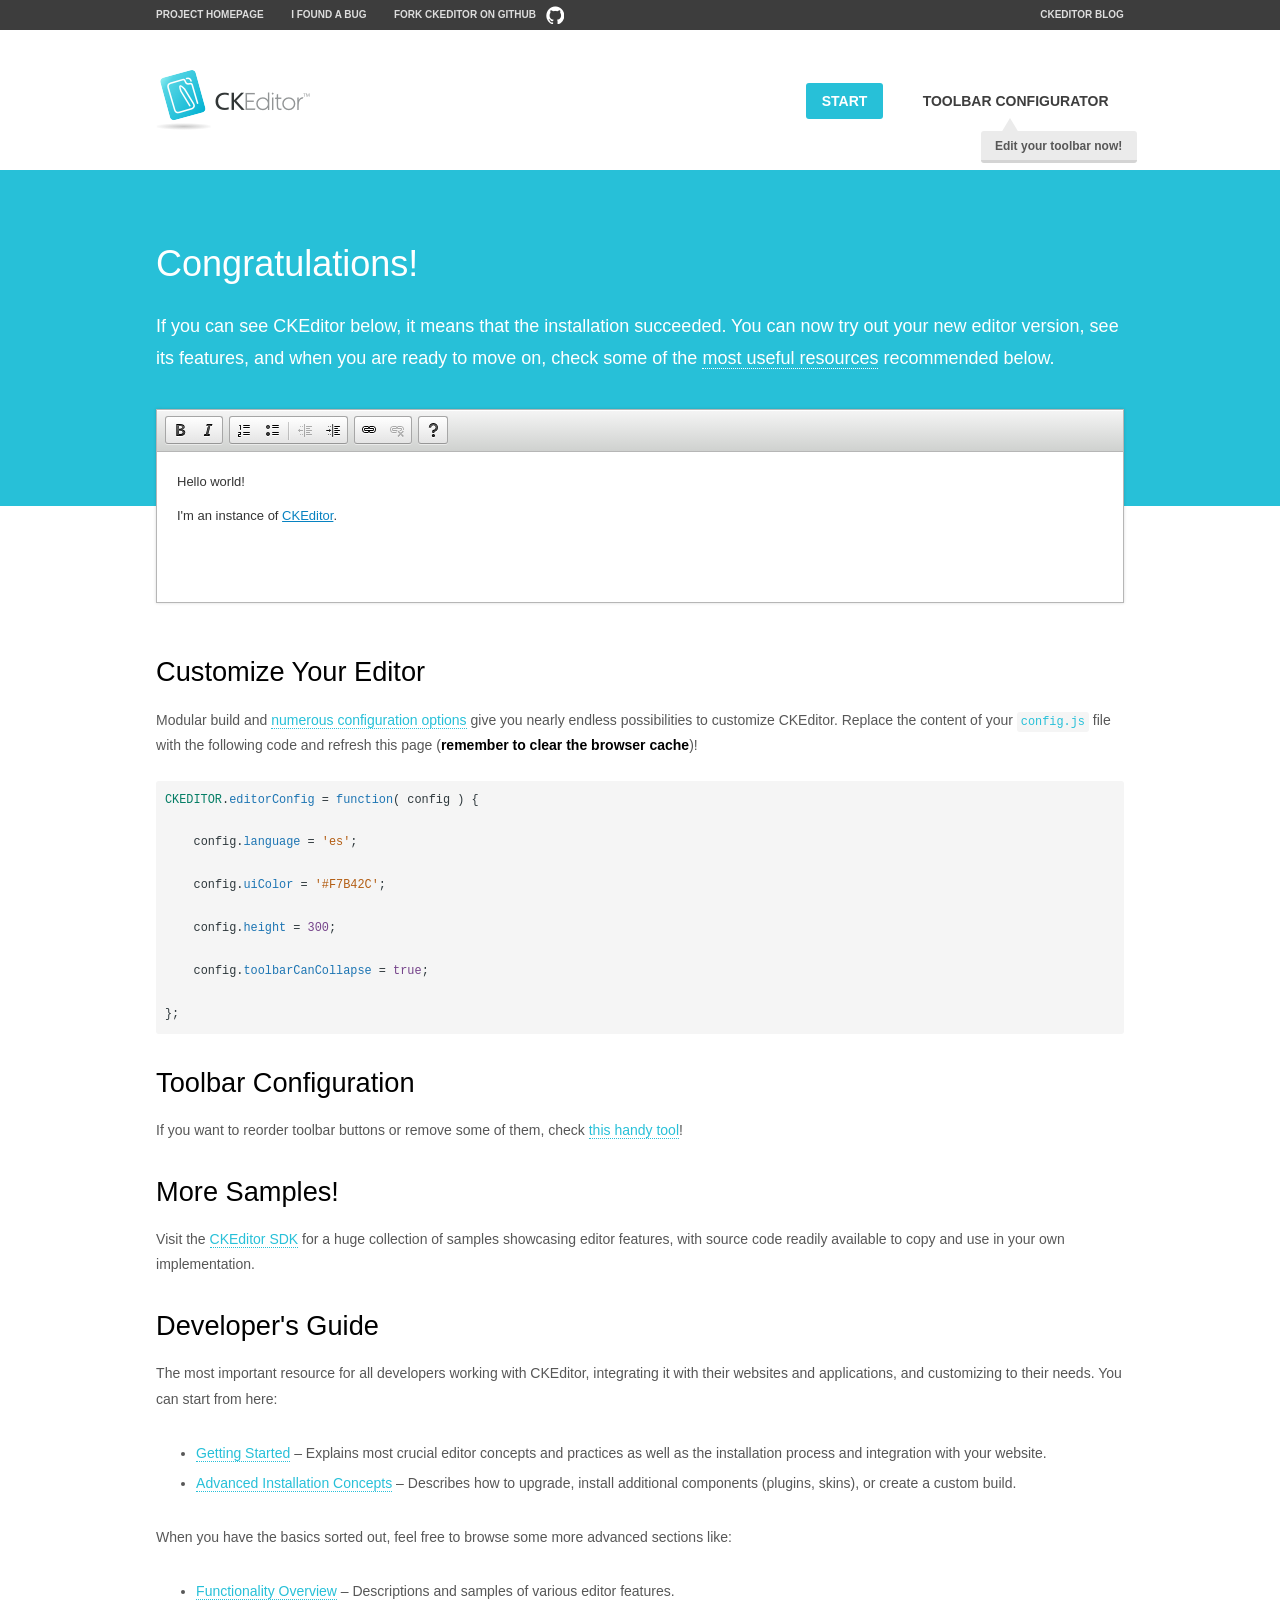
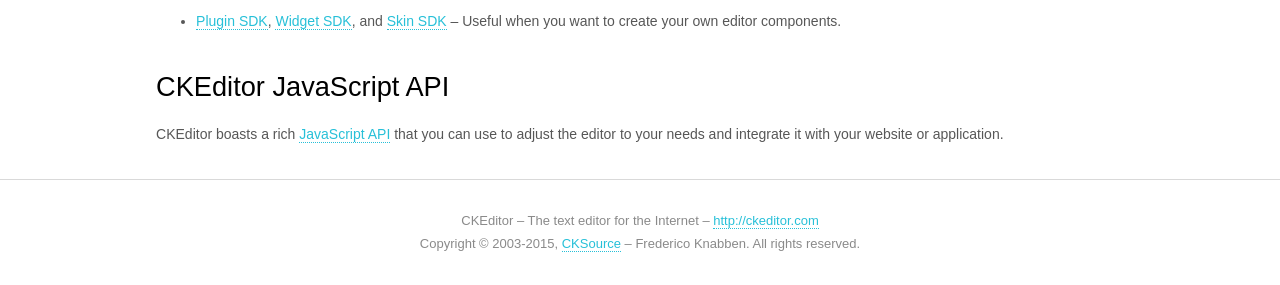
<file: tools/ckeditor/samples/index.html>
<!DOCTYPE html>
<!--
Copyright (c) 2003-2015, CKSource - Frederico Knabben. All rights reserved.
For licensing, see LICENSE.md or http://ckeditor.com/license
-->
<html>
<head>
	<meta charset="utf-8">
	<title>CKEditor Sample</title>
	<script src="../ckeditor.js"></script>
	<script src="js/sample.js"></script>
	<link rel="stylesheet" href="css/samples.css">
	<link rel="stylesheet" href="toolbarconfigurator/lib/codemirror/neo.css">
</head>
<body id="main">

<nav class="navigation-a">
	<div class="grid-container">
		<ul class="navigation-a-left grid-width-70">
			<li><a href="http://ckeditor.com">Project Homepage</a></li>
			<li><a href="http://dev.ckeditor.com/">I found a bug</a></li>
			<li><a href="http://github.com/ckeditor/ckeditor-dev" class="icon-pos-right icon-navigation-a-github">Fork CKEditor on GitHub</a></li>
		</ul>
		<ul class="navigation-a-right grid-width-30">
			<li><a href="http://ckeditor.com/blog-list">CKEditor Blog</a></li>
		</ul>
	</div>
</nav>

<header class="header-a">
	<div class="grid-container">
		<h1 class="header-a-logo grid-width-30">
			<a href="index.html"><img src="img/logo.png" alt="CKEditor Sample"></a>
		</h1>

		<nav class="navigation-b grid-width-70">
			<ul>
				<li><a href="index.html" class="button-a button-a-background">Start</a></li>
				<li><a href="toolbarconfigurator/index.html" class="button-a">Toolbar configurator <span class="balloon-a balloon-a-nw">Edit your toolbar now!</span></a></li>
			</ul>
		</nav>
	</div>
</header>

<main>
	<div class="adjoined-top">
		<div class="grid-container">
			<div class="content grid-width-100">
				<h1>Congratulations!</h1>
				<p>
					If you can see CKEditor below, it means that the installation succeeded.
					You can now try out your new editor version, see its features, and when you are ready to move on, check some of the <a href="#sample-customize">most useful resources</a> recommended below.
				</p>
			</div>
		</div>
	</div>
	<div class="adjoined-bottom">
		<div class="grid-container">
			<div class="grid-width-100">
				<div id="editor">
					<h1>Hello world!</h1>
					<p>I'm an instance of <a href="http://ckeditor.com">CKEditor</a>.</p>
				</div>
			</div>
		</div>
	</div>

	<div class="grid-container">
		<div class="content grid-width-100">
			<section id="sample-customize">
				<h2>Customize Your Editor</h2>
				<p>Modular build and <a href="http://docs.ckeditor.com/#!/guide/dev_configuration">numerous configuration options</a> give you nearly endless possibilities to customize CKEditor. Replace the content of your <code><a href="../config.js">config.js</a></code> file with the following code and refresh this page (<strong>remember to clear the browser cache</strong>)!</p>
		<pre class="cm-s-neo CodeMirror"><code><span style="padding-right: 0.1px;"><span class="cm-variable">CKEDITOR</span>.<span class="cm-property">editorConfig</span> <span class="cm-operator">=</span> <span class="cm-keyword">function</span>( <span class="cm-def">config</span> ) {</span>
<span style="padding-right: 0.1px;"><span class="cm-tab">	</span><span class="cm-variable-2">config</span>.<span class="cm-property">language</span> <span class="cm-operator">=</span> <span class="cm-string">'es'</span>;</span>
<span style="padding-right: 0.1px;"><span class="cm-tab">	</span><span class="cm-variable-2">config</span>.<span class="cm-property">uiColor</span> <span class="cm-operator">=</span> <span class="cm-string">'#F7B42C'</span>;</span>
<span style="padding-right: 0.1px;"><span class="cm-tab">	</span><span class="cm-variable-2">config</span>.<span class="cm-property">height</span> <span class="cm-operator">=</span> <span class="cm-number">300</span>;</span>
<span style="padding-right: 0.1px;"><span class="cm-tab">	</span><span class="cm-variable-2">config</span>.<span class="cm-property">toolbarCanCollapse</span> <span class="cm-operator">=</span> <span class="cm-atom">true</span>;</span>
<span style="padding-right: 0.1px;">};</span></code></pre>
			</section>

			<section>
				<h2>Toolbar Configuration</h2>
				<p>If you want to reorder toolbar buttons or remove some of them, check <a href="toolbarconfigurator/index.html">this handy tool</a>!</p>
			</section>

			<section>
				<h2>More Samples!</h2>
				<p>Visit the <a href="http://sdk.ckeditor.com">CKEditor SDK</a> for a huge collection of samples showcasing editor features, with source code readily available to copy and use in your own implementation.</p>
			</section>

			<section>
				<h2>Developer's Guide</h2>
				<p>The most important resource for all developers working with CKEditor, integrating it with their websites and applications, and customizing to their needs. You can start from here:</p>
				<ul>
					<li><a href="http://docs.ckeditor.com/#!/guide/dev_installation">Getting Started</a> &ndash; Explains most crucial editor concepts and practices as well as the installation process and integration with your website.</li>
					<li><a href="http://docs.ckeditor.com/#!/guide/dev_advanced_installation">Advanced Installation Concepts</a> &ndash; Describes how to upgrade, install additional components (plugins, skins), or create a custom build.</li>
				</ul>
					<p>When you have the basics sorted out, feel free to browse some more advanced sections like:</p>
				<ul>
					<li><a href="http://docs.ckeditor.com/#!/guide/dev_features">Functionality Overview</a> &ndash; Descriptions and samples of various editor features.</li>
					<li><a href="http://docs.ckeditor.com/#!/guide/plugin_sdk_intro">Plugin SDK</a>, <a href="http://docs.ckeditor.com/#!/guide/widget_sdk_intro">Widget SDK</a>, and <a href="http://docs.ckeditor.com/#!/guide/skin_sdk_intro">Skin SDK</a> &ndash; Useful when you want to create your own editor components.</li>
				</ul>
			</section>

			<section>
				<h2>CKEditor JavaScript API</h2>
				<p>CKEditor boasts a rich <a href="http://docs.ckeditor.com/#!/api">JavaScript API</a> that you can use to adjust the editor to your needs and integrate it with your website or application.</p>
			</section>
		</div>
	</div>
</main>

<footer class="footer-a grid-container">
	<div class="grid-container">
		<p class="grid-width-100">
			CKEditor &ndash; The text editor for the Internet &ndash; <a class="samples" href="http://ckeditor.com/">http://ckeditor.com</a>
		</p>
		<p class="grid-width-100" id="copy">
			Copyright &copy; 2003-2015, <a class="samples" href="http://cksource.com/">CKSource</a> &ndash; Frederico Knabben. All rights reserved.
		</p>
	</div>
</footer>
<script>
	initSample();
</script>

</body>
</html>
</file>
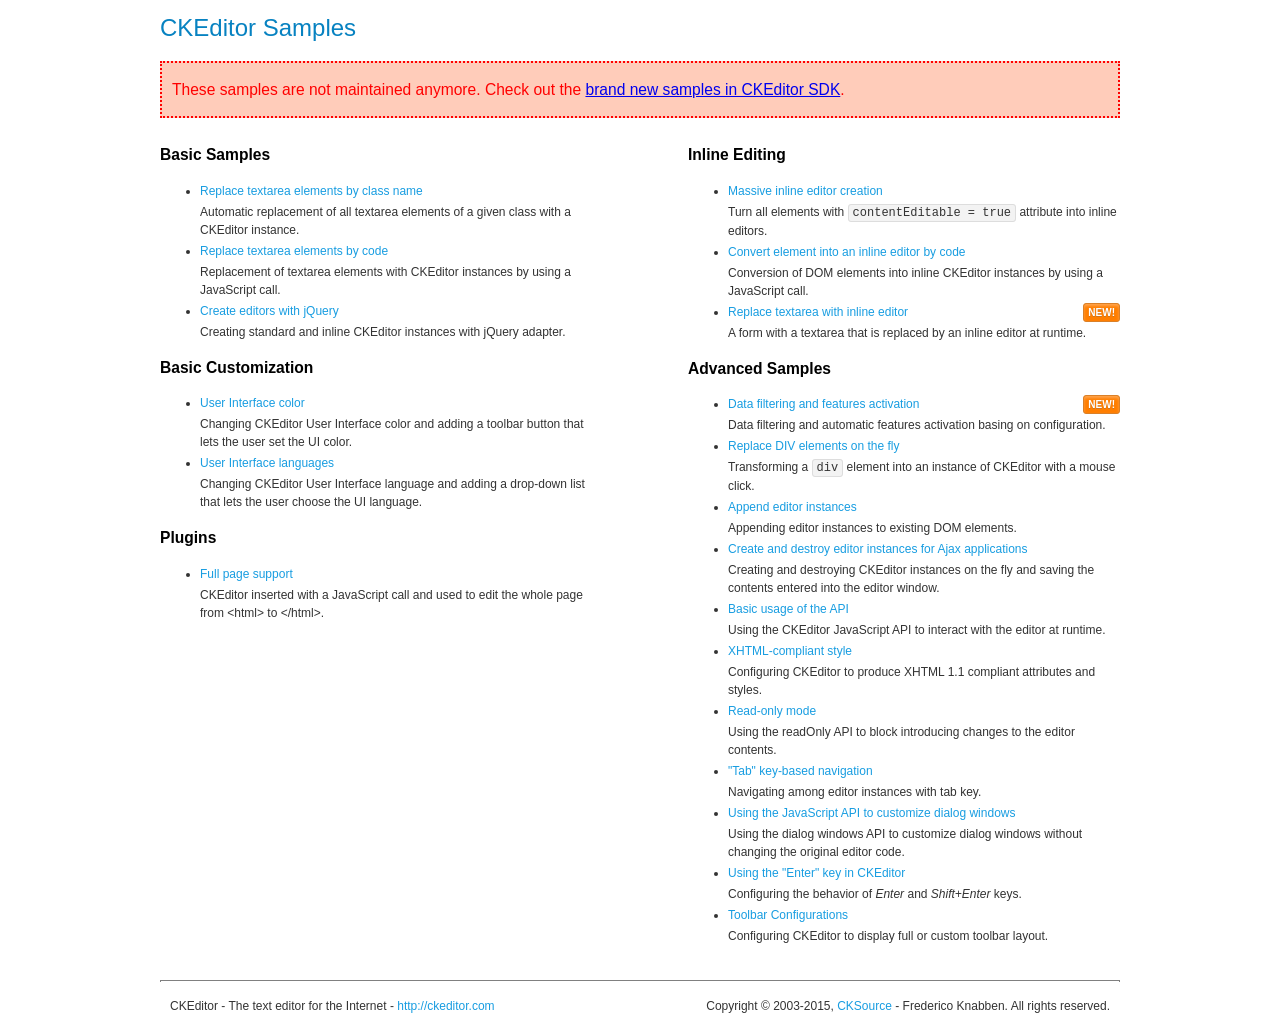
<file: tools/ckeditor/samples/old/index.html>
<!DOCTYPE html>
<!--
Copyright (c) 2003-2015, CKSource - Frederico Knabben. All rights reserved.
For licensing, see LICENSE.md or http://ckeditor.com/license
-->
<html>
<head>
	<meta charset="utf-8">
	<title>CKEditor Samples</title>
	<link rel="stylesheet" href="sample.css">
</head>
<body>
	<h1 class="samples">
		CKEditor Samples
	</h1>
	<div class="warning deprecated">
		These samples are not maintained anymore. Check out the <a href="http://sdk.ckeditor.com/">brand new samples in CKEditor SDK</a>.
	</div>
	<div class="twoColumns">
		<div class="twoColumnsLeft">
			<h2 class="samples">
				Basic Samples
			</h2>
			<dl class="samples">
				<dt><a class="samples" href="replacebyclass.html">Replace textarea elements by class name</a></dt>
				<dd>Automatic replacement of all textarea elements of a given class with a CKEditor instance.</dd>

				<dt><a class="samples" href="replacebycode.html">Replace textarea elements by code</a></dt>
				<dd>Replacement of textarea elements with CKEditor instances by using a JavaScript call.</dd>

				<dt><a class="samples" href="jquery.html">Create editors with jQuery</a></dt>
				<dd>Creating standard and inline CKEditor instances with jQuery adapter.</dd>
			</dl>

			<h2 class="samples">
				Basic Customization
			</h2>
			<dl class="samples">
				<dt><a class="samples" href="uicolor.html">User Interface color</a></dt>
				<dd>Changing CKEditor User Interface color and adding a toolbar button that lets the user set the UI color.</dd>

				<dt><a class="samples" href="uilanguages.html">User Interface languages</a></dt>
				<dd>Changing CKEditor User Interface language and adding a drop-down list that lets the user choose the UI language.</dd>
			</dl>


			<h2 class="samples">Plugins</h2>
<dl class="samples">
<dt><a class="samples" href="wysiwygarea/fullpage.html">Full page support</a></dt>
<dd>CKEditor inserted with a JavaScript call and used to edit the whole page from &lt;html&gt; to &lt;/html&gt;.</dd>
</dl>
		</div>
		<div class="twoColumnsRight">
			<h2 class="samples">
				Inline Editing
			</h2>
			<dl class="samples">
				<dt><a class="samples" href="inlineall.html">Massive inline editor creation</a></dt>
				<dd>Turn all elements with <code>contentEditable = true</code> attribute into inline editors.</dd>

				<dt><a class="samples" href="inlinebycode.html">Convert element into an inline editor by code</a></dt>
				<dd>Conversion of DOM elements into inline CKEditor instances by using a JavaScript call.</dd>

				<dt><a class="samples" href="inlinetextarea.html">Replace textarea with inline editor</a> <span class="new">New!</span></dt>
				<dd>A form with a textarea that is replaced by an inline editor at runtime.</dd>

				
			</dl>

			<h2 class="samples">
				Advanced Samples
			</h2>
			<dl class="samples">
				<dt><a class="samples" href="datafiltering.html">Data filtering and features activation</a> <span class="new">New!</span></dt>
				<dd>Data filtering and automatic features activation basing on configuration.</dd>

				<dt><a class="samples" href="divreplace.html">Replace DIV elements on the fly</a></dt>
				<dd>Transforming a <code>div</code> element into an instance of CKEditor with a mouse click.</dd>

				<dt><a class="samples" href="appendto.html">Append editor instances</a></dt>
				<dd>Appending editor instances to existing DOM elements.</dd>

				<dt><a class="samples" href="ajax.html">Create and destroy editor instances for Ajax applications</a></dt>
				<dd>Creating and destroying CKEditor instances on the fly and saving the contents entered into the editor window.</dd>

				<dt><a class="samples" href="api.html">Basic usage of the API</a></dt>
				<dd>Using the CKEditor JavaScript API to interact with the editor at runtime.</dd>

				<dt><a class="samples" href="xhtmlstyle.html">XHTML-compliant style</a></dt>
				<dd>Configuring CKEditor to produce XHTML 1.1 compliant attributes and styles.</dd>

				<dt><a class="samples" href="readonly.html">Read-only mode</a></dt>
				<dd>Using the readOnly API to block introducing changes to the editor contents.</dd>

				<dt><a class="samples" href="tabindex.html">"Tab" key-based navigation</a></dt>
				<dd>Navigating among editor instances with tab key.</dd>


				
<dt><a class="samples" href="dialog/dialog.html">Using the JavaScript API to customize dialog windows</a></dt>
<dd>Using the dialog windows API to customize dialog windows without changing the original editor code.</dd>

<dt><a class="samples" href="enterkey/enterkey.html">Using the &quot;Enter&quot; key in CKEditor</a></dt>
<dd>Configuring the behavior of <em>Enter</em> and <em>Shift+Enter</em> keys.</dd>

<dt><a class="samples" href="toolbar/toolbar.html">Toolbar Configurations</a></dt>
<dd>Configuring CKEditor to display full or custom toolbar layout.</dd>

			</dl>
		</div>
	</div>
	<div id="footer">
		<hr>
		<p>
			CKEditor - The text editor for the Internet - <a class="samples" href="http://ckeditor.com/">http://ckeditor.com</a>
		</p>
		<p id="copy">
			Copyright &copy; 2003-2015, <a class="samples" href="http://cksource.com/">CKSource</a> - Frederico Knabben. All rights reserved.
		</p>
	</div>
</body>
</html>
</file>
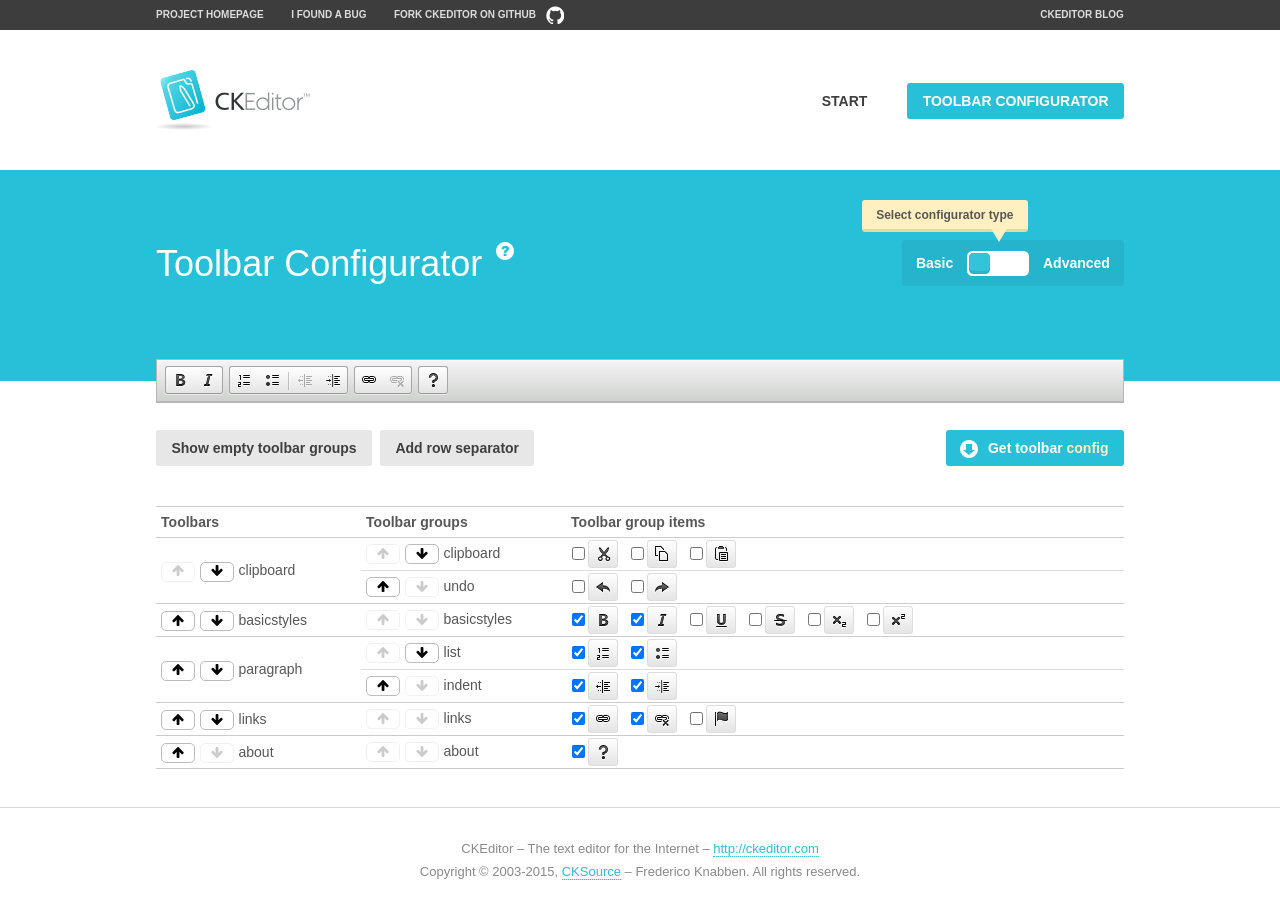
<file: tools/ckeditor/samples/toolbarconfigurator/index.html>
<!DOCTYPE html>
<!--
Copyright (c) 2003-2015, CKSource - Frederico Knabben. All rights reserved.
For licensing, see LICENSE.md or http://ckeditor.com/license
-->
<!--[if IE 8]><html class="ie8"><![endif]-->
<!--[if gt IE 8]><html><![endif]-->
<!--[if !IE]><!--><html><!--<![endif]-->
<head>
	<meta charset="utf-8">
	<title>Toolbar Configurator</title>
	<script src="../../ckeditor.js"></script>
	<script>
		if ( CKEDITOR.env.ie && CKEDITOR.env.version < 9 )
			CKEDITOR.tools.enableHtml5Elements( document );
	</script>
	<link rel="stylesheet" href="lib/codemirror/codemirror.css">
	<link rel="stylesheet" href="lib/codemirror/show-hint.css">
	<link rel="stylesheet" href="lib/codemirror/neo.css">
	<link rel="stylesheet" href="css/fontello.css">
	<link rel="stylesheet" href="../css/samples.css">
</head>
<body id="toolbar">

<nav class="navigation-a">
	<div class="grid-container">
		<ul class="navigation-a-left grid-width-70">
			<li><a href="http://ckeditor.com">Project Homepage</a></li>
			<li><a href="http://dev.ckeditor.com/">I found a bug</a></li>
			<li><a href="http://github.com/ckeditor/ckeditor-dev" class="icon-pos-right icon-navigation-a-github">Fork CKEditor on GitHub</a></li>
		</ul>
		<ul class="navigation-a-right grid-width-30">
			<li><a href="http://ckeditor.com/blog-list">CKEditor Blog</a></li>
		</ul>
	</div>
</nav>

<header class="header-a">
	<div class="grid-container">
		<h1 class="header-a-logo grid-width-30">
			<a href="../index.html"><img src="../img/logo.png" alt="CKEditor Logo"></a>
		</h1>
		<nav class="navigation-b grid-width-70">
			<ul>
				<li><a href="../index.html"  class="button-a">Start</a></li>
				<li><a href="index.html"  class="button-a button-a-background">Toolbar configurator</a></li>
			</ul>
		</nav>
	</div>
</header>

<main>
	<div class="adjoined-top">
		<div class="grid-container">
			<div class="content grid-width-100">
				<div class="grid-container-nested">
					<h1 class="grid-width-60">
						Toolbar Configurator
						<a href="#help-content" type="button" title="Configurator help" id="help" class="button-a button-a-background button-a-no-text icon-pos-left icon-question-mark">Help</a>
					</h1>

					<div class="grid-width-40 grid-switch-magic">
						<div class="switch">
							<span class="balloon-a balloon-a-se">Select configurator type</span>
							<input type="radio" name="radio" data-num="1" id="radio-basic" />
							<input type="radio" name="radio" data-num="2" id="radio-advanced" />
							<label data-for="1" for="radio-basic">Basic</label>
							<span class="switch-inner">
								<span class="handler"></span>
							</span>
							<label data-for="2" for="radio-advanced">Advanced</label>
						</div>
					</div>
				</div>
			</div>
		</div>
	</div>
	<div class="adjoined-bottom">
		<div class="grid-container">
			<div class="grid-width-100">
				<div class="editors-container">
					<div id="editor-basic"></div>
					<div id="editor-advanced"></div>
				</div>
			</div>
		</div>
	</div>

	<div class="grid-container configurator">
		<div class="content grid-width-100">
			<div class="configurator">
				<div>
					<div id="toolbarModifierWrapper"></div>
				</div>
			</div>
		</div>
	</div>

	<div id="help-content">
		<div class="grid-container">
			<div class="grid-width-100">
				<h2>What Am I Doing Here?</h2>

				<div class="grid-container grid-container-nested">
					<div class="basic">
						<div class="grid-width-50">
							<p>Arrange <a href="http://docs.ckeditor.com/#!/api/CKEDITOR.config-cfg-toolbarGroups">toolbar groups</a>, toggle <a href="http://docs.ckeditor.com/#!/api/CKEDITOR.config-cfg-removeButtons">button visibility</a> according to your needs and get your toolbar configuration.</p>
							<p>You can replace the content of the <a href="../../config.js"><code>config.js</code></a> file with the generated configuration. If you already set some configuration options you will need to merge both configurations.</p>
						</div>
						<div class="grid-width-50">
							<p>Read more about different ways of <a href="http://docs.ckeditor.com/#!/guide/dev_configuration">setting configuration</a> and do not forget about <strong>clearing browser cache</strong>.</p>
							<p>Arranging toolbar groups is the recommended way of configuring the toolbar, but if you need more freedom you can use the <a href="#advanced">advanced configurator</a>.</p>
						</div>
					</div>
					<div class="advanced" style="display: none;">
						<div class="grid-width-50">
							<p>With this code editor you can edit your <a href="http://docs.ckeditor.com/#!/api/CKEDITOR.config-cfg-toolbar">toolbar configuration</a> live.</p>
							<p>You can replace the content of the <a href="../../config.js"><code>config.js</code></a> file with the generated configuration. If you already set some configuration options you will need to merge both configurations.</p>
						</div>
						<div class="grid-width-50">
							<p>Read more about different ways of <a href="http://docs.ckeditor.com/#!/guide/dev_configuration">setting configuration</a> and do not forget about <strong>clearing browser cache</strong>.</p>
						</div>
					</div>
				</div>

				<p class="grid-container grid-container-nested">
					<button type="button" class="help-content-close grid-width-100 button-a button-a-background">Got it. Let's play!</button>
				</p>
			</div>
		</div>
	</div>
</main>

<footer class="footer-a grid-container">
	<p class="grid-width-100">
		CKEditor &ndash; The text editor for the Internet &ndash; <a class="samples" href="http://ckeditor.com/">http://ckeditor.com</a>
	</p>
	<p class="grid-width-100" id="copy">
		Copyright &copy; 2003-2015, <a class="samples" href="http://cksource.com/">CKSource</a> &ndash; Frederico Knabben. All rights reserved.
	</p>
</footer>

<script src="lib/codemirror/codemirror.js"></script>
<script src="lib/codemirror/javascript.js"></script>
<script src="lib/codemirror/show-hint.js"></script>

<script src="js/fulltoolbareditor.js"></script>
<script src="js/abstracttoolbarmodifier.js"></script>
<script src="js/toolbarmodifier.js"></script>
<script src="js/toolbartextmodifier.js"></script>
<script src="../js/sf.js"></script>

<script>
	( function() {
		'use strict';

		var mode = ( window.location.hash.substr( 1 ) === 'advanced' ) ? 'advanced' : 'basic',
			configuratorSection = CKEDITOR.document.findOne( 'main > .grid-container.configurator' ),
			basicInstruction = CKEDITOR.document.findOne( '#help-content .basic' ),
			advancedInstruction = CKEDITOR.document.findOne( '#help-content .advanced' ),

			// Configurator mode switcher.
			modeSwitchBasic = CKEDITOR.document.getById( 'radio-basic' ),
			modeSwitchAdvanced = CKEDITOR.document.getById( 'radio-advanced' );

		// Initial setup
		function updateSwitcher() {
			if ( mode === 'advanced' ) {
				modeSwitchAdvanced.$.checked = true;
			} else {
				modeSwitchBasic.$.checked = true;
			}
		}

		updateSwitcher();

		CKEDITOR.document.getWindow().on( 'hashchange', function( e ) {
			var hash = window.location.hash.substr( 1 );
			if ( !( hash === 'advanced' || hash === 'basic' ) ) {
				return;
			}
			mode = hash;
			onToolbarsDone( mode );
		} );

		CKEDITOR.document.getWindow().on( 'resize', function() {
			updateToolbar( ( mode === 'basic' ? toolbarModifier : toolbarTextModifier )[ 'editorInstance' ] );
		} );

		function onRefresh( modifier ) {
			modifier = modifier || this;

			if ( mode === 'basic' && modifier instanceof ToolbarConfigurator.ToolbarTextModifier ) {
				return;
			}

			// CodeMirror container becomes visible, so we need to refresh and to avoid rendering problems.
			if ( mode === 'advanced' && modifier instanceof ToolbarConfigurator.ToolbarTextModifier ) {
				modifier.codeContainer.refresh();
			}

			updateToolbar( modifier.editorInstance );
		}

		function updateToolbar( editor ) {
			var editorContainer = editor.container;

			// Not always editor is loaded.
			if ( !editorContainer ) {
				return;
			}

			var displayStyle = editorContainer.getStyle( 'display' );

			editorContainer.setStyle( 'display', 'block' );

			var newHeight = editorContainer.getSize( 'height' );

			var newMarginTop = parseInt( editorContainer.getComputedStyle( 'margin-top' ), 10 );
			newMarginTop = ( isNaN( newMarginTop ) ? 0 : Number( newMarginTop ) );

			var newMarginBottom = parseInt( editorContainer.getComputedStyle( 'margin-bottom' ), 10 );
			newMarginBottom = ( isNaN( newMarginBottom ) ? 0 : Number( newMarginBottom ) );

			var result = newHeight + newMarginTop + newMarginBottom;

			editorContainer.setStyle( 'display', displayStyle );

			editor.container.getAscendant( 'div' ).setStyle( 'height', result + 'px' );
		}

		var toolbarModifier = new ToolbarConfigurator.ToolbarModifier( 'editor-basic' );

		var done = 0;
		toolbarModifier.init( onToolbarInit );
		toolbarModifier.onRefresh = onRefresh;

		CKEDITOR.document.getById( 'toolbarModifierWrapper' ).append( toolbarModifier.mainContainer );

		var toolbarTextModifier = new ToolbarConfigurator.ToolbarTextModifier( 'editor-advanced' );
		toolbarTextModifier.init( onToolbarInit );
		toolbarTextModifier.onRefresh = onRefresh;

		function onToolbarInit() {
			if ( ++done === 2 ) {
				onToolbarsDone();

				positionSticky.watch( CKEDITOR.document.findOne( '.toolbar' ), function() {
					return mode === 'advanced';
				} );
			}
		}

		function onToolbarsDone() {
			if ( mode === 'basic' ) {
				toggleModeBasic( false );
			} else {
				toggleModeAdvanced( false );
			}

			updateSwitcher();

			setTimeout( function() {
				CKEDITOR.document.findOne( '.editors-container' ).addClass( 'active' );
				CKEDITOR.document.findOne( '#toolbarModifierWrapper' ).addClass( 'active' );
			}, 200 );
		}

		CKEDITOR.document.getById( 'toolbarModifierWrapper' ).append( toolbarTextModifier.mainContainer );

		function toogleModeSwitch( onElement, offElement, onModifier, offModifier ) {
			onElement.addClass( 'fancy-button-active' );
			offElement.removeClass( 'fancy-button-active' );

			onModifier.showUI();
			offModifier.hideUI();
		}

		function toggleModeBasic( callOnRefresh ) {
			callOnRefresh = ( callOnRefresh !== false );
			mode = 'basic';
			window.location.hash = '#basic';
			toogleModeSwitch( modeSwitchBasic, modeSwitchAdvanced, toolbarModifier, toolbarTextModifier );

			configuratorSection.removeClass( 'freed-width' );
			basicInstruction.show();
			advancedInstruction.hide();

			callOnRefresh && onRefresh( toolbarModifier );
		}

		function toggleModeAdvanced( callOnRefresh ) {
			callOnRefresh = ( callOnRefresh !== false );
			mode = 'advanced';
			window.location.hash = '#advanced';
			toogleModeSwitch( modeSwitchAdvanced, modeSwitchBasic, toolbarTextModifier, toolbarModifier );

			configuratorSection.addClass( 'freed-width' );
			advancedInstruction.show();
			basicInstruction.hide();

			callOnRefresh && onRefresh( toolbarTextModifier );
		}

		modeSwitchBasic.on( 'click', toggleModeBasic );
		modeSwitchAdvanced.on( 'click', toggleModeAdvanced );

		//
		// Position:sticky for the toolbar.
		//

		// Will make elements behave like they were styled with position:sticky.
		var positionSticky = {
			// Store object: {
			// 		element: CKEDITOR.dom.element, // Element which will float.
			// 		placeholder: CKEDITOR.dom.element, // Placeholder which is place to prevent page bounce.
			// 		isFixed: boolean // Whether element float now.
			// }
			watched: [],

			active: [],

			staticContainer: null,

			init: function() {
				var element = CKEDITOR.dom.element.createFromHtml(
					'<div class="staticContainer">' +
						'<div class="grid-container" >' +
							'<div class="grid-width-100">' +
								'<div class="inner"></div>' +
							'</div>' +
						'</div>' +
					'</div>' );

				this.staticContainer = element.findOne( '.inner' );

				CKEDITOR.document.getBody().append( element );
			},

			watch: function( element, preventFunc ) {
				this.watched.push( {
					element: element,
					placeholder: new CKEDITOR.dom.element( 'div' ),
					isFixed: false,
					preventFunc: preventFunc
				} );
			},

			checkAll: function() {
				for ( var i = 0; i < this.watched.length; i++ ) {
					this.check( this.watched[ i ] );
				}
			},

			check: function( element ) {
				var isFixed = element.isFixed;
				var shouldBeFixed = this.shouldBeFixed( element );

				// Nothing to be done.
				if ( isFixed === shouldBeFixed ) {
					return;
				}

				var placeholder = element.placeholder;

				if ( isFixed ) {
					// Unfixing.

					element.element.insertBefore( placeholder );
					placeholder.remove();

					element.element.removeStyle( 'margin' );

					this.active.splice( CKEDITOR.tools.indexOf( this.active, element ), 1 );

				} else {
					// Fixing.
					placeholder.setStyle( 'width', element.element.getSize( 'width' ) + 'px' );
					placeholder.setStyle( 'height', element.element.getSize( 'height' ) + 'px' );
					placeholder.setStyle( 'margin-bottom', element.element.getComputedStyle( 'margin-bottom' ) );
					placeholder.setStyle( 'display', element.element.getComputedStyle( 'display' ) );
					placeholder.insertAfter( element.element );

					this.staticContainer.append( element.element );

					this.active.push( element );
				}

				element.isFixed = !element.isFixed;
			},

			shouldBeFixed: function( element ) {
				if ( element.preventFunc && element.preventFunc() ) {
					return false;
				}

				// If element is already fixed we are checking it's placeholder.
				var related = ( element.isFixed ? element.placeholder : element.element ),
					clientRect = related.$.getBoundingClientRect(),
					staticHeight = this.staticContainer.getSize('height' ),
					elemHeight = element.element.getSize( 'height' );

				if ( element.isFixed ) {
					return ( clientRect.top + elemHeight < staticHeight );
				} else {
					return ( clientRect.top < staticHeight );
				}
			}
		};

		positionSticky.init();

		CKEDITOR.document.getWindow().on( 'scroll',
			new CKEDITOR.tools.eventsBuffer( 100, positionSticky.checkAll, positionSticky ).input
		);

		// Make the toolbar sticky.
		positionSticky.watch( CKEDITOR.document.findOne( '.editors-container' ) );

		// Help button and help-content.
		( function() {
			var helpButton = CKEDITOR.document.getById( 'help' ),
				helpContent = CKEDITOR.document.getById( 'help-content' );

			// Don't show help button on IE8 because it's unsupported by Pico Modal.
			if ( CKEDITOR.env.ie && CKEDITOR.env.version == 8 ) {
				helpButton.hide();
			} else {
				// Display help modal when the button is clicked.
				helpButton.on( 'click', function( evt ) {
					SF.modal( {
						// Clone modal content from DOM.
						content: helpContent.getHtml(),

						afterCreate: function( modal ) {
							// Enable modal content button to close the modal.
							new CKEDITOR.dom.element( modal.modalElem() ).findOne( '.help-content-close' ).once( 'click', modal.close );
						}
					} ).show();
				} );
			}
		} )();
	} )();
</script>
</body>
</html>
</file>
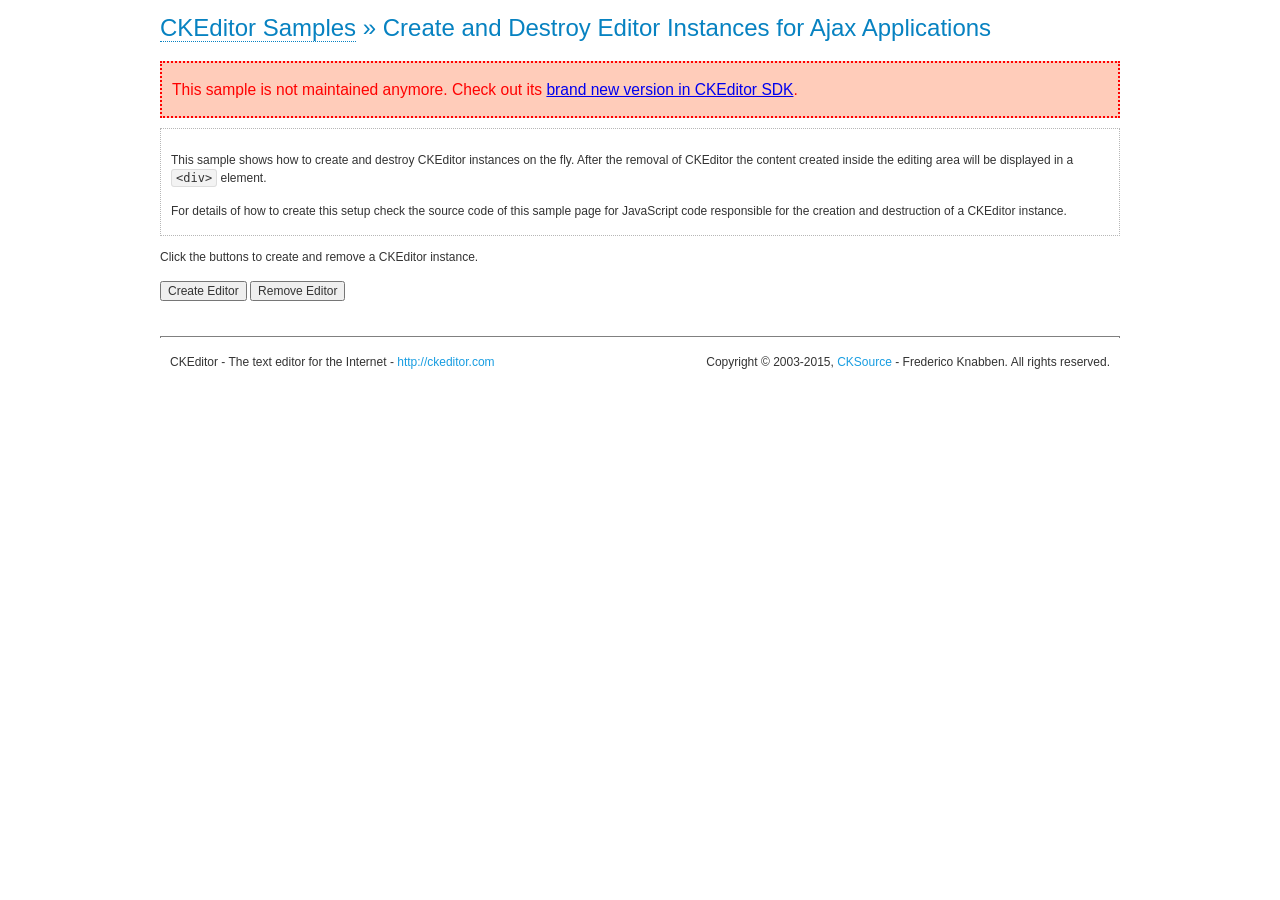
<file: tools/ckeditor/samples/old/ajax.html>
<!DOCTYPE html>
<!--
Copyright (c) 2003-2015, CKSource - Frederico Knabben. All rights reserved.
For licensing, see LICENSE.md or http://ckeditor.com/license
-->
<html>
<head>
	<meta charset="utf-8">
	<title>Ajax &mdash; CKEditor Sample</title>
	<script src="../../ckeditor.js"></script>
	<link rel="stylesheet" href="sample.css">
	<script>

		var editor, html = '';

		function createEditor() {
			if ( editor )
				return;

			// Create a new editor inside the <div id="editor">, setting its value to html
			var config = {};
			editor = CKEDITOR.appendTo( 'editor', config, html );
		}

		function removeEditor() {
			if ( !editor )
				return;

			// Retrieve the editor contents. In an Ajax application, this data would be
			// sent to the server or used in any other way.
			document.getElementById( 'editorcontents' ).innerHTML = html = editor.getData();
			document.getElementById( 'contents' ).style.display = '';

			// Destroy the editor.
			editor.destroy();
			editor = null;
		}

	</script>
</head>
<body>
	<h1 class="samples">
		<a href="index.html">CKEditor Samples</a> &raquo; Create and Destroy Editor Instances for Ajax Applications
	</h1>
	<div class="warning deprecated">
		This sample is not maintained anymore. Check out its <a href="http://sdk.ckeditor.com/samples/saveajax.html">brand new version in CKEditor SDK</a>.
	</div>
	<div class="description">
		<p>
			This sample shows how to create and destroy CKEditor instances on the fly. After the removal of CKEditor the content created inside the editing
			area will be displayed in a <code>&lt;div&gt;</code> element.
		</p>
		<p>
			For details of how to create this setup check the source code of this sample page
			for JavaScript code responsible for the creation and destruction of a CKEditor instance.
		</p>
	</div>
	<p>Click the buttons to create and remove a CKEditor instance.</p>
	<p>
		<input onclick="createEditor();" type="button" value="Create Editor">
		<input onclick="removeEditor();" type="button" value="Remove Editor">
	</p>
	<!-- This div will hold the editor. -->
	<div id="editor">
	</div>
	<div id="contents" style="display: none">
		<p>
			Edited Contents:
		</p>
		<!-- This div will be used to display the editor contents. -->
		<div id="editorcontents">
		</div>
	</div>
	<div id="footer">
		<hr>
		<p>
			CKEditor - The text editor for the Internet - <a class="samples" href="http://ckeditor.com/">http://ckeditor.com</a>
		</p>
		<p id="copy">
			Copyright &copy; 2003-2015, <a class="samples" href="http://cksource.com/">CKSource</a> - Frederico
			Knabben. All rights reserved.
		</p>
	</div>
</body>
</html>
</file>
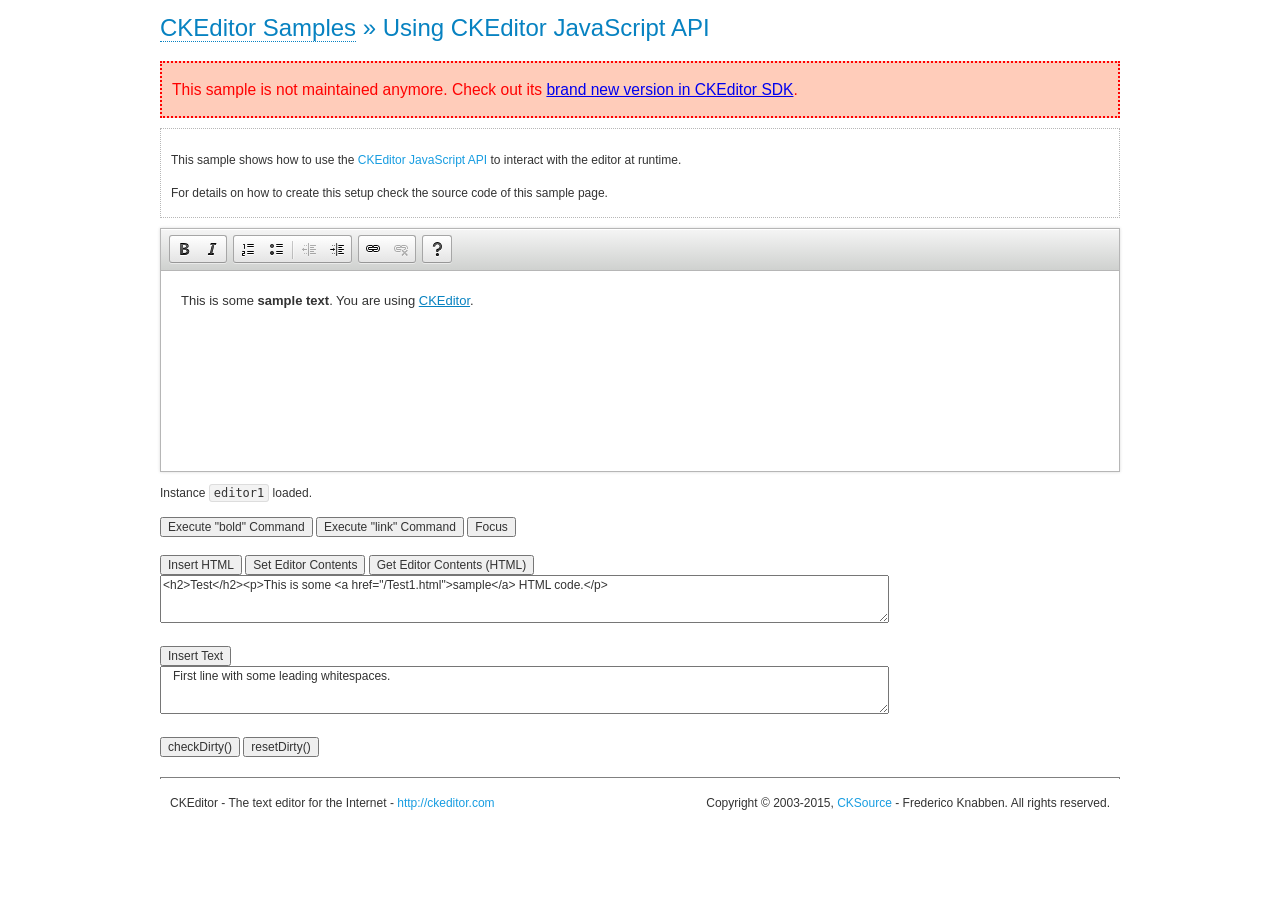
<file: tools/ckeditor/samples/old/api.html>
<!DOCTYPE html>
<!--
Copyright (c) 2003-2015, CKSource - Frederico Knabben. All rights reserved.
For licensing, see LICENSE.md or http://ckeditor.com/license
-->
<html>
<head>
	<meta charset="utf-8">
	<title>API Usage &mdash; CKEditor Sample</title>
	<script src="../../ckeditor.js"></script>
	<link href="sample.css" rel="stylesheet">
	<script>

// The instanceReady event is fired, when an instance of CKEditor has finished
// its initialization.
CKEDITOR.on( 'instanceReady', function( ev ) {
	// Show the editor name and description in the browser status bar.
	document.getElementById( 'eMessage' ).innerHTML = 'Instance <code>' + ev.editor.name + '<\/code> loaded.';

	// Show this sample buttons.
	document.getElementById( 'eButtons' ).style.display = 'block';
});

function InsertHTML() {
	// Get the editor instance that we want to interact with.
	var editor = CKEDITOR.instances.editor1;
	var value = document.getElementById( 'htmlArea' ).value;

	// Check the active editing mode.
	if ( editor.mode == 'wysiwyg' )
	{
		// Insert HTML code.
		// http://docs.ckeditor.com/#!/api/CKEDITOR.editor-method-insertHtml
		editor.insertHtml( value );
	}
	else
		alert( 'You must be in WYSIWYG mode!' );
}

function InsertText() {
	// Get the editor instance that we want to interact with.
	var editor = CKEDITOR.instances.editor1;
	var value = document.getElementById( 'txtArea' ).value;

	// Check the active editing mode.
	if ( editor.mode == 'wysiwyg' )
	{
		// Insert as plain text.
		// http://docs.ckeditor.com/#!/api/CKEDITOR.editor-method-insertText
		editor.insertText( value );
	}
	else
		alert( 'You must be in WYSIWYG mode!' );
}

function SetContents() {
	// Get the editor instance that we want to interact with.
	var editor = CKEDITOR.instances.editor1;
	var value = document.getElementById( 'htmlArea' ).value;

	// Set editor contents (replace current contents).
	// http://docs.ckeditor.com/#!/api/CKEDITOR.editor-method-setData
	editor.setData( value );
}

function GetContents() {
	// Get the editor instance that you want to interact with.
	var editor = CKEDITOR.instances.editor1;

	// Get editor contents
	// http://docs.ckeditor.com/#!/api/CKEDITOR.editor-method-getData
	alert( editor.getData() );
}

function ExecuteCommand( commandName ) {
	// Get the editor instance that we want to interact with.
	var editor = CKEDITOR.instances.editor1;

	// Check the active editing mode.
	if ( editor.mode == 'wysiwyg' )
	{
		// Execute the command.
		// http://docs.ckeditor.com/#!/api/CKEDITOR.editor-method-execCommand
		editor.execCommand( commandName );
	}
	else
		alert( 'You must be in WYSIWYG mode!' );
}

function CheckDirty() {
	// Get the editor instance that we want to interact with.
	var editor = CKEDITOR.instances.editor1;
	// Checks whether the current editor contents present changes when compared
	// to the contents loaded into the editor at startup
	// http://docs.ckeditor.com/#!/api/CKEDITOR.editor-method-checkDirty
	alert( editor.checkDirty() );
}

function ResetDirty() {
	// Get the editor instance that we want to interact with.
	var editor = CKEDITOR.instances.editor1;
	// Resets the "dirty state" of the editor (see CheckDirty())
	// http://docs.ckeditor.com/#!/api/CKEDITOR.editor-method-resetDirty
	editor.resetDirty();
	alert( 'The "IsDirty" status has been reset' );
}

function Focus() {
	CKEDITOR.instances.editor1.focus();
}

function onFocus() {
	document.getElementById( 'eMessage' ).innerHTML = '<b>' + this.name + ' is focused </b>';
}

function onBlur() {
	document.getElementById( 'eMessage' ).innerHTML = this.name + ' lost focus';
}

	</script>

</head>
<body>
	<h1 class="samples">
		<a href="index.html">CKEditor Samples</a> &raquo; Using CKEditor JavaScript API
	</h1>
	<div class="warning deprecated">
		This sample is not maintained anymore. Check out its <a href="http://sdk.ckeditor.com/samples/api.html">brand new version in CKEditor SDK</a>.
	</div>
	<div class="description">
	<p>
		This sample shows how to use the
		<a class="samples" href="http://docs.ckeditor.com/#!/api/CKEDITOR.editor">CKEditor JavaScript API</a>
		to interact with the editor at runtime.
	</p>
	<p>
		For details on how to create this setup check the source code of this sample page.
	</p>
	</div>

	<!-- This <div> holds alert messages to be display in the sample page. -->
	<div id="alerts">
		<noscript>
			<p>
				<strong>CKEditor requires JavaScript to run</strong>. In a browser with no JavaScript
				support, like yours, you should still see the contents (HTML data) and you should
				be able to edit it normally, without a rich editor interface.
			</p>
		</noscript>
	</div>
	<form action="../../../samples/sample_posteddata.php" method="post">
		<textarea cols="100" id="editor1" name="editor1" rows="10">&lt;p&gt;This is some &lt;strong&gt;sample text&lt;/strong&gt;. You are using &lt;a href="http://ckeditor.com/"&gt;CKEditor&lt;/a&gt;.&lt;/p&gt;</textarea>

		<script>
			// Replace the <textarea id="editor1"> with an CKEditor instance.
			CKEDITOR.replace( 'editor1', {
				on: {
					focus: onFocus,
					blur: onBlur,

					// Check for availability of corresponding plugins.
					pluginsLoaded: function( evt ) {
						var doc = CKEDITOR.document, ed = evt.editor;
						if ( !ed.getCommand( 'bold' ) )
							doc.getById( 'exec-bold' ).hide();
						if ( !ed.getCommand( 'link' ) )
							doc.getById( 'exec-link' ).hide();
					}
				}
			});
		</script>

		<p id="eMessage">
		</p>

		<div id="eButtons" style="display: none">
			<input id="exec-bold" onclick="ExecuteCommand('bold');" type="button" value="Execute &quot;bold&quot; Command">
			<input id="exec-link" onclick="ExecuteCommand('link');" type="button" value="Execute &quot;link&quot; Command">
			<input onclick="Focus();" type="button" value="Focus">
			<br><br>
			<input onclick="InsertHTML();" type="button" value="Insert HTML">
			<input onclick="SetContents();" type="button" value="Set Editor Contents">
			<input onclick="GetContents();" type="button" value="Get Editor Contents (HTML)">
			<br>
			<textarea cols="100" id="htmlArea" rows="3">&lt;h2&gt;Test&lt;/h2&gt;&lt;p&gt;This is some &lt;a href="/Test1.html"&gt;sample&lt;/a&gt; HTML code.&lt;/p&gt;</textarea>
			<br>
			<br>
			<input onclick="InsertText();" type="button" value="Insert Text">
			<br>
			<textarea cols="100" id="txtArea" rows="3">   First line with some leading whitespaces.

Second line of text preceded by two line breaks.</textarea>
			<br>
			<br>
			<input onclick="CheckDirty();" type="button" value="checkDirty()">
			<input onclick="ResetDirty();" type="button" value="resetDirty()">
		</div>
	</form>
	<div id="footer">
		<hr>
		<p>
			CKEditor - The text editor for the Internet - <a class="samples" href="http://ckeditor.com/">http://ckeditor.com</a>
		</p>
		<p id="copy">
			Copyright &copy; 2003-2015, <a class="samples" href="http://cksource.com/">CKSource</a> - Frederico
			Knabben. All rights reserved.
		</p>
	</div>
</body>
</html>
</file>
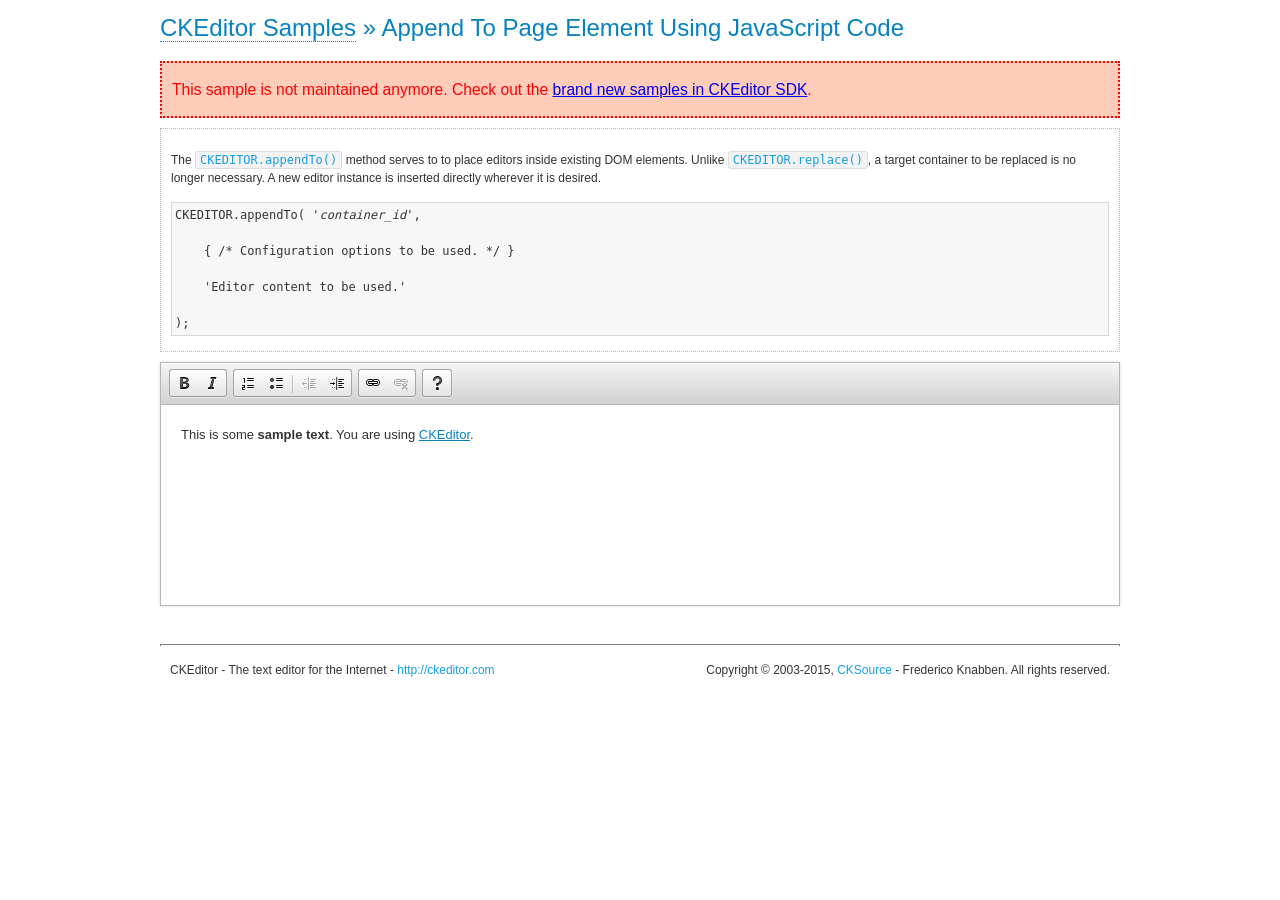
<file: tools/ckeditor/samples/old/appendto.html>
<!DOCTYPE html>
<!--
Copyright (c) 2003-2015, CKSource - Frederico Knabben. All rights reserved.
For licensing, see LICENSE.md or http://ckeditor.com/license
-->
<html>
<head>
	<meta charset="utf-8">
	<title>Append To Page Element Using JavaScript Code &mdash; CKEditor Sample</title>
	<script src="../../ckeditor.js"></script>
	<link rel="stylesheet" href="sample.css">
</head>
<body>
	<h1 class="samples">
		<a href="index.html">CKEditor Samples</a> &raquo; Append To Page Element Using JavaScript Code
	</h1>
	<div class="warning deprecated">
		This sample is not maintained anymore. Check out the <a href="http://sdk.ckeditor.com/">brand new samples in CKEditor SDK</a>.
	</div>
	<div id="section1">
		<div class="description">
			<p>
				The <code><a class="samples" href="http://docs.ckeditor.com/#!/api/CKEDITOR-method-appendTo">CKEDITOR.appendTo()</a></code> method serves to to place editors inside existing DOM elements. Unlike <code><a class="samples" href="http://docs.ckeditor.com/#!/api/CKEDITOR-method-replace">CKEDITOR.replace()</a></code>,
				a target container to be replaced is no longer necessary. A new editor
				instance is inserted directly wherever it is desired.
			</p>
<pre class="samples">CKEDITOR.appendTo( '<em>container_id</em>',
	{ /* Configuration options to be used. */ }
	'Editor content to be used.'
);</pre>
		</div>
		<script>

			// This call can be placed at any point after the
			// DOM element to append CKEditor to or inside the <head><script>
			// in a window.onload event handler.

			// Append a CKEditor instance using the default configuration and the
			// provided content to the <div> element of ID "section1".
			CKEDITOR.appendTo( 'section1',
				null,
				'<p>This is some <strong>sample text</strong>. You are using <a href="http://ckeditor.com/">CKEditor</a>.</p>'
			);

		</script>
	</div>
	<br>
	<div id="footer">
		<hr>
		<p>
			CKEditor - The text editor for the Internet - <a class="samples" href="http://ckeditor.com/">http://ckeditor.com</a>
		</p>
		<p id="copy">
			Copyright &copy; 2003-2015, <a class="samples" href="http://cksource.com/">CKSource</a> - Frederico
			Knabben. All rights reserved.
		</p>
	</div>
</body>
</html>
</file>
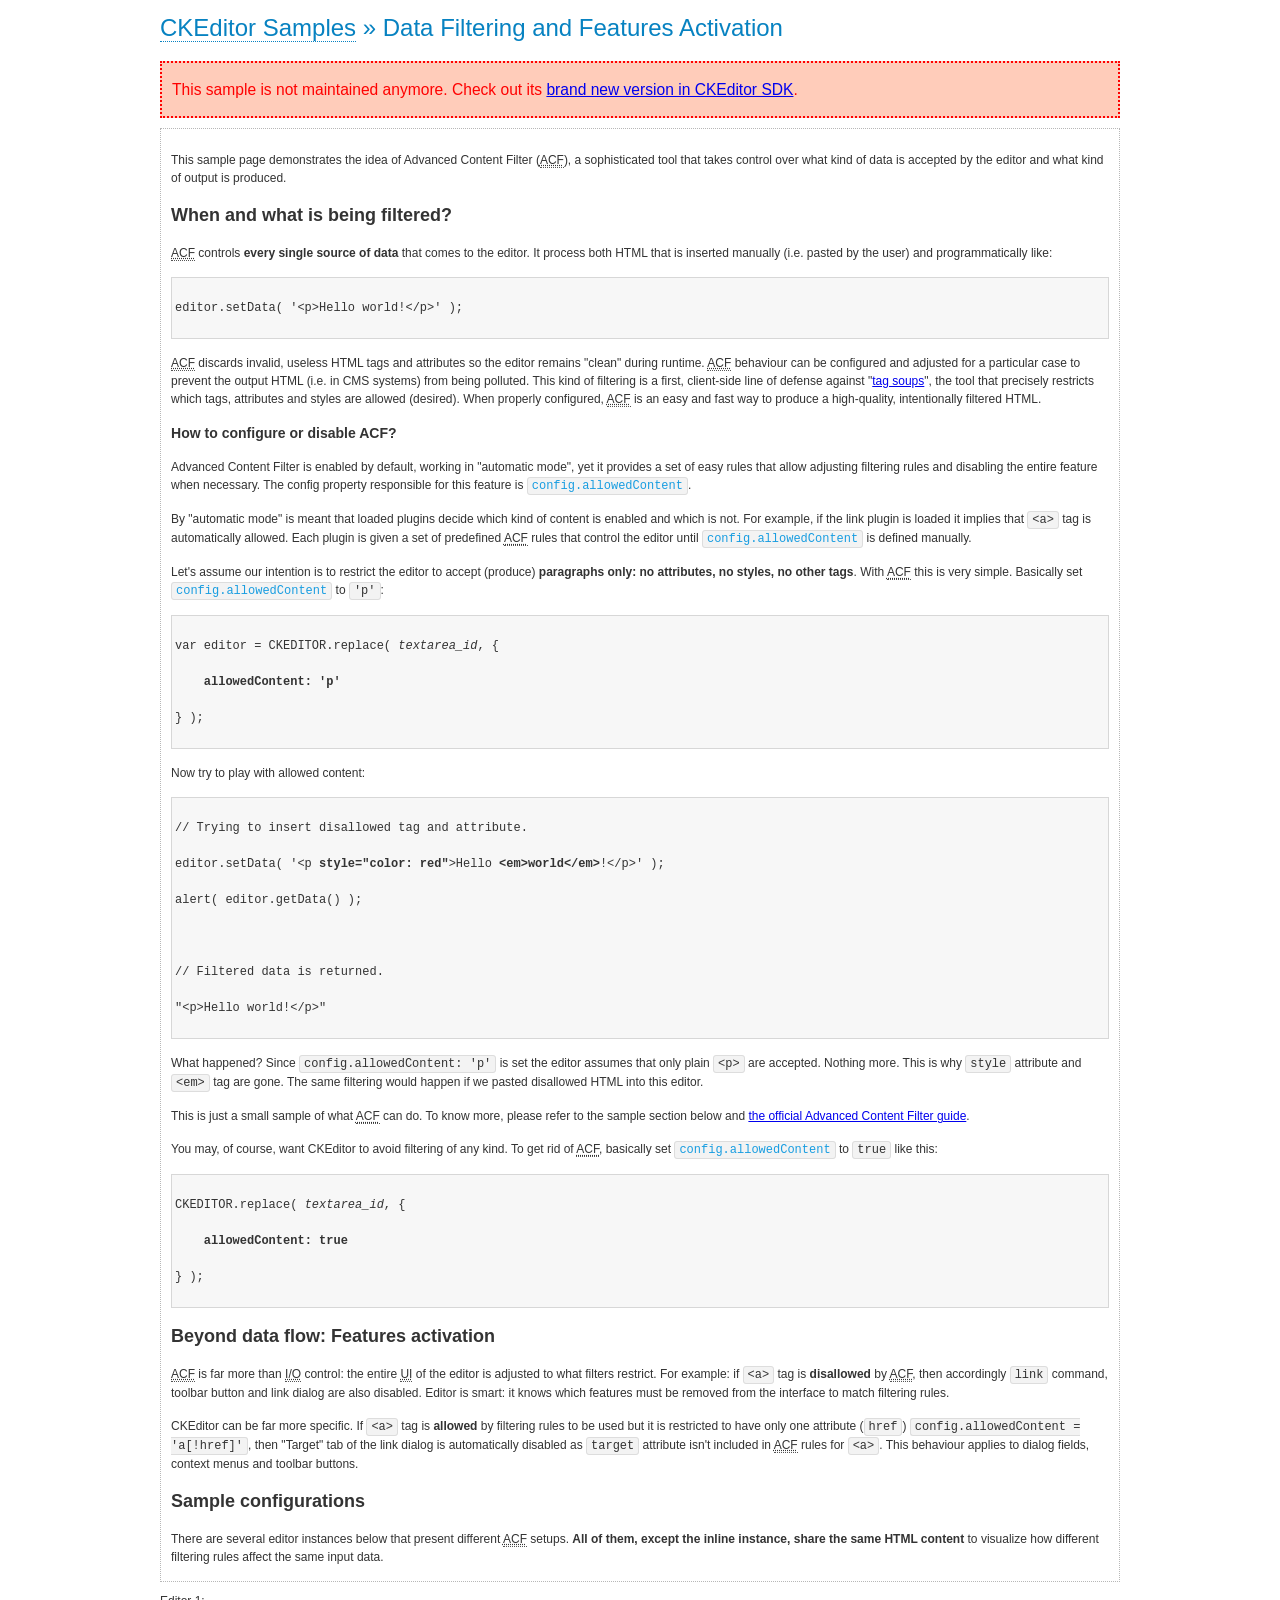
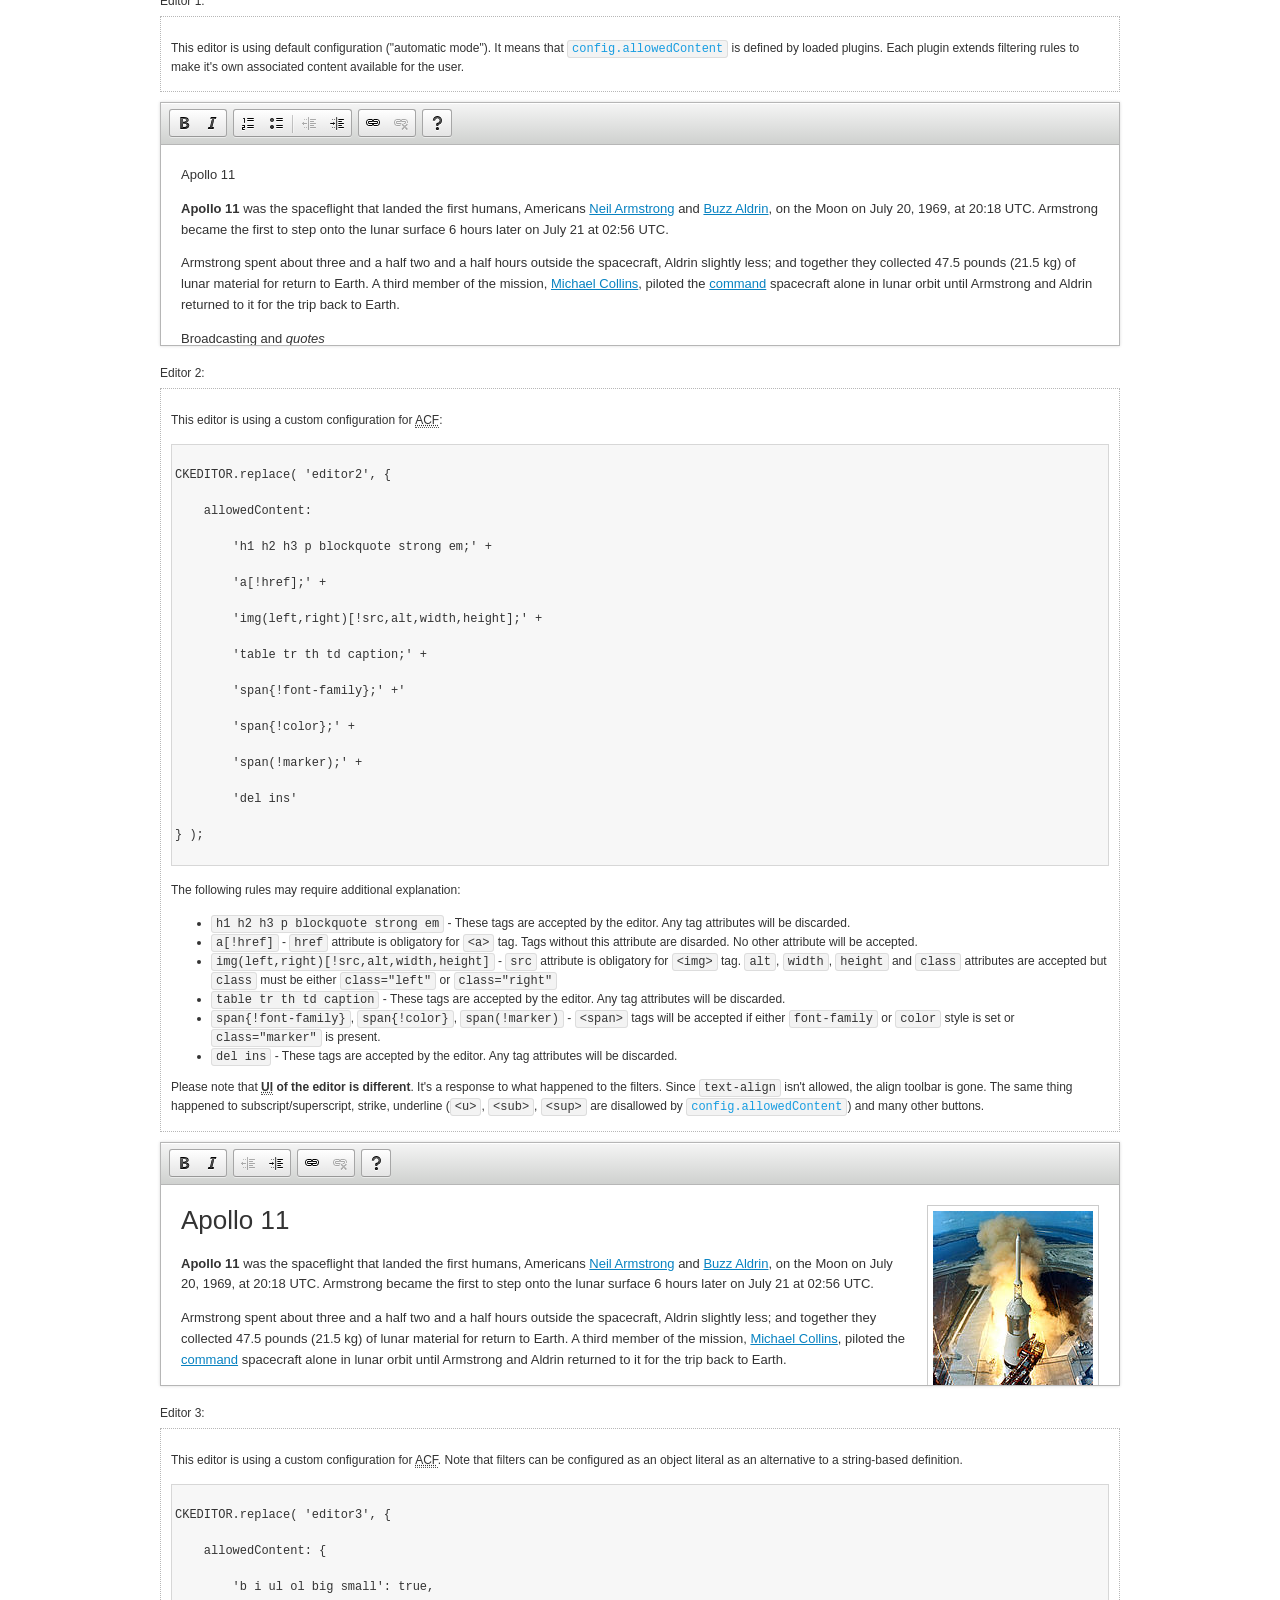
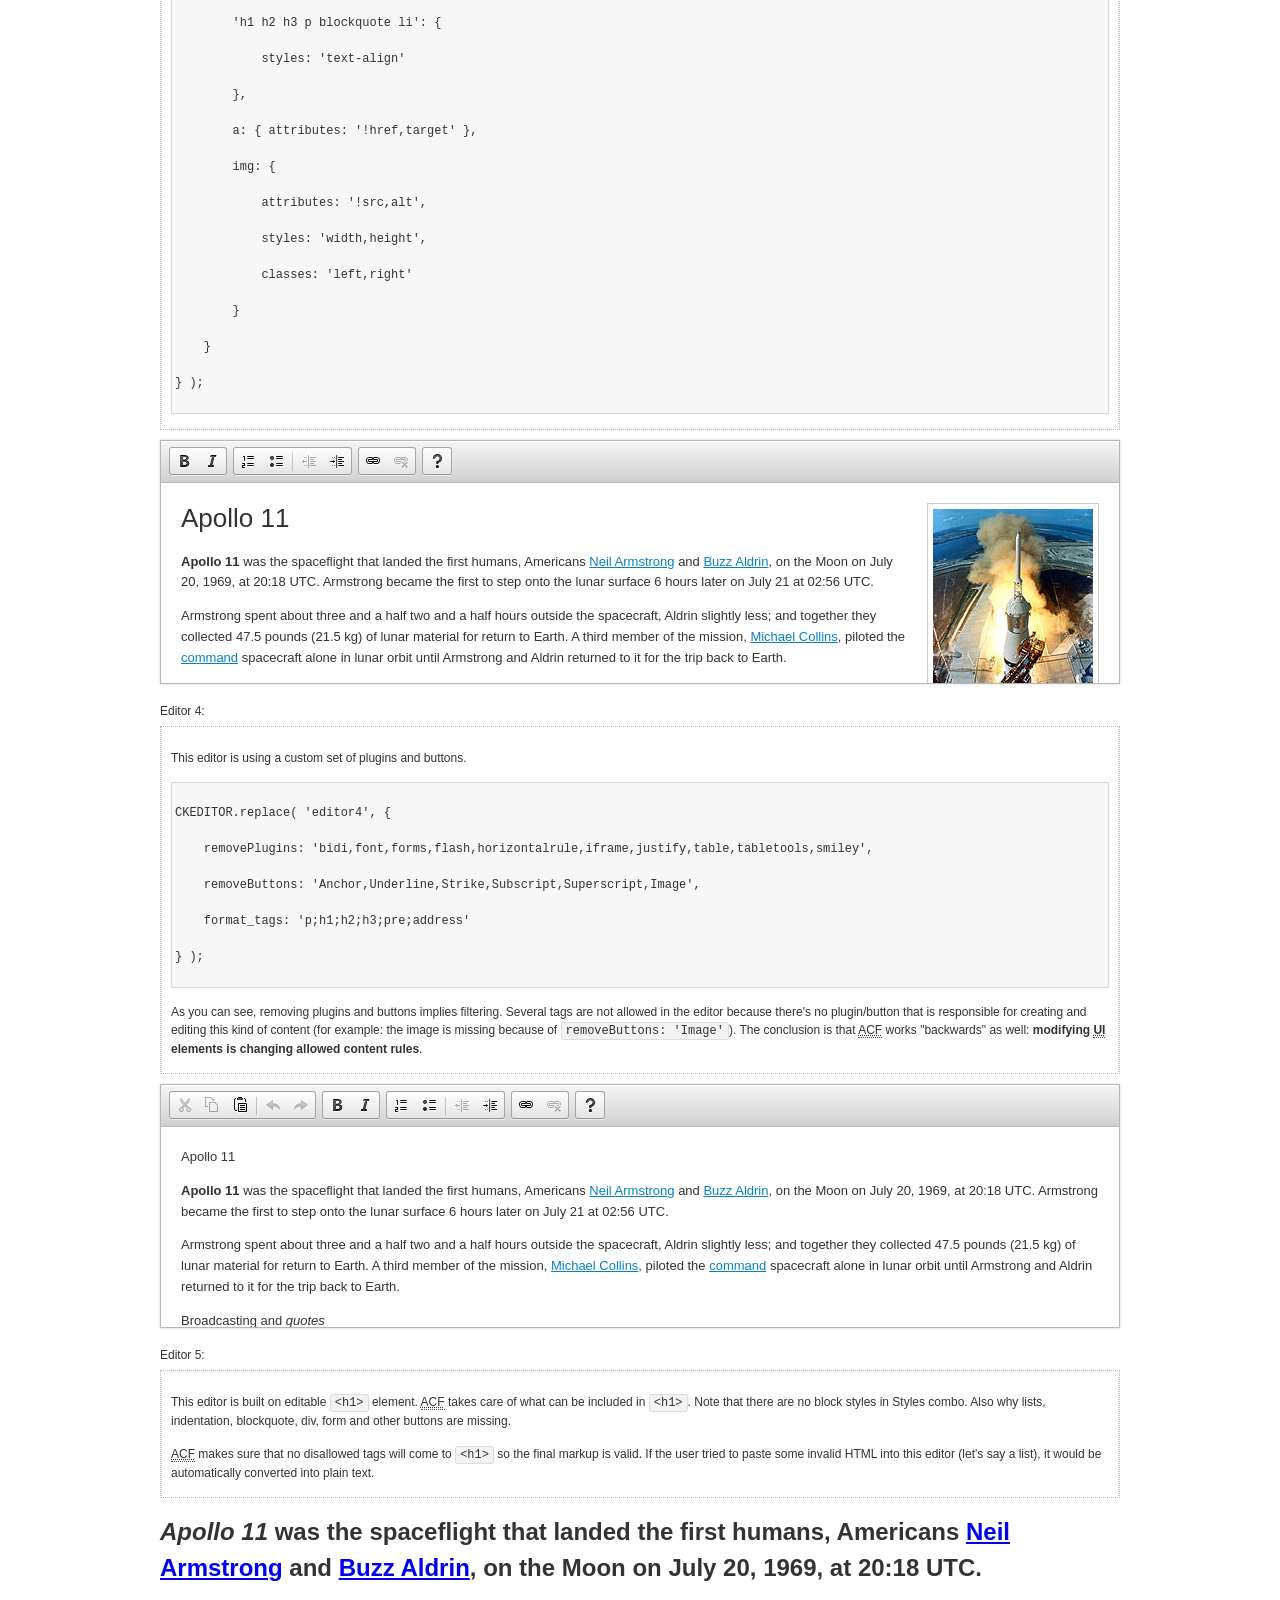
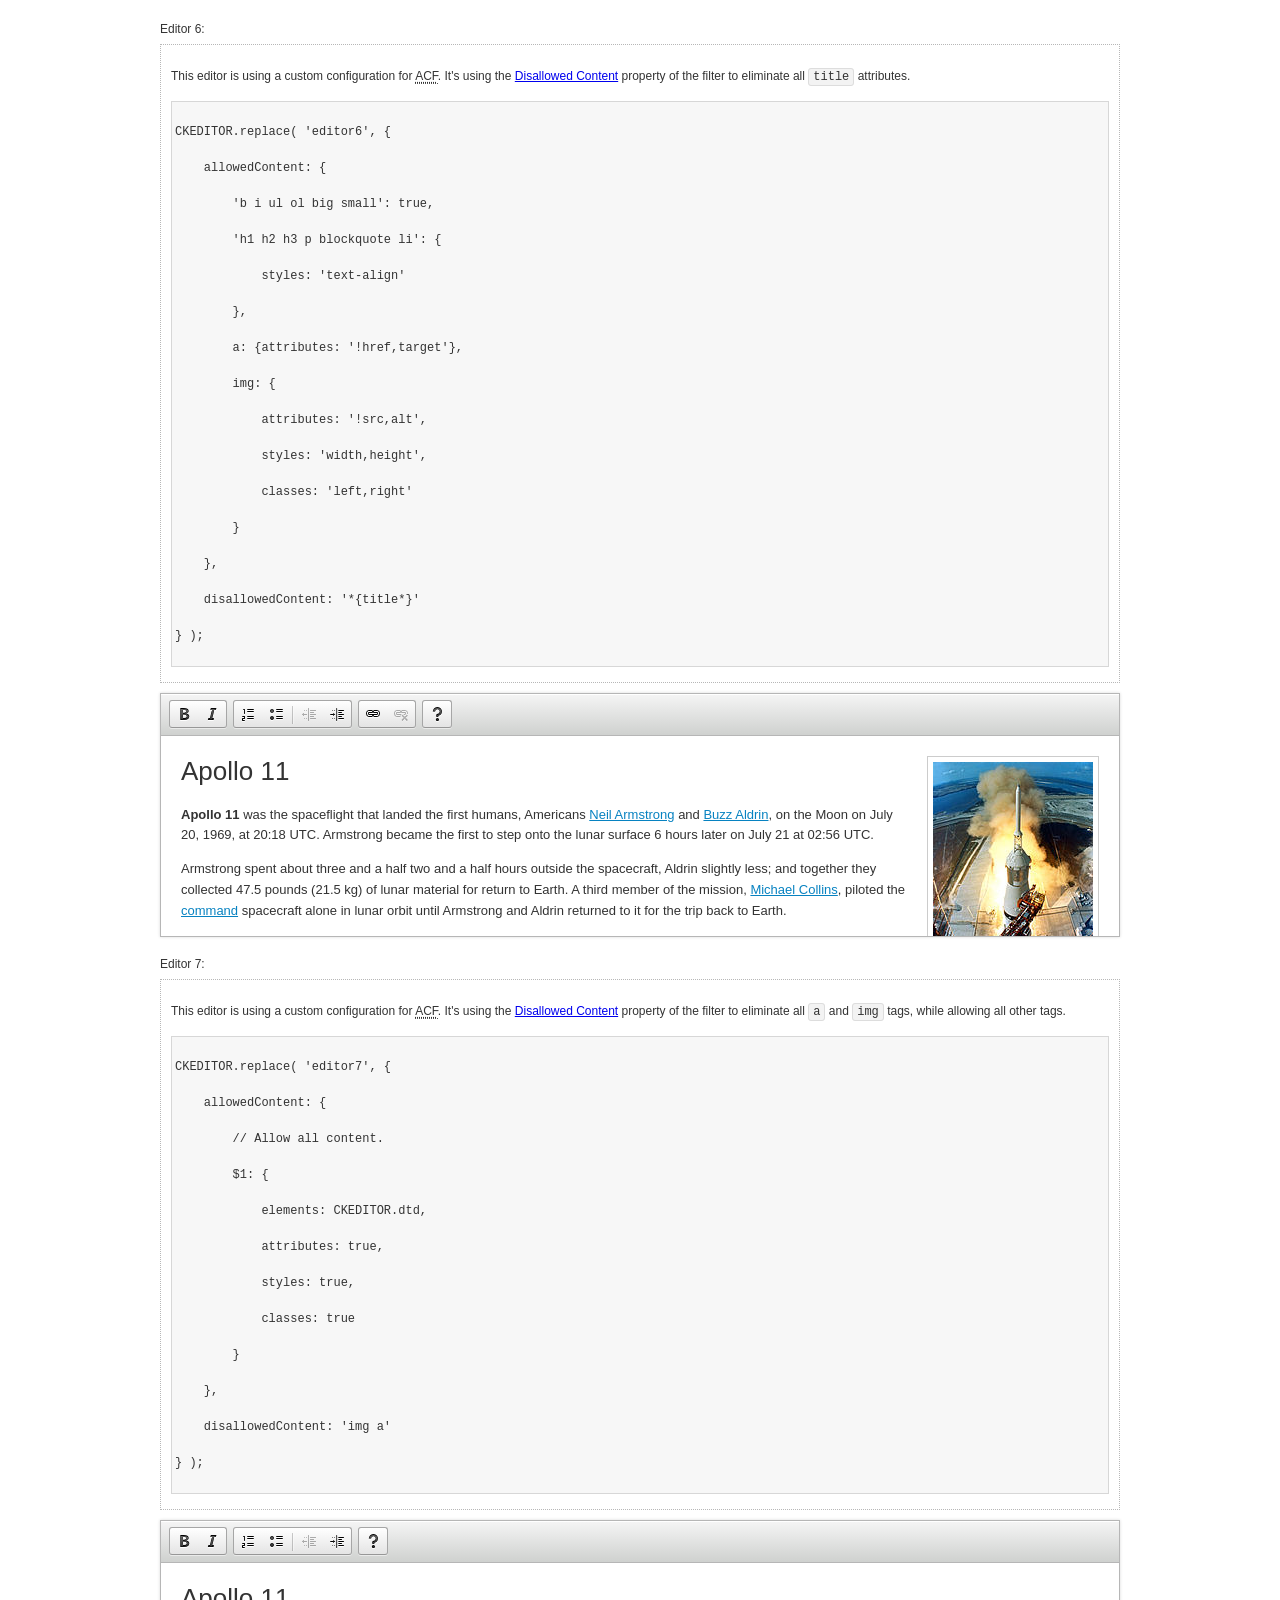
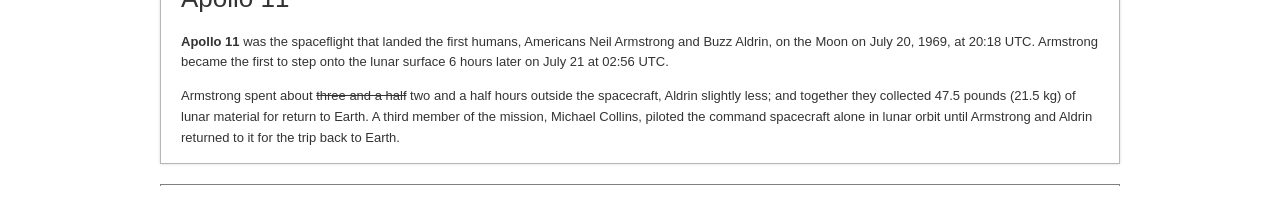
<file: tools/ckeditor/samples/old/datafiltering.html>
<!DOCTYPE html>
<!--
Copyright (c) 2003-2015, CKSource - Frederico Knabben. All rights reserved.
For licensing, see LICENSE.md or http://ckeditor.com/license
-->
<html>
<head>
	<meta charset="utf-8">
	<title>Data Filtering &mdash; CKEditor Sample</title>
	<script src="../../ckeditor.js"></script>
	<link rel="stylesheet" href="sample.css">
	<script>
		// Remove advanced tabs for all editors.
		CKEDITOR.config.removeDialogTabs = 'image:advanced;link:advanced;flash:advanced;creatediv:advanced;editdiv:advanced';
	</script>
</head>
<body>
	<h1 class="samples">
		<a href="index.html">CKEditor Samples</a> &raquo; Data Filtering and Features Activation
	</h1>
	<div class="warning deprecated">
		This sample is not maintained anymore. Check out its <a href="http://sdk.ckeditor.com/samples/acf.html">brand new version in CKEditor SDK</a>.
	</div>
	<div class="description">
		<p>
			This sample page demonstrates the idea of Advanced Content Filter
			(<abbr title="Advanced Content Filter">ACF</abbr>), a sophisticated
			tool that takes control over what kind of data is accepted by the editor and what
			kind of output is produced.
		</p>
		<h2>When and what is being filtered?</h2>
		<p>
			<abbr title="Advanced Content Filter">ACF</abbr> controls
			<strong>every single source of data</strong> that comes to the editor.
			It process both HTML that is inserted manually (i.e. pasted by the user)
			and programmatically like:
		</p>
<pre class="samples">
editor.setData( '&lt;p&gt;Hello world!&lt;/p&gt;' );
</pre>
		<p>
			<abbr title="Advanced Content Filter">ACF</abbr> discards invalid,
			useless HTML tags and attributes so the editor remains "clean" during
			runtime. <abbr title="Advanced Content Filter">ACF</abbr> behaviour
			can be configured and adjusted for a particular case to prevent the
			output HTML (i.e. in CMS systems) from being polluted.

			This kind of filtering is a first, client-side line of defense
			against "<a href="http://en.wikipedia.org/wiki/Tag_soup">tag soups</a>",
			the tool that precisely restricts which tags, attributes and styles
			are allowed (desired). When properly configured, <abbr title="Advanced Content Filter">ACF</abbr>
			is an easy and fast way to produce a high-quality, intentionally filtered HTML.
		</p>

		<h3>How to configure or disable ACF?</h3>
		<p>
			Advanced Content Filter is enabled by default, working in "automatic mode", yet
			it provides a set of easy rules that allow adjusting filtering rules
			and disabling the entire feature when necessary. The config property
			responsible for this feature is <code><a class="samples"
			href="http://docs.ckeditor.com/#!/api/CKEDITOR.config-cfg-allowedContent">config.allowedContent</a></code>.
		</p>
		<p>
			By "automatic mode" is meant that loaded plugins decide which kind
			of content is enabled and which is not. For example, if the link
			plugin is loaded it implies that <code>&lt;a&gt;</code> tag is
			automatically allowed. Each plugin is given a set
			of predefined <abbr title="Advanced Content Filter">ACF</abbr> rules
			that control the editor until <code><a class="samples"
			href="http://docs.ckeditor.com/#!/api/CKEDITOR.config-cfg-allowedContent">
			config.allowedContent</a></code>
			is defined manually.
		</p>
		<p>
			Let's assume our intention is to restrict the editor to accept (produce) <strong>paragraphs
			only: no attributes, no styles, no other tags</strong>.
			With <abbr title="Advanced Content Filter">ACF</abbr>
			this is very simple. Basically set <code><a class="samples"
			href="http://docs.ckeditor.com/#!/api/CKEDITOR.config-cfg-allowedContent">
			config.allowedContent</a></code> to <code>'p'</code>:
		</p>
<pre class="samples">
var editor = CKEDITOR.replace( <em>textarea_id</em>, {
	<strong>allowedContent: 'p'</strong>
} );
</pre>
		<p>
			Now try to play with allowed content:
		</p>
<pre class="samples">
// Trying to insert disallowed tag and attribute.
editor.setData( '&lt;p <strong>style="color: red"</strong>&gt;Hello <strong>&lt;em&gt;world&lt;/em&gt;</strong>!&lt;/p&gt;' );
alert( editor.getData() );

// Filtered data is returned.
"&lt;p&gt;Hello world!&lt;/p&gt;"
</pre>
		<p>
			What happened? Since <code>config.allowedContent: 'p'</code> is set the editor assumes
			that only plain <code>&lt;p&gt;</code> are accepted. Nothing more. This is why
			<code>style</code> attribute and <code>&lt;em&gt;</code> tag are gone. The same
			filtering would happen if we pasted disallowed HTML into this editor.
		</p>
		<p>
			This is just a small sample of what <abbr title="Advanced Content Filter">ACF</abbr>
			can do. To know more, please refer to the sample section below and
			<a href="http://docs.ckeditor.com/#!/guide/dev_advanced_content_filter">the official Advanced Content Filter guide</a>.
		</p>
		<p>
			You may, of course, want CKEditor to avoid filtering of any kind.
			To get rid of <abbr title="Advanced Content Filter">ACF</abbr>,
			basically set <code><a class="samples"
			href="http://docs.ckeditor.com/#!/api/CKEDITOR.config-cfg-allowedContent">
			config.allowedContent</a></code> to <code>true</code> like this:
		</p>
<pre class="samples">
CKEDITOR.replace( <em>textarea_id</em>, {
	<strong>allowedContent: true</strong>
} );
</pre>

		<h2>Beyond data flow: Features activation</h2>
		<p>
			<abbr title="Advanced Content Filter">ACF</abbr> is far more than
			<abbr title="Input/Output">I/O</abbr> control: the entire
			<abbr title="User Interface">UI</abbr> of the editor is adjusted to what
			filters restrict. For example: if <code>&lt;a&gt;</code> tag is
			<strong>disallowed</strong>
			by <abbr title="Advanced Content Filter">ACF</abbr>,
			then accordingly <code>link</code> command, toolbar button and link dialog
			are also disabled. Editor is smart: it knows which features must be
			removed from the interface to match filtering rules.
		</p>
		<p>
			CKEditor can be far more specific. If <code>&lt;a&gt;</code> tag is
			<strong>allowed</strong> by filtering rules to be used but it is restricted
			to have only one attribute (<code>href</code>)
			<code>config.allowedContent = 'a[!href]'</code>, then
			"Target" tab of the link dialog is automatically disabled as <code>target</code>
			attribute isn't included in <abbr title="Advanced Content Filter">ACF</abbr> rules
			for <code>&lt;a&gt;</code>. This behaviour applies to dialog fields, context
			menus and toolbar buttons.
		</p>

		<h2>Sample configurations</h2>
		<p>
			There are several editor instances below that present different
			<abbr title="Advanced Content Filter">ACF</abbr> setups. <strong>All of them,
			except the inline instance, share the same HTML content</strong> to visualize
			how different filtering rules affect the same input data.
		</p>
	</div>

	<div>
		<label for="editor1">
			Editor 1:
		</label>
		<div class="description">
			<p>
				This editor is using default configuration ("automatic mode"). It means that
				<code><a class="samples"
				href="http://docs.ckeditor.com/#!/api/CKEDITOR.config-cfg-allowedContent">
				config.allowedContent</a></code> is defined by loaded plugins.
				Each plugin extends filtering rules to make it's own associated content
				available for the user.
			</p>
		</div>
		<textarea cols="80" id="editor1" name="editor1" rows="10">
			&lt;h1&gt;&lt;img alt=&quot;Saturn V carrying Apollo 11&quot; class=&quot;right&quot; src=&quot;assets/sample.jpg&quot;/&gt; Apollo 11&lt;/h1&gt; &lt;p&gt;&lt;b&gt;Apollo 11&lt;/b&gt; was the spaceflight that landed the first humans, Americans &lt;a href=&quot;http://en.wikipedia.org/wiki/Neil_Armstrong&quot; title=&quot;Neil Armstrong&quot;&gt;Neil Armstrong&lt;/a&gt; and &lt;a href=&quot;http://en.wikipedia.org/wiki/Buzz_Aldrin&quot; title=&quot;Buzz Aldrin&quot;&gt;Buzz Aldrin&lt;/a&gt;, on the Moon on July 20, 1969, at 20:18 UTC. Armstrong became the first to step onto the lunar surface 6 hours later on July 21 at 02:56 UTC.&lt;/p&gt; &lt;p&gt;Armstrong spent about &lt;s&gt;three and a half&lt;/s&gt; two and a half hours outside the spacecraft, Aldrin slightly less; and together they collected 47.5 pounds (21.5&amp;nbsp;kg) of lunar material for return to Earth. A third member of the mission, &lt;a href=&quot;http://en.wikipedia.org/wiki/Michael_Collins_(astronaut)&quot; title=&quot;Michael Collins (astronaut)&quot;&gt;Michael Collins&lt;/a&gt;, piloted the &lt;a href=&quot;http://en.wikipedia.org/wiki/Apollo_Command/Service_Module&quot; title=&quot;Apollo Command/Service Module&quot;&gt;command&lt;/a&gt; spacecraft alone in lunar orbit until Armstrong and Aldrin returned to it for the trip back to Earth.&lt;/p&gt; &lt;h2&gt;Broadcasting and &lt;em&gt;quotes&lt;/em&gt; &lt;a id=&quot;quotes&quot; name=&quot;quotes&quot;&gt;&lt;/a&gt;&lt;/h2&gt; &lt;p&gt;Broadcast on live TV to a world-wide audience, Armstrong stepped onto the lunar surface and described the event as:&lt;/p&gt; &lt;blockquote&gt;&lt;p&gt;One small step for [a] man, one giant leap for mankind.&lt;/p&gt;&lt;/blockquote&gt; &lt;p&gt;Apollo 11 effectively ended the &lt;a href=&quot;http://en.wikipedia.org/wiki/Space_Race&quot; title=&quot;Space Race&quot;&gt;Space Race&lt;/a&gt; and fulfilled a national goal proposed in 1961 by the late U.S. President &lt;a href=&quot;http://en.wikipedia.org/wiki/John_F._Kennedy&quot; title=&quot;John F. Kennedy&quot;&gt;John F. Kennedy&lt;/a&gt; in a speech before the United States Congress:&lt;/p&gt; &lt;blockquote&gt;&lt;p&gt;[...] before this decade is out, of landing a man on the Moon and returning him safely to the Earth.&lt;/p&gt;&lt;/blockquote&gt; &lt;h2&gt;Technical details &lt;a id=&quot;tech-details&quot; name=&quot;tech-details&quot;&gt;&lt;/a&gt;&lt;/h2&gt; &lt;table align=&quot;right&quot; border=&quot;1&quot; bordercolor=&quot;#ccc&quot; cellpadding=&quot;5&quot; cellspacing=&quot;0&quot; style=&quot;border-collapse:collapse;margin:10px 0 10px 15px;&quot;&gt; &lt;caption&gt;&lt;strong&gt;Mission crew&lt;/strong&gt;&lt;/caption&gt; &lt;thead&gt; &lt;tr&gt; &lt;th scope=&quot;col&quot;&gt;Position&lt;/th&gt; &lt;th scope=&quot;col&quot;&gt;Astronaut&lt;/th&gt; &lt;/tr&gt; &lt;/thead&gt; &lt;tbody&gt; &lt;tr&gt; &lt;td&gt;Commander&lt;/td&gt; &lt;td&gt;Neil A. Armstrong&lt;/td&gt; &lt;/tr&gt; &lt;tr&gt; &lt;td&gt;Command Module Pilot&lt;/td&gt; &lt;td&gt;Michael Collins&lt;/td&gt; &lt;/tr&gt; &lt;tr&gt; &lt;td&gt;Lunar Module Pilot&lt;/td&gt; &lt;td&gt;Edwin &amp;quot;Buzz&amp;quot; E. Aldrin, Jr.&lt;/td&gt; &lt;/tr&gt; &lt;/tbody&gt; &lt;/table&gt; &lt;p&gt;Launched by a &lt;strong&gt;Saturn V&lt;/strong&gt; rocket from &lt;a href=&quot;http://en.wikipedia.org/wiki/Kennedy_Space_Center&quot; title=&quot;Kennedy Space Center&quot;&gt;Kennedy Space Center&lt;/a&gt; in Merritt Island, Florida on July 16, Apollo 11 was the fifth manned mission of &lt;a href=&quot;http://en.wikipedia.org/wiki/NASA&quot; title=&quot;NASA&quot;&gt;NASA&lt;/a&gt;&amp;#39;s Apollo program. The Apollo spacecraft had three parts:&lt;/p&gt; &lt;ol&gt; &lt;li&gt;&lt;strong&gt;Command Module&lt;/strong&gt; with a cabin for the three astronauts which was the only part which landed back on Earth&lt;/li&gt; &lt;li&gt;&lt;strong&gt;Service Module&lt;/strong&gt; which supported the Command Module with propulsion, electrical power, oxygen and water&lt;/li&gt; &lt;li&gt;&lt;strong&gt;Lunar Module&lt;/strong&gt; for landing on the Moon.&lt;/li&gt; &lt;/ol&gt; &lt;p&gt;After being sent to the Moon by the Saturn V&amp;#39;s upper stage, the astronauts separated the spacecraft from it and travelled for three days until they entered into lunar orbit. Armstrong and Aldrin then moved into the Lunar Module and landed in the &lt;a href=&quot;http://en.wikipedia.org/wiki/Mare_Tranquillitatis&quot; title=&quot;Mare Tranquillitatis&quot;&gt;Sea of Tranquility&lt;/a&gt;. They stayed a total of about 21 and a half hours on the lunar surface. After lifting off in the upper part of the Lunar Module and rejoining Collins in the Command Module, they returned to Earth and landed in the &lt;a href=&quot;http://en.wikipedia.org/wiki/Pacific_Ocean&quot; title=&quot;Pacific Ocean&quot;&gt;Pacific Ocean&lt;/a&gt; on July 24.&lt;/p&gt; &lt;hr/&gt; &lt;p style=&quot;text-align: right;&quot;&gt;&lt;small&gt;Source: &lt;a href=&quot;http://en.wikipedia.org/wiki/Apollo_11&quot;&gt;Wikipedia.org&lt;/a&gt;&lt;/small&gt;&lt;/p&gt;
		</textarea>

		<script>

			CKEDITOR.replace( 'editor1' );

		</script>
	</div>

	<br>

	<div>
		<label for="editor2">
			Editor 2:
		</label>
		<div class="description">
			<p>
				This editor is using a custom configuration for
				<abbr title="Advanced Content Filter">ACF</abbr>:
			</p>
<pre class="samples">
CKEDITOR.replace( 'editor2', {
	allowedContent:
		'h1 h2 h3 p blockquote strong em;' +
		'a[!href];' +
		'img(left,right)[!src,alt,width,height];' +
		'table tr th td caption;' +
		'span{!font-family};' +'
		'span{!color};' +
		'span(!marker);' +
		'del ins'
} );
</pre>
			<p>
				The following rules may require additional explanation:
			</p>
			<ul>
				<li>
					<code>h1 h2 h3 p blockquote strong em</code> - These tags
					are accepted by the editor. Any tag attributes will be discarded.
				</li>
				<li>
					<code>a[!href]</code> - <code>href</code> attribute is obligatory
					for <code>&lt;a&gt;</code> tag. Tags without this attribute
					are disarded. No other attribute will be accepted.
				</li>
				<li>
					<code>img(left,right)[!src,alt,width,height]</code> - <code>src</code>
					attribute is obligatory for <code>&lt;img&gt;</code> tag.
					<code>alt</code>, <code>width</code>, <code>height</code>
					and <code>class</code> attributes are accepted but
					<code>class</code> must be either <code>class="left"</code>
					or <code>class="right"</code>
				</li>
				<li>
					<code>table tr th td caption</code> - These tags
					are accepted by the editor. Any tag attributes will be discarded.
				</li>
				<li>
					<code>span{!font-family}</code>, <code>span{!color}</code>,
					<code>span(!marker)</code> - <code>&lt;span&gt;</code> tags
					will be accepted if either <code>font-family</code> or
					<code>color</code> style is set or <code>class="marker"</code>
					is present.
				</li>
				<li>
					<code>del ins</code> - These tags
					are accepted by the editor. Any tag attributes will be discarded.
				</li>
			</ul>
			<p>
				Please note that <strong><abbr title="User Interface">UI</abbr> of the
				editor is different</strong>. It's a response to what happened to the filters.
				Since <code>text-align</code> isn't allowed, the align toolbar is gone.
				The same thing happened to subscript/superscript, strike, underline
				(<code>&lt;u&gt;</code>, <code>&lt;sub&gt;</code>, <code>&lt;sup&gt;</code>
				are disallowed by <code><a class="samples"
				href="http://docs.ckeditor.com/#!/api/CKEDITOR.config-cfg-allowedContent">
				config.allowedContent</a></code>) and many other buttons.
			</p>
		</div>
		<textarea cols="80" id="editor2" name="editor2" rows="10">
			&lt;h1&gt;&lt;img alt=&quot;Saturn V carrying Apollo 11&quot; class=&quot;right&quot; src=&quot;assets/sample.jpg&quot;/&gt; Apollo 11&lt;/h1&gt; &lt;p&gt;&lt;b&gt;Apollo 11&lt;/b&gt; was the spaceflight that landed the first humans, Americans &lt;a href=&quot;http://en.wikipedia.org/wiki/Neil_Armstrong&quot; title=&quot;Neil Armstrong&quot;&gt;Neil Armstrong&lt;/a&gt; and &lt;a href=&quot;http://en.wikipedia.org/wiki/Buzz_Aldrin&quot; title=&quot;Buzz Aldrin&quot;&gt;Buzz Aldrin&lt;/a&gt;, on the Moon on July 20, 1969, at 20:18 UTC. Armstrong became the first to step onto the lunar surface 6 hours later on July 21 at 02:56 UTC.&lt;/p&gt; &lt;p&gt;Armstrong spent about &lt;s&gt;three and a half&lt;/s&gt; two and a half hours outside the spacecraft, Aldrin slightly less; and together they collected 47.5 pounds (21.5&amp;nbsp;kg) of lunar material for return to Earth. A third member of the mission, &lt;a href=&quot;http://en.wikipedia.org/wiki/Michael_Collins_(astronaut)&quot; title=&quot;Michael Collins (astronaut)&quot;&gt;Michael Collins&lt;/a&gt;, piloted the &lt;a href=&quot;http://en.wikipedia.org/wiki/Apollo_Command/Service_Module&quot; title=&quot;Apollo Command/Service Module&quot;&gt;command&lt;/a&gt; spacecraft alone in lunar orbit until Armstrong and Aldrin returned to it for the trip back to Earth.&lt;/p&gt; &lt;h2&gt;Broadcasting and &lt;em&gt;quotes&lt;/em&gt; &lt;a id=&quot;quotes&quot; name=&quot;quotes&quot;&gt;&lt;/a&gt;&lt;/h2&gt; &lt;p&gt;Broadcast on live TV to a world-wide audience, Armstrong stepped onto the lunar surface and described the event as:&lt;/p&gt; &lt;blockquote&gt;&lt;p&gt;One small step for [a] man, one giant leap for mankind.&lt;/p&gt;&lt;/blockquote&gt; &lt;p&gt;Apollo 11 effectively ended the &lt;a href=&quot;http://en.wikipedia.org/wiki/Space_Race&quot; title=&quot;Space Race&quot;&gt;Space Race&lt;/a&gt; and fulfilled a national goal proposed in 1961 by the late U.S. President &lt;a href=&quot;http://en.wikipedia.org/wiki/John_F._Kennedy&quot; title=&quot;John F. Kennedy&quot;&gt;John F. Kennedy&lt;/a&gt; in a speech before the United States Congress:&lt;/p&gt; &lt;blockquote&gt;&lt;p&gt;[...] before this decade is out, of landing a man on the Moon and returning him safely to the Earth.&lt;/p&gt;&lt;/blockquote&gt; &lt;h2&gt;Technical details &lt;a id=&quot;tech-details&quot; name=&quot;tech-details&quot;&gt;&lt;/a&gt;&lt;/h2&gt; &lt;table align=&quot;right&quot; border=&quot;1&quot; bordercolor=&quot;#ccc&quot; cellpadding=&quot;5&quot; cellspacing=&quot;0&quot; style=&quot;border-collapse:collapse;margin:10px 0 10px 15px;&quot;&gt; &lt;caption&gt;&lt;strong&gt;Mission crew&lt;/strong&gt;&lt;/caption&gt; &lt;thead&gt; &lt;tr&gt; &lt;th scope=&quot;col&quot;&gt;Position&lt;/th&gt; &lt;th scope=&quot;col&quot;&gt;Astronaut&lt;/th&gt; &lt;/tr&gt; &lt;/thead&gt; &lt;tbody&gt; &lt;tr&gt; &lt;td&gt;Commander&lt;/td&gt; &lt;td&gt;Neil A. Armstrong&lt;/td&gt; &lt;/tr&gt; &lt;tr&gt; &lt;td&gt;Command Module Pilot&lt;/td&gt; &lt;td&gt;Michael Collins&lt;/td&gt; &lt;/tr&gt; &lt;tr&gt; &lt;td&gt;Lunar Module Pilot&lt;/td&gt; &lt;td&gt;Edwin &amp;quot;Buzz&amp;quot; E. Aldrin, Jr.&lt;/td&gt; &lt;/tr&gt; &lt;/tbody&gt; &lt;/table&gt; &lt;p&gt;Launched by a &lt;strong&gt;Saturn V&lt;/strong&gt; rocket from &lt;a href=&quot;http://en.wikipedia.org/wiki/Kennedy_Space_Center&quot; title=&quot;Kennedy Space Center&quot;&gt;Kennedy Space Center&lt;/a&gt; in Merritt Island, Florida on July 16, Apollo 11 was the fifth manned mission of &lt;a href=&quot;http://en.wikipedia.org/wiki/NASA&quot; title=&quot;NASA&quot;&gt;NASA&lt;/a&gt;&amp;#39;s Apollo program. The Apollo spacecraft had three parts:&lt;/p&gt; &lt;ol&gt; &lt;li&gt;&lt;strong&gt;Command Module&lt;/strong&gt; with a cabin for the three astronauts which was the only part which landed back on Earth&lt;/li&gt; &lt;li&gt;&lt;strong&gt;Service Module&lt;/strong&gt; which supported the Command Module with propulsion, electrical power, oxygen and water&lt;/li&gt; &lt;li&gt;&lt;strong&gt;Lunar Module&lt;/strong&gt; for landing on the Moon.&lt;/li&gt; &lt;/ol&gt; &lt;p&gt;After being sent to the Moon by the Saturn V&amp;#39;s upper stage, the astronauts separated the spacecraft from it and travelled for three days until they entered into lunar orbit. Armstrong and Aldrin then moved into the Lunar Module and landed in the &lt;a href=&quot;http://en.wikipedia.org/wiki/Mare_Tranquillitatis&quot; title=&quot;Mare Tranquillitatis&quot;&gt;Sea of Tranquility&lt;/a&gt;. They stayed a total of about 21 and a half hours on the lunar surface. After lifting off in the upper part of the Lunar Module and rejoining Collins in the Command Module, they returned to Earth and landed in the &lt;a href=&quot;http://en.wikipedia.org/wiki/Pacific_Ocean&quot; title=&quot;Pacific Ocean&quot;&gt;Pacific Ocean&lt;/a&gt; on July 24.&lt;/p&gt; &lt;hr/&gt; &lt;p style=&quot;text-align: right;&quot;&gt;&lt;small&gt;Source: &lt;a href=&quot;http://en.wikipedia.org/wiki/Apollo_11&quot;&gt;Wikipedia.org&lt;/a&gt;&lt;/small&gt;&lt;/p&gt;
		</textarea>
		<script>

			CKEDITOR.replace( 'editor2', {
				allowedContent:
					'h1 h2 h3 p blockquote strong em;' +
					'a[!href];' +
					'img(left,right)[!src,alt,width,height];' +
					'table tr th td caption;' +
					'span{!font-family};' +
					'span{!color};' +
					'span(!marker);' +
					'del ins'
			} );

		</script>
	</div>

	<br>

	<div>
		<label for="editor3">
			Editor 3:
		</label>
		<div class="description">
			<p>
				This editor is using a custom configuration for
				<abbr title="Advanced Content Filter">ACF</abbr>.
				Note that filters can be configured as an object literal
				as an alternative to a string-based definition.
			</p>
<pre class="samples">
CKEDITOR.replace( 'editor3', {
	allowedContent: {
		'b i ul ol big small': true,
		'h1 h2 h3 p blockquote li': {
			styles: 'text-align'
		},
		a: { attributes: '!href,target' },
		img: {
			attributes: '!src,alt',
			styles: 'width,height',
			classes: 'left,right'
		}
	}
} );
</pre>
		</div>
		<textarea cols="80" id="editor3" name="editor3" rows="10">
			&lt;h1&gt;&lt;img alt=&quot;Saturn V carrying Apollo 11&quot; class=&quot;right&quot; src=&quot;assets/sample.jpg&quot;/&gt; Apollo 11&lt;/h1&gt; &lt;p&gt;&lt;b&gt;Apollo 11&lt;/b&gt; was the spaceflight that landed the first humans, Americans &lt;a href=&quot;http://en.wikipedia.org/wiki/Neil_Armstrong&quot; title=&quot;Neil Armstrong&quot;&gt;Neil Armstrong&lt;/a&gt; and &lt;a href=&quot;http://en.wikipedia.org/wiki/Buzz_Aldrin&quot; title=&quot;Buzz Aldrin&quot;&gt;Buzz Aldrin&lt;/a&gt;, on the Moon on July 20, 1969, at 20:18 UTC. Armstrong became the first to step onto the lunar surface 6 hours later on July 21 at 02:56 UTC.&lt;/p&gt; &lt;p&gt;Armstrong spent about &lt;s&gt;three and a half&lt;/s&gt; two and a half hours outside the spacecraft, Aldrin slightly less; and together they collected 47.5 pounds (21.5&amp;nbsp;kg) of lunar material for return to Earth. A third member of the mission, &lt;a href=&quot;http://en.wikipedia.org/wiki/Michael_Collins_(astronaut)&quot; title=&quot;Michael Collins (astronaut)&quot;&gt;Michael Collins&lt;/a&gt;, piloted the &lt;a href=&quot;http://en.wikipedia.org/wiki/Apollo_Command/Service_Module&quot; title=&quot;Apollo Command/Service Module&quot;&gt;command&lt;/a&gt; spacecraft alone in lunar orbit until Armstrong and Aldrin returned to it for the trip back to Earth.&lt;/p&gt; &lt;h2&gt;Broadcasting and &lt;em&gt;quotes&lt;/em&gt; &lt;a id=&quot;quotes&quot; name=&quot;quotes&quot;&gt;&lt;/a&gt;&lt;/h2&gt; &lt;p&gt;Broadcast on live TV to a world-wide audience, Armstrong stepped onto the lunar surface and described the event as:&lt;/p&gt; &lt;blockquote&gt;&lt;p&gt;One small step for [a] man, one giant leap for mankind.&lt;/p&gt;&lt;/blockquote&gt; &lt;p&gt;Apollo 11 effectively ended the &lt;a href=&quot;http://en.wikipedia.org/wiki/Space_Race&quot; title=&quot;Space Race&quot;&gt;Space Race&lt;/a&gt; and fulfilled a national goal proposed in 1961 by the late U.S. President &lt;a href=&quot;http://en.wikipedia.org/wiki/John_F._Kennedy&quot; title=&quot;John F. Kennedy&quot;&gt;John F. Kennedy&lt;/a&gt; in a speech before the United States Congress:&lt;/p&gt; &lt;blockquote&gt;&lt;p&gt;[...] before this decade is out, of landing a man on the Moon and returning him safely to the Earth.&lt;/p&gt;&lt;/blockquote&gt; &lt;h2&gt;Technical details &lt;a id=&quot;tech-details&quot; name=&quot;tech-details&quot;&gt;&lt;/a&gt;&lt;/h2&gt; &lt;table align=&quot;right&quot; border=&quot;1&quot; bordercolor=&quot;#ccc&quot; cellpadding=&quot;5&quot; cellspacing=&quot;0&quot; style=&quot;border-collapse:collapse;margin:10px 0 10px 15px;&quot;&gt; &lt;caption&gt;&lt;strong&gt;Mission crew&lt;/strong&gt;&lt;/caption&gt; &lt;thead&gt; &lt;tr&gt; &lt;th scope=&quot;col&quot;&gt;Position&lt;/th&gt; &lt;th scope=&quot;col&quot;&gt;Astronaut&lt;/th&gt; &lt;/tr&gt; &lt;/thead&gt; &lt;tbody&gt; &lt;tr&gt; &lt;td&gt;Commander&lt;/td&gt; &lt;td&gt;Neil A. Armstrong&lt;/td&gt; &lt;/tr&gt; &lt;tr&gt; &lt;td&gt;Command Module Pilot&lt;/td&gt; &lt;td&gt;Michael Collins&lt;/td&gt; &lt;/tr&gt; &lt;tr&gt; &lt;td&gt;Lunar Module Pilot&lt;/td&gt; &lt;td&gt;Edwin &amp;quot;Buzz&amp;quot; E. Aldrin, Jr.&lt;/td&gt; &lt;/tr&gt; &lt;/tbody&gt; &lt;/table&gt; &lt;p&gt;Launched by a &lt;strong&gt;Saturn V&lt;/strong&gt; rocket from &lt;a href=&quot;http://en.wikipedia.org/wiki/Kennedy_Space_Center&quot; title=&quot;Kennedy Space Center&quot;&gt;Kennedy Space Center&lt;/a&gt; in Merritt Island, Florida on July 16, Apollo 11 was the fifth manned mission of &lt;a href=&quot;http://en.wikipedia.org/wiki/NASA&quot; title=&quot;NASA&quot;&gt;NASA&lt;/a&gt;&amp;#39;s Apollo program. The Apollo spacecraft had three parts:&lt;/p&gt; &lt;ol&gt; &lt;li&gt;&lt;strong&gt;Command Module&lt;/strong&gt; with a cabin for the three astronauts which was the only part which landed back on Earth&lt;/li&gt; &lt;li&gt;&lt;strong&gt;Service Module&lt;/strong&gt; which supported the Command Module with propulsion, electrical power, oxygen and water&lt;/li&gt; &lt;li&gt;&lt;strong&gt;Lunar Module&lt;/strong&gt; for landing on the Moon.&lt;/li&gt; &lt;/ol&gt; &lt;p&gt;After being sent to the Moon by the Saturn V&amp;#39;s upper stage, the astronauts separated the spacecraft from it and travelled for three days until they entered into lunar orbit. Armstrong and Aldrin then moved into the Lunar Module and landed in the &lt;a href=&quot;http://en.wikipedia.org/wiki/Mare_Tranquillitatis&quot; title=&quot;Mare Tranquillitatis&quot;&gt;Sea of Tranquility&lt;/a&gt;. They stayed a total of about 21 and a half hours on the lunar surface. After lifting off in the upper part of the Lunar Module and rejoining Collins in the Command Module, they returned to Earth and landed in the &lt;a href=&quot;http://en.wikipedia.org/wiki/Pacific_Ocean&quot; title=&quot;Pacific Ocean&quot;&gt;Pacific Ocean&lt;/a&gt; on July 24.&lt;/p&gt; &lt;hr/&gt; &lt;p style=&quot;text-align: right;&quot;&gt;&lt;small&gt;Source: &lt;a href=&quot;http://en.wikipedia.org/wiki/Apollo_11&quot;&gt;Wikipedia.org&lt;/a&gt;&lt;/small&gt;&lt;/p&gt;
		</textarea>
		<script>

			CKEDITOR.replace( 'editor3', {
				allowedContent: {
					'b i ul ol big small': true,
					'h1 h2 h3 p blockquote li': {
						styles: 'text-align'
					},
					a: { attributes: '!href,target' },
					img: {
						attributes: '!src,alt',
						styles: 'width,height',
						classes: 'left,right'
					}
				}
			} );

		</script>
	</div>

	<br>

	<div>
		<label for="editor4">
			Editor 4:
		</label>
		<div class="description">
			<p>
				This editor is using a custom set of plugins and buttons.
			</p>
<pre class="samples">
CKEDITOR.replace( 'editor4', {
	removePlugins: 'bidi,font,forms,flash,horizontalrule,iframe,justify,table,tabletools,smiley',
	removeButtons: 'Anchor,Underline,Strike,Subscript,Superscript,Image',
	format_tags: 'p;h1;h2;h3;pre;address'
} );
</pre>
			<p>
				As you can see, removing plugins and buttons implies filtering.
				Several tags are not allowed in the editor because there's no
				plugin/button that is responsible for creating and editing this
				kind of content (for example: the image is missing because
				of <code>removeButtons: 'Image'</code>). The conclusion is that
				<abbr title="Advanced Content Filter">ACF</abbr> works "backwards"
				as well: <strong>modifying <abbr title="User Interface">UI</abbr>
				elements is changing allowed content rules</strong>.
			</p>
		</div>
		<textarea cols="80" id="editor4" name="editor4" rows="10">
			&lt;h1&gt;&lt;img alt=&quot;Saturn V carrying Apollo 11&quot; class=&quot;right&quot; src=&quot;assets/sample.jpg&quot;/&gt; Apollo 11&lt;/h1&gt; &lt;p&gt;&lt;b&gt;Apollo 11&lt;/b&gt; was the spaceflight that landed the first humans, Americans &lt;a href=&quot;http://en.wikipedia.org/wiki/Neil_Armstrong&quot; title=&quot;Neil Armstrong&quot;&gt;Neil Armstrong&lt;/a&gt; and &lt;a href=&quot;http://en.wikipedia.org/wiki/Buzz_Aldrin&quot; title=&quot;Buzz Aldrin&quot;&gt;Buzz Aldrin&lt;/a&gt;, on the Moon on July 20, 1969, at 20:18 UTC. Armstrong became the first to step onto the lunar surface 6 hours later on July 21 at 02:56 UTC.&lt;/p&gt; &lt;p&gt;Armstrong spent about &lt;s&gt;three and a half&lt;/s&gt; two and a half hours outside the spacecraft, Aldrin slightly less; and together they collected 47.5 pounds (21.5&amp;nbsp;kg) of lunar material for return to Earth. A third member of the mission, &lt;a href=&quot;http://en.wikipedia.org/wiki/Michael_Collins_(astronaut)&quot; title=&quot;Michael Collins (astronaut)&quot;&gt;Michael Collins&lt;/a&gt;, piloted the &lt;a href=&quot;http://en.wikipedia.org/wiki/Apollo_Command/Service_Module&quot; title=&quot;Apollo Command/Service Module&quot;&gt;command&lt;/a&gt; spacecraft alone in lunar orbit until Armstrong and Aldrin returned to it for the trip back to Earth.&lt;/p&gt; &lt;h2&gt;Broadcasting and &lt;em&gt;quotes&lt;/em&gt; &lt;a id=&quot;quotes&quot; name=&quot;quotes&quot;&gt;&lt;/a&gt;&lt;/h2&gt; &lt;p&gt;Broadcast on live TV to a world-wide audience, Armstrong stepped onto the lunar surface and described the event as:&lt;/p&gt; &lt;blockquote&gt;&lt;p&gt;One small step for [a] man, one giant leap for mankind.&lt;/p&gt;&lt;/blockquote&gt; &lt;p&gt;Apollo 11 effectively ended the &lt;a href=&quot;http://en.wikipedia.org/wiki/Space_Race&quot; title=&quot;Space Race&quot;&gt;Space Race&lt;/a&gt; and fulfilled a national goal proposed in 1961 by the late U.S. President &lt;a href=&quot;http://en.wikipedia.org/wiki/John_F._Kennedy&quot; title=&quot;John F. Kennedy&quot;&gt;John F. Kennedy&lt;/a&gt; in a speech before the United States Congress:&lt;/p&gt; &lt;blockquote&gt;&lt;p&gt;[...] before this decade is out, of landing a man on the Moon and returning him safely to the Earth.&lt;/p&gt;&lt;/blockquote&gt; &lt;h2&gt;Technical details &lt;a id=&quot;tech-details&quot; name=&quot;tech-details&quot;&gt;&lt;/a&gt;&lt;/h2&gt; &lt;table align=&quot;right&quot; border=&quot;1&quot; bordercolor=&quot;#ccc&quot; cellpadding=&quot;5&quot; cellspacing=&quot;0&quot; style=&quot;border-collapse:collapse;margin:10px 0 10px 15px;&quot;&gt; &lt;caption&gt;&lt;strong&gt;Mission crew&lt;/strong&gt;&lt;/caption&gt; &lt;thead&gt; &lt;tr&gt; &lt;th scope=&quot;col&quot;&gt;Position&lt;/th&gt; &lt;th scope=&quot;col&quot;&gt;Astronaut&lt;/th&gt; &lt;/tr&gt; &lt;/thead&gt; &lt;tbody&gt; &lt;tr&gt; &lt;td&gt;Commander&lt;/td&gt; &lt;td&gt;Neil A. Armstrong&lt;/td&gt; &lt;/tr&gt; &lt;tr&gt; &lt;td&gt;Command Module Pilot&lt;/td&gt; &lt;td&gt;Michael Collins&lt;/td&gt; &lt;/tr&gt; &lt;tr&gt; &lt;td&gt;Lunar Module Pilot&lt;/td&gt; &lt;td&gt;Edwin &amp;quot;Buzz&amp;quot; E. Aldrin, Jr.&lt;/td&gt; &lt;/tr&gt; &lt;/tbody&gt; &lt;/table&gt; &lt;p&gt;Launched by a &lt;strong&gt;Saturn V&lt;/strong&gt; rocket from &lt;a href=&quot;http://en.wikipedia.org/wiki/Kennedy_Space_Center&quot; title=&quot;Kennedy Space Center&quot;&gt;Kennedy Space Center&lt;/a&gt; in Merritt Island, Florida on July 16, Apollo 11 was the fifth manned mission of &lt;a href=&quot;http://en.wikipedia.org/wiki/NASA&quot; title=&quot;NASA&quot;&gt;NASA&lt;/a&gt;&amp;#39;s Apollo program. The Apollo spacecraft had three parts:&lt;/p&gt; &lt;ol&gt; &lt;li&gt;&lt;strong&gt;Command Module&lt;/strong&gt; with a cabin for the three astronauts which was the only part which landed back on Earth&lt;/li&gt; &lt;li&gt;&lt;strong&gt;Service Module&lt;/strong&gt; which supported the Command Module with propulsion, electrical power, oxygen and water&lt;/li&gt; &lt;li&gt;&lt;strong&gt;Lunar Module&lt;/strong&gt; for landing on the Moon.&lt;/li&gt; &lt;/ol&gt; &lt;p&gt;After being sent to the Moon by the Saturn V&amp;#39;s upper stage, the astronauts separated the spacecraft from it and travelled for three days until they entered into lunar orbit. Armstrong and Aldrin then moved into the Lunar Module and landed in the &lt;a href=&quot;http://en.wikipedia.org/wiki/Mare_Tranquillitatis&quot; title=&quot;Mare Tranquillitatis&quot;&gt;Sea of Tranquility&lt;/a&gt;. They stayed a total of about 21 and a half hours on the lunar surface. After lifting off in the upper part of the Lunar Module and rejoining Collins in the Command Module, they returned to Earth and landed in the &lt;a href=&quot;http://en.wikipedia.org/wiki/Pacific_Ocean&quot; title=&quot;Pacific Ocean&quot;&gt;Pacific Ocean&lt;/a&gt; on July 24.&lt;/p&gt; &lt;hr/&gt; &lt;p style=&quot;text-align: right;&quot;&gt;&lt;small&gt;Source: &lt;a href=&quot;http://en.wikipedia.org/wiki/Apollo_11&quot;&gt;Wikipedia.org&lt;/a&gt;&lt;/small&gt;&lt;/p&gt;
		</textarea>
		<script>

			CKEDITOR.replace( 'editor4', {
				removePlugins: 'bidi,div,font,forms,flash,horizontalrule,iframe,justify,table,tabletools,smiley',
				removeButtons: 'Anchor,Underline,Strike,Subscript,Superscript,Image',
				format_tags: 'p;h1;h2;h3;pre;address'
			} );

		</script>
	</div>

	<br>

	<div>
		<label for="editor5">
			Editor 5:
		</label>
		<div class="description">
			<p>
				This editor is built on editable <code>&lt;h1&gt;</code> element.
				<abbr title="Advanced Content Filter">ACF</abbr> takes care of
				what can be included in <code>&lt;h1&gt;</code>. Note that there
				are no block styles in Styles combo. Also why lists, indentation,
				blockquote, div, form and other buttons are missing.
			</p>
			<p>
				<abbr title="Advanced Content Filter">ACF</abbr> makes sure that
				no disallowed tags will come to <code>&lt;h1&gt;</code> so the final
				markup is valid. If the user tried to paste some invalid HTML
				into this editor (let's say a list), it would be automatically
				converted into plain text.
			</p>
		</div>
		<h1 id="editor5" contenteditable="true">
			<em>Apollo 11</em> was the spaceflight that landed the first humans, Americans <a href="http://en.wikipedia.org/wiki/Neil_Armstrong" title="Neil Armstrong">Neil Armstrong</a> and <a href="http://en.wikipedia.org/wiki/Buzz_Aldrin" title="Buzz Aldrin">Buzz Aldrin</a>, on the Moon on July 20, 1969, at 20:18 UTC.
		</h1>
	</div>

	<br>

	<div>
		<label for="editor3">
			Editor 6:
		</label>
		<div class="description">
			<p>
				This editor is using a custom configuration for <abbr title="Advanced Content Filter">ACF</abbr>.
				It's using the <a href="http://docs.ckeditor.com/#!/guide/dev_disallowed_content" target="_blank">
				Disallowed Content</a> property of the filter to eliminate all <code>title</code> attributes.
			</p>

<pre class="samples">
CKEDITOR.replace( 'editor6', {
	allowedContent: {
		'b i ul ol big small': true,
		'h1 h2 h3 p blockquote li': {
			styles: 'text-align'
		},
		a: {attributes: '!href,target'},
		img: {
			attributes: '!src,alt',
			styles: 'width,height',
			classes: 'left,right'
		}
	},
	disallowedContent: '*{title*}'
} );
</pre>
		</div>
		<textarea cols="80" id="editor6" name="editor6" rows="10">
			&lt;h1&gt;&lt;img alt=&quot;Saturn V carrying Apollo 11&quot; class=&quot;right&quot; src=&quot;assets/sample.jpg&quot;/&gt; Apollo 11&lt;/h1&gt; &lt;p&gt;&lt;b&gt;Apollo 11&lt;/b&gt; was the spaceflight that landed the first humans, Americans &lt;a href=&quot;http://en.wikipedia.org/wiki/Neil_Armstrong&quot; title=&quot;Neil Armstrong&quot;&gt;Neil Armstrong&lt;/a&gt; and &lt;a href=&quot;http://en.wikipedia.org/wiki/Buzz_Aldrin&quot; title=&quot;Buzz Aldrin&quot;&gt;Buzz Aldrin&lt;/a&gt;, on the Moon on July 20, 1969, at 20:18 UTC. Armstrong became the first to step onto the lunar surface 6 hours later on July 21 at 02:56 UTC.&lt;/p&gt; &lt;p&gt;Armstrong spent about &lt;s&gt;three and a half&lt;/s&gt; two and a half hours outside the spacecraft, Aldrin slightly less; and together they collected 47.5 pounds (21.5&amp;nbsp;kg) of lunar material for return to Earth. A third member of the mission, &lt;a href=&quot;http://en.wikipedia.org/wiki/Michael_Collins_(astronaut)&quot; title=&quot;Michael Collins (astronaut)&quot;&gt;Michael Collins&lt;/a&gt;, piloted the &lt;a href=&quot;http://en.wikipedia.org/wiki/Apollo_Command/Service_Module&quot; title=&quot;Apollo Command/Service Module&quot;&gt;command&lt;/a&gt; spacecraft alone in lunar orbit until Armstrong and Aldrin returned to it for the trip back to Earth.&lt;/p&gt; &lt;h2&gt;Broadcasting and &lt;em&gt;quotes&lt;/em&gt; &lt;a id=&quot;quotes&quot; name=&quot;quotes&quot;&gt;&lt;/a&gt;&lt;/h2&gt; &lt;p&gt;Broadcast on live TV to a world-wide audience, Armstrong stepped onto the lunar surface and described the event as:&lt;/p&gt; &lt;blockquote&gt;&lt;p&gt;One small step for [a] man, one giant leap for mankind.&lt;/p&gt;&lt;/blockquote&gt; &lt;p&gt;Apollo 11 effectively ended the &lt;a href=&quot;http://en.wikipedia.org/wiki/Space_Race&quot; title=&quot;Space Race&quot;&gt;Space Race&lt;/a&gt; and fulfilled a national goal proposed in 1961 by the late U.S. President &lt;a href=&quot;http://en.wikipedia.org/wiki/John_F._Kennedy&quot; title=&quot;John F. Kennedy&quot;&gt;John F. Kennedy&lt;/a&gt; in a speech before the United States Congress:&lt;/p&gt; &lt;blockquote&gt;&lt;p&gt;[...] before this decade is out, of landing a man on the Moon and returning him safely to the Earth.&lt;/p&gt;&lt;/blockquote&gt; &lt;h2&gt;Technical details &lt;a id=&quot;tech-details&quot; name=&quot;tech-details&quot;&gt;&lt;/a&gt;&lt;/h2&gt; &lt;table align=&quot;right&quot; border=&quot;1&quot; bordercolor=&quot;#ccc&quot; cellpadding=&quot;5&quot; cellspacing=&quot;0&quot; style=&quot;border-collapse:collapse;margin:10px 0 10px 15px;&quot;&gt; &lt;caption&gt;&lt;strong&gt;Mission crew&lt;/strong&gt;&lt;/caption&gt; &lt;thead&gt; &lt;tr&gt; &lt;th scope=&quot;col&quot;&gt;Position&lt;/th&gt; &lt;th scope=&quot;col&quot;&gt;Astronaut&lt;/th&gt; &lt;/tr&gt; &lt;/thead&gt; &lt;tbody&gt; &lt;tr&gt; &lt;td&gt;Commander&lt;/td&gt; &lt;td&gt;Neil A. Armstrong&lt;/td&gt; &lt;/tr&gt; &lt;tr&gt; &lt;td&gt;Command Module Pilot&lt;/td&gt; &lt;td&gt;Michael Collins&lt;/td&gt; &lt;/tr&gt; &lt;tr&gt; &lt;td&gt;Lunar Module Pilot&lt;/td&gt; &lt;td&gt;Edwin &amp;quot;Buzz&amp;quot; E. Aldrin, Jr.&lt;/td&gt; &lt;/tr&gt; &lt;/tbody&gt; &lt;/table&gt; &lt;p&gt;Launched by a &lt;strong&gt;Saturn V&lt;/strong&gt; rocket from &lt;a href=&quot;http://en.wikipedia.org/wiki/Kennedy_Space_Center&quot; title=&quot;Kennedy Space Center&quot;&gt;Kennedy Space Center&lt;/a&gt; in Merritt Island, Florida on July 16, Apollo 11 was the fifth manned mission of &lt;a href=&quot;http://en.wikipedia.org/wiki/NASA&quot; title=&quot;NASA&quot;&gt;NASA&lt;/a&gt;&amp;#39;s Apollo program. The Apollo spacecraft had three parts:&lt;/p&gt; &lt;ol&gt; &lt;li&gt;&lt;strong&gt;Command Module&lt;/strong&gt; with a cabin for the three astronauts which was the only part which landed back on Earth&lt;/li&gt; &lt;li&gt;&lt;strong&gt;Service Module&lt;/strong&gt; which supported the Command Module with propulsion, electrical power, oxygen and water&lt;/li&gt; &lt;li&gt;&lt;strong&gt;Lunar Module&lt;/strong&gt; for landing on the Moon.&lt;/li&gt; &lt;/ol&gt; &lt;p&gt;After being sent to the Moon by the Saturn V&amp;#39;s upper stage, the astronauts separated the spacecraft from it and travelled for three days until they entered into lunar orbit. Armstrong and Aldrin then moved into the Lunar Module and landed in the &lt;a href=&quot;http://en.wikipedia.org/wiki/Mare_Tranquillitatis&quot; title=&quot;Mare Tranquillitatis&quot;&gt;Sea of Tranquility&lt;/a&gt;. They stayed a total of about 21 and a half hours on the lunar surface. After lifting off in the upper part of the Lunar Module and rejoining Collins in the Command Module, they returned to Earth and landed in the &lt;a href=&quot;http://en.wikipedia.org/wiki/Pacific_Ocean&quot; title=&quot;Pacific Ocean&quot;&gt;Pacific Ocean&lt;/a&gt; on July 24.&lt;/p&gt; &lt;hr/&gt; &lt;p style=&quot;text-align: right;&quot;&gt;&lt;small&gt;Source: &lt;a href=&quot;http://en.wikipedia.org/wiki/Apollo_11&quot;&gt;Wikipedia.org&lt;/a&gt;&lt;/small&gt;&lt;/p&gt;
		</textarea>
		<script>

			CKEDITOR.replace( 'editor6', {
				allowedContent: {
					'b i ul ol big small': true,
					'h1 h2 h3 p blockquote li': {
						styles: 'text-align'
					},
					a: {attributes: '!href,target'},
					img: {
						attributes: '!src,alt',
						styles: 'width,height',
						classes: 'left,right'
					}
				},
				disallowedContent: '*{title*}'
			} );

		</script>
	</div>

	<br>

	<div>
		<label for="editor7">
			Editor 7:
		</label>
		<div class="description">
			<p>
				This editor is using a custom configuration for <abbr title="Advanced Content Filter">ACF</abbr>.
				It's using the <a href="http://docs.ckeditor.com/#!/guide/dev_disallowed_content" target="_blank">
				Disallowed Content</a> property of the filter to eliminate all <code>a</code> and <code>img</code> tags,
				while allowing all other tags.
			</p>
<pre class="samples">
CKEDITOR.replace( 'editor7', {
	allowedContent: {
		// Allow all content.
		$1: {
			elements: CKEDITOR.dtd,
			attributes: true,
			styles: true,
			classes: true
		}
	},
	disallowedContent: 'img a'
} );
</pre>
		</div>
		<textarea cols="80" id="editor7" name="editor7" rows="10">
			&lt;h1&gt;&lt;img alt=&quot;Saturn V carrying Apollo 11&quot; class=&quot;right&quot; src=&quot;assets/sample.jpg&quot;/&gt; Apollo 11&lt;/h1&gt; &lt;p&gt;&lt;b&gt;Apollo 11&lt;/b&gt; was the spaceflight that landed the first humans, Americans &lt;a href=&quot;http://en.wikipedia.org/wiki/Neil_Armstrong&quot; title=&quot;Neil Armstrong&quot;&gt;Neil Armstrong&lt;/a&gt; and &lt;a href=&quot;http://en.wikipedia.org/wiki/Buzz_Aldrin&quot; title=&quot;Buzz Aldrin&quot;&gt;Buzz Aldrin&lt;/a&gt;, on the Moon on July 20, 1969, at 20:18 UTC. Armstrong became the first to step onto the lunar surface 6 hours later on July 21 at 02:56 UTC.&lt;/p&gt; &lt;p&gt;Armstrong spent about &lt;s&gt;three and a half&lt;/s&gt; two and a half hours outside the spacecraft, Aldrin slightly less; and together they collected 47.5 pounds (21.5&amp;nbsp;kg) of lunar material for return to Earth. A third member of the mission, &lt;a href=&quot;http://en.wikipedia.org/wiki/Michael_Collins_(astronaut)&quot; title=&quot;Michael Collins (astronaut)&quot;&gt;Michael Collins&lt;/a&gt;, piloted the &lt;a href=&quot;http://en.wikipedia.org/wiki/Apollo_Command/Service_Module&quot; title=&quot;Apollo Command/Service Module&quot;&gt;command&lt;/a&gt; spacecraft alone in lunar orbit until Armstrong and Aldrin returned to it for the trip back to Earth.&lt;/p&gt; &lt;h2&gt;Broadcasting and &lt;em&gt;quotes&lt;/em&gt; &lt;a id=&quot;quotes&quot; name=&quot;quotes&quot;&gt;&lt;/a&gt;&lt;/h2&gt; &lt;p&gt;Broadcast on live TV to a world-wide audience, Armstrong stepped onto the lunar surface and described the event as:&lt;/p&gt; &lt;blockquote&gt;&lt;p&gt;One small step for [a] man, one giant leap for mankind.&lt;/p&gt;&lt;/blockquote&gt; &lt;p&gt;Apollo 11 effectively ended the &lt;a href=&quot;http://en.wikipedia.org/wiki/Space_Race&quot; title=&quot;Space Race&quot;&gt;Space Race&lt;/a&gt; and fulfilled a national goal proposed in 1961 by the late U.S. President &lt;a href=&quot;http://en.wikipedia.org/wiki/John_F._Kennedy&quot; title=&quot;John F. Kennedy&quot;&gt;John F. Kennedy&lt;/a&gt; in a speech before the United States Congress:&lt;/p&gt; &lt;blockquote&gt;&lt;p&gt;[...] before this decade is out, of landing a man on the Moon and returning him safely to the Earth.&lt;/p&gt;&lt;/blockquote&gt; &lt;h2&gt;Technical details &lt;a id=&quot;tech-details&quot; name=&quot;tech-details&quot;&gt;&lt;/a&gt;&lt;/h2&gt; &lt;table align=&quot;right&quot; border=&quot;1&quot; bordercolor=&quot;#ccc&quot; cellpadding=&quot;5&quot; cellspacing=&quot;0&quot; style=&quot;border-collapse:collapse;margin:10px 0 10px 15px;&quot;&gt; &lt;caption&gt;&lt;strong&gt;Mission crew&lt;/strong&gt;&lt;/caption&gt; &lt;thead&gt; &lt;tr&gt; &lt;th scope=&quot;col&quot;&gt;Position&lt;/th&gt; &lt;th scope=&quot;col&quot;&gt;Astronaut&lt;/th&gt; &lt;/tr&gt; &lt;/thead&gt; &lt;tbody&gt; &lt;tr&gt; &lt;td&gt;Commander&lt;/td&gt; &lt;td&gt;Neil A. Armstrong&lt;/td&gt; &lt;/tr&gt; &lt;tr&gt; &lt;td&gt;Command Module Pilot&lt;/td&gt; &lt;td&gt;Michael Collins&lt;/td&gt; &lt;/tr&gt; &lt;tr&gt; &lt;td&gt;Lunar Module Pilot&lt;/td&gt; &lt;td&gt;Edwin &amp;quot;Buzz&amp;quot; E. Aldrin, Jr.&lt;/td&gt; &lt;/tr&gt; &lt;/tbody&gt; &lt;/table&gt; &lt;p&gt;Launched by a &lt;strong&gt;Saturn V&lt;/strong&gt; rocket from &lt;a href=&quot;http://en.wikipedia.org/wiki/Kennedy_Space_Center&quot; title=&quot;Kennedy Space Center&quot;&gt;Kennedy Space Center&lt;/a&gt; in Merritt Island, Florida on July 16, Apollo 11 was the fifth manned mission of &lt;a href=&quot;http://en.wikipedia.org/wiki/NASA&quot; title=&quot;NASA&quot;&gt;NASA&lt;/a&gt;&amp;#39;s Apollo program. The Apollo spacecraft had three parts:&lt;/p&gt; &lt;ol&gt; &lt;li&gt;&lt;strong&gt;Command Module&lt;/strong&gt; with a cabin for the three astronauts which was the only part which landed back on Earth&lt;/li&gt; &lt;li&gt;&lt;strong&gt;Service Module&lt;/strong&gt; which supported the Command Module with propulsion, electrical power, oxygen and water&lt;/li&gt; &lt;li&gt;&lt;strong&gt;Lunar Module&lt;/strong&gt; for landing on the Moon.&lt;/li&gt; &lt;/ol&gt; &lt;p&gt;After being sent to the Moon by the Saturn V&amp;#39;s upper stage, the astronauts separated the spacecraft from it and travelled for three days until they entered into lunar orbit. Armstrong and Aldrin then moved into the Lunar Module and landed in the &lt;a href=&quot;http://en.wikipedia.org/wiki/Mare_Tranquillitatis&quot; title=&quot;Mare Tranquillitatis&quot;&gt;Sea of Tranquility&lt;/a&gt;. They stayed a total of about 21 and a half hours on the lunar surface. After lifting off in the upper part of the Lunar Module and rejoining Collins in the Command Module, they returned to Earth and landed in the &lt;a href=&quot;http://en.wikipedia.org/wiki/Pacific_Ocean&quot; title=&quot;Pacific Ocean&quot;&gt;Pacific Ocean&lt;/a&gt; on July 24.&lt;/p&gt; &lt;hr/&gt; &lt;p style=&quot;text-align: right;&quot;&gt;&lt;small&gt;Source: &lt;a href=&quot;http://en.wikipedia.org/wiki/Apollo_11&quot;&gt;Wikipedia.org&lt;/a&gt;&lt;/small&gt;&lt;/p&gt;
		</textarea>
		<script>

			CKEDITOR.replace( 'editor7', {
				allowedContent: {
					// allow all content
					$1: {
						elements: CKEDITOR.dtd,
						attributes: true,
						styles: true,
						classes: true
					}
				},
				disallowedContent: 'img a'
			} );

		</script>
	</div>

	<div id="footer">
		<hr>
		<p>
			CKEditor - The text editor for the Internet - <a class="samples" href="http://ckeditor.com/">http://ckeditor.com</a>
		</p>
		<p id="copy">
			Copyright &copy; 2003-2015, <a class="samples" href="http://cksource.com/">CKSource</a> - Frederico
			Knabben. All rights reserved.
		</p>
	</div>
</body>
</html>
</file>
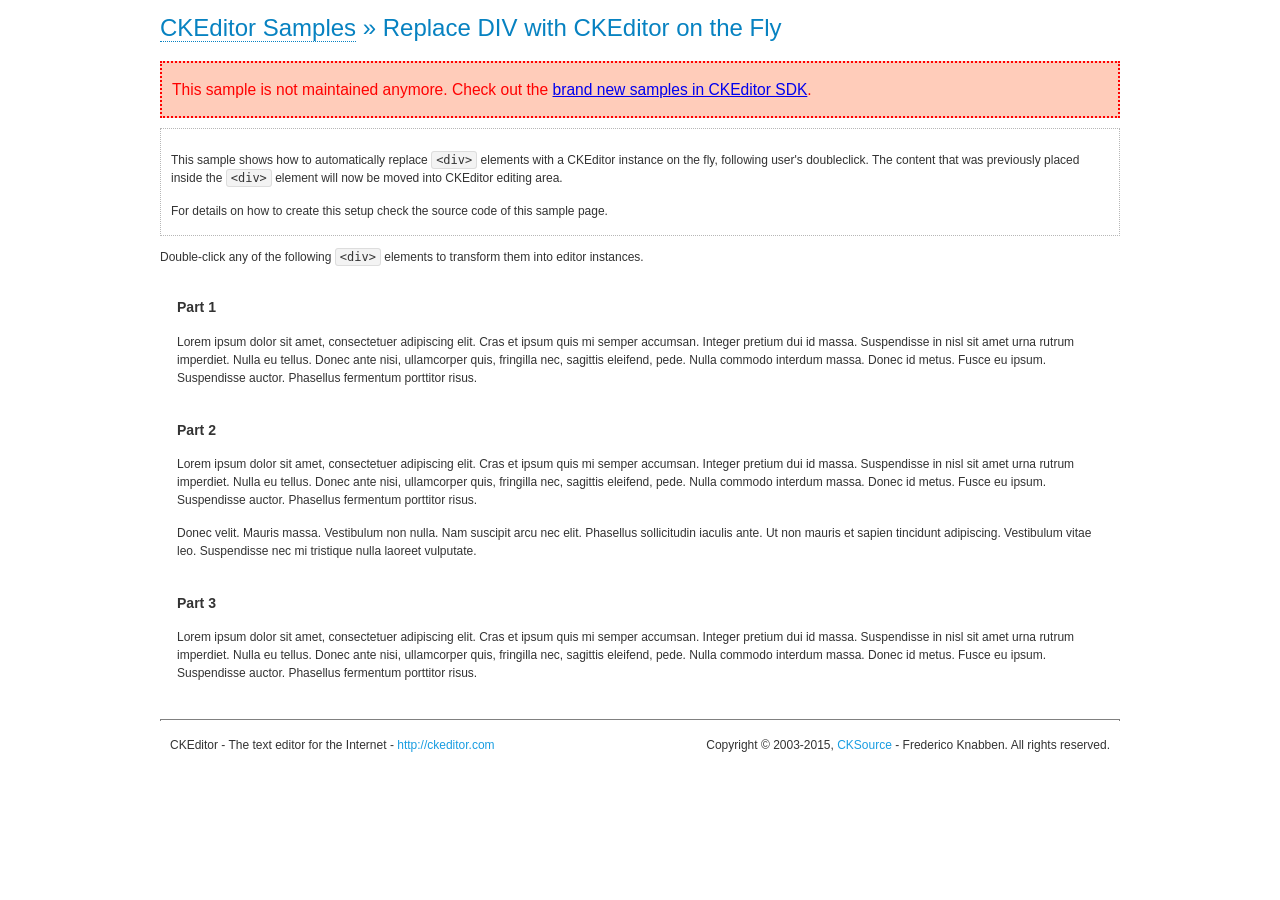
<file: tools/ckeditor/samples/old/divreplace.html>
<!DOCTYPE html>
<!--
Copyright (c) 2003-2015, CKSource - Frederico Knabben. All rights reserved.
For licensing, see LICENSE.md or http://ckeditor.com/license
-->
<html>
<head>
	<meta charset="utf-8">
	<title>Replace DIV &mdash; CKEditor Sample</title>
	<script src="../../ckeditor.js"></script>
	<link href="sample.css" rel="stylesheet">
	<style>

		div.editable
		{
			border: solid 2px transparent;
			padding-left: 15px;
			padding-right: 15px;
		}

		div.editable:hover
		{
			border-color: black;
		}

	</style>
	<script>

		// Uncomment the following code to test the "Timeout Loading Method".
		// CKEDITOR.loadFullCoreTimeout = 5;

		window.onload = function() {
			// Listen to the double click event.
			if ( window.addEventListener )
				document.body.addEventListener( 'dblclick', onDoubleClick, false );
			else if ( window.attachEvent )
				document.body.attachEvent( 'ondblclick', onDoubleClick );

		};

		function onDoubleClick( ev ) {
			// Get the element which fired the event. This is not necessarily the
			// element to which the event has been attached.
			var element = ev.target || ev.srcElement;

			// Find out the div that holds this element.
			var name;

			do {
				element = element.parentNode;
			}
			while ( element && ( name = element.nodeName.toLowerCase() ) &&
				( name != 'div' || element.className.indexOf( 'editable' ) == -1 ) && name != 'body' );

			if ( name == 'div' && element.className.indexOf( 'editable' ) != -1 )
				replaceDiv( element );
		}

		var editor;

		function replaceDiv( div ) {
			if ( editor )
				editor.destroy();

			editor = CKEDITOR.replace( div );
		}

	</script>
</head>
<body>
	<h1 class="samples">
		<a href="index.html">CKEditor Samples</a> &raquo; Replace DIV with CKEditor on the Fly
	</h1>
	<div class="warning deprecated">
		This sample is not maintained anymore. Check out the <a href="http://sdk.ckeditor.com/">brand new samples in CKEditor SDK</a>.
	</div>
	<div class="description">
		<p>
			This sample shows how to automatically replace <code>&lt;div&gt;</code> elements
			with a CKEditor instance on the fly, following user's doubleclick. The content
			that was previously placed inside the <code>&lt;div&gt;</code> element will now
			be moved into CKEditor editing area.
		</p>
		<p>
			For details on how to create this setup check the source code of this sample page.
		</p>
	</div>
	<p>
		Double-click any of the following <code>&lt;div&gt;</code> elements to transform them into
		editor instances.
	</p>
	<div class="editable">
		<h3>
			Part 1
		</h3>
		<p>
			Lorem ipsum dolor sit amet, consectetuer adipiscing elit. Cras et ipsum quis mi
			semper accumsan. Integer pretium dui id massa. Suspendisse in nisl sit amet urna
			rutrum imperdiet. Nulla eu tellus. Donec ante nisi, ullamcorper quis, fringilla
			nec, sagittis eleifend, pede. Nulla commodo interdum massa. Donec id metus. Fusce
			eu ipsum. Suspendisse auctor. Phasellus fermentum porttitor risus.
		</p>
	</div>
	<div class="editable">
		<h3>
			Part 2
		</h3>
		<p>
			Lorem ipsum dolor sit amet, consectetuer adipiscing elit. Cras et ipsum quis mi
			semper accumsan. Integer pretium dui id massa. Suspendisse in nisl sit amet urna
			rutrum imperdiet. Nulla eu tellus. Donec ante nisi, ullamcorper quis, fringilla
			nec, sagittis eleifend, pede. Nulla commodo interdum massa. Donec id metus. Fusce
			eu ipsum. Suspendisse auctor. Phasellus fermentum porttitor risus.
		</p>
		<p>
			Donec velit. Mauris massa. Vestibulum non nulla. Nam suscipit arcu nec elit. Phasellus
			sollicitudin iaculis ante. Ut non mauris et sapien tincidunt adipiscing. Vestibulum
			vitae leo. Suspendisse nec mi tristique nulla laoreet vulputate.
		</p>
	</div>
	<div class="editable">
		<h3>
			Part 3
		</h3>
		<p>
			Lorem ipsum dolor sit amet, consectetuer adipiscing elit. Cras et ipsum quis mi
			semper accumsan. Integer pretium dui id massa. Suspendisse in nisl sit amet urna
			rutrum imperdiet. Nulla eu tellus. Donec ante nisi, ullamcorper quis, fringilla
			nec, sagittis eleifend, pede. Nulla commodo interdum massa. Donec id metus. Fusce
			eu ipsum. Suspendisse auctor. Phasellus fermentum porttitor risus.
		</p>
	</div>
	<div id="footer">
		<hr>
		<p>
			CKEditor - The text editor for the Internet - <a class="samples" href="http://ckeditor.com/">http://ckeditor.com</a>
		</p>
		<p id="copy">
			Copyright &copy; 2003-2015, <a class="samples" href="http://cksource.com/">CKSource</a> - Frederico
			Knabben. All rights reserved.
		</p>
	</div>
</body>
</html>
</file>
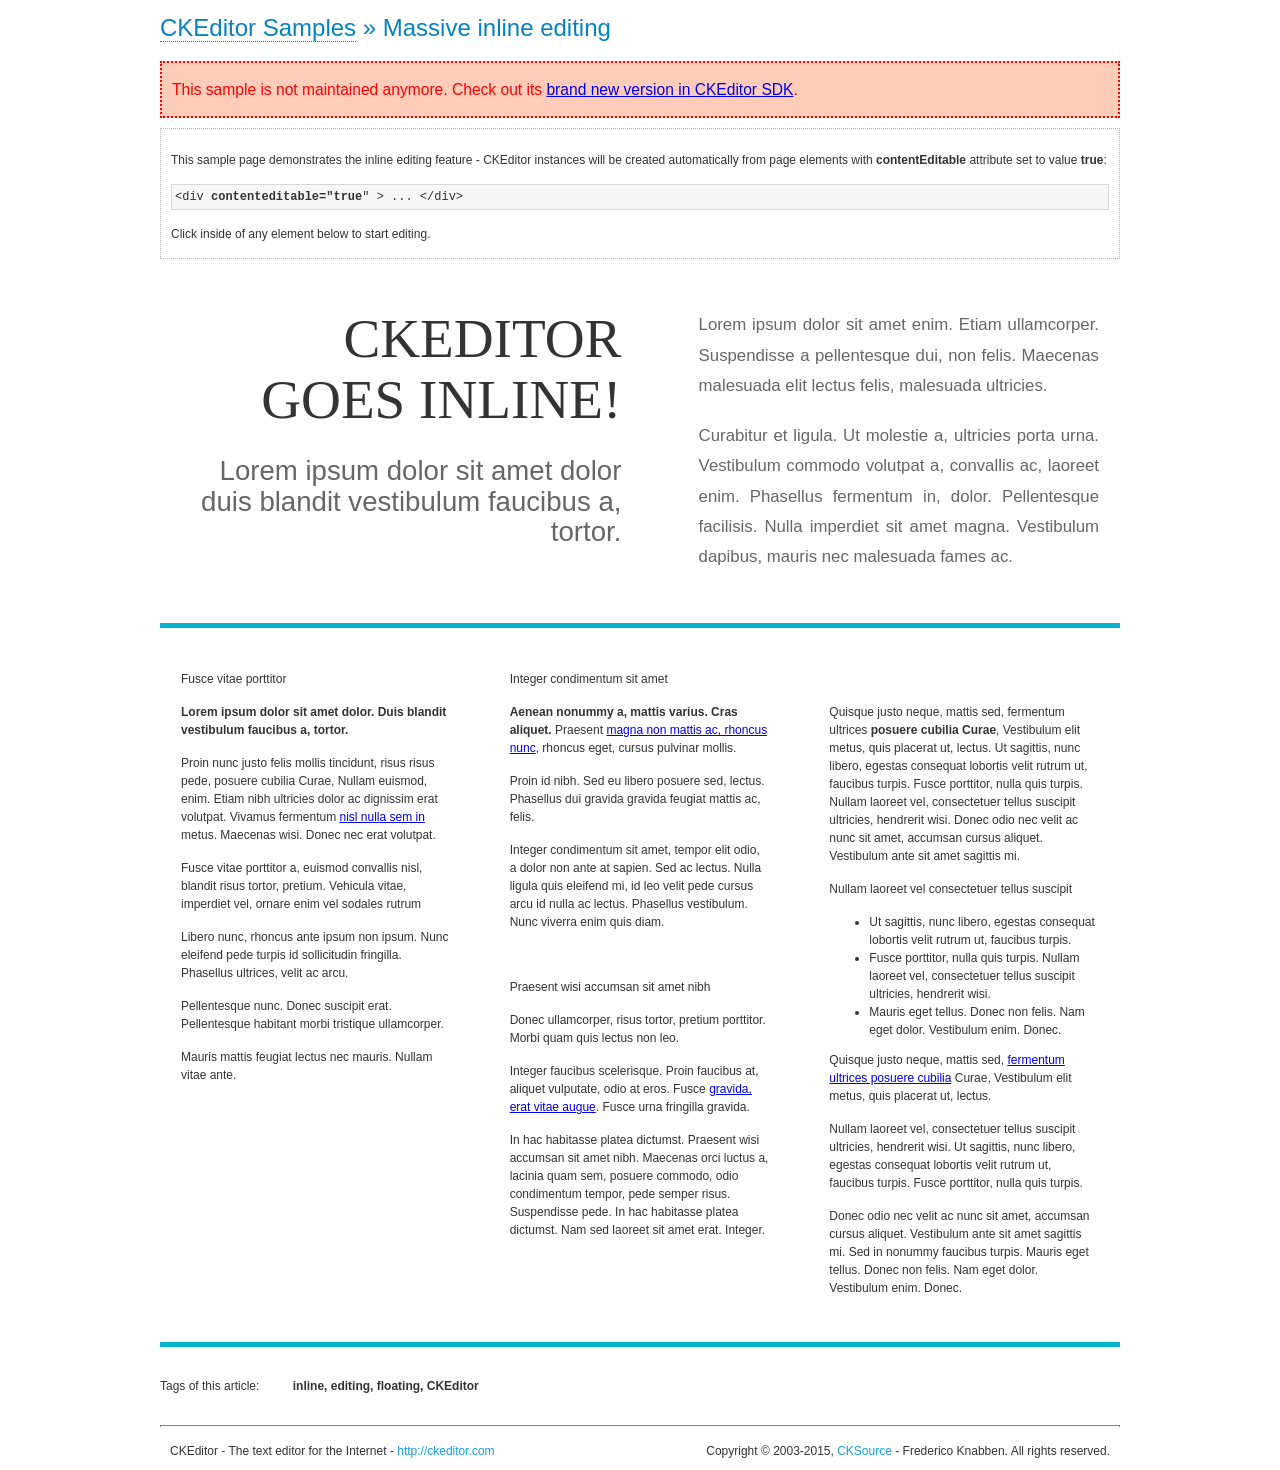
<file: tools/ckeditor/samples/old/inlineall.html>
<!DOCTYPE html>
<!--
Copyright (c) 2003-2015, CKSource - Frederico Knabben. All rights reserved.
For licensing, see LICENSE.md or http://ckeditor.com/license
-->
<html>
<head>
	<meta charset="utf-8">
	<title>Massive inline editing &mdash; CKEditor Sample</title>
	<script src="../../ckeditor.js"></script>
	<script>

		// This code is generally not necessary, but it is here to demonstrate
		// how to customize specific editor instances on the fly. This fits well
		// this demo because we have editable elements (like headers) that
		// require less features.

		// The "instanceCreated" event is fired for every editor instance created.
		CKEDITOR.on( 'instanceCreated', function( event ) {
			var editor = event.editor,
				element = editor.element;

			// Customize editors for headers and tag list.
			// These editors don't need features like smileys, templates, iframes etc.
			if ( element.is( 'h1', 'h2', 'h3' ) || element.getAttribute( 'id' ) == 'taglist' ) {
				// Customize the editor configurations on "configLoaded" event,
				// which is fired after the configuration file loading and
				// execution. This makes it possible to change the
				// configurations before the editor initialization takes place.
				editor.on( 'configLoaded', function() {

					// Remove unnecessary plugins to make the editor simpler.
					editor.config.removePlugins = 'colorbutton,find,flash,font,' +
						'forms,iframe,image,newpage,removeformat,' +
						'smiley,specialchar,stylescombo,templates';

					// Rearrange the layout of the toolbar.
					editor.config.toolbarGroups = [
						{ name: 'editing',		groups: [ 'basicstyles', 'links' ] },
						{ name: 'undo' },
						{ name: 'clipboard',	groups: [ 'selection', 'clipboard' ] },
						{ name: 'about' }
					];
				});
			}
		});

	</script>
	<link href="sample.css" rel="stylesheet">
	<style>

		/* The following styles are just to make the page look nice. */

		/* Workaround to show Arial Black in Firefox. */
		@font-face
		{
			font-family: 'arial-black';
			src: local('Arial Black');
		}

		*[contenteditable="true"]
		{
			padding: 10px;
		}

		#container
		{
			width: 960px;
			margin: 30px auto 0;
		}

		#header
		{
			overflow: hidden;
			padding: 0 0 30px;
			border-bottom: 5px solid #05B2D2;
			position: relative;
		}

		#headerLeft,
		#headerRight
		{
			width: 49%;
			overflow: hidden;
		}

		#headerLeft
		{
			float: left;
			padding: 10px 1px 1px;
		}

		#headerLeft h2,
		#headerLeft h3
		{
			text-align: right;
			margin: 0;
			overflow: hidden;
			font-weight: normal;
		}

		#headerLeft h2
		{
			font-family: "Arial Black",arial-black;
			font-size: 4.6em;
			line-height: 1.1;
			text-transform: uppercase;
		}

		#headerLeft h3
		{
			font-size: 2.3em;
			line-height: 1.1;
			margin: .2em 0 0;
			color: #666;
		}

		#headerRight
		{
			float: right;
			padding: 1px;
		}

		#headerRight p
		{
			line-height: 1.8;
			text-align: justify;
			margin: 0;
		}

		#headerRight p + p
		{
			margin-top: 20px;
		}

		#headerRight > div
		{
			padding: 20px;
			margin: 0 0 0 30px;
			font-size: 1.4em;
			color: #666;
		}

		#columns
		{
			color: #333;
			overflow: hidden;
			padding: 20px 0;
		}

		#columns > div
		{
			float: left;
			width: 33.3%;
		}

		#columns #column1 > div
		{
			margin-left: 1px;
		}

		#columns #column3 > div
		{
			margin-right: 1px;
		}

		#columns > div > div
		{
			margin: 0px 10px;
			padding: 10px 20px;
		}

		#columns blockquote
		{
			margin-left: 15px;
		}

		#tagLine
		{
			border-top: 5px solid #05B2D2;
			padding-top: 20px;
		}

		#taglist {
			display: inline-block;
			margin-left: 20px;
			font-weight: bold;
			margin: 0 0 0 20px;
		}

	</style>
</head>
<body>
<div>
	<h1 class="samples"><a href="index.html">CKEditor Samples</a> &raquo; Massive inline editing</h1>
	<div class="warning deprecated">
		This sample is not maintained anymore. Check out its <a href="http://sdk.ckeditor.com/samples/inline.html">brand new version in CKEditor SDK</a>.
	</div>
	<div class="description">
		<p>This sample page demonstrates the inline editing feature - CKEditor instances will be created automatically from page elements with <strong>contentEditable</strong> attribute set to value <strong>true</strong>:</p>
		<pre class="samples">&lt;div <strong>contenteditable="true</strong>" &gt; ... &lt;/div&gt;</pre>
		<p>Click inside of any element below to start editing.</p>
	</div>
</div>
<div id="container">
	<div id="header">
		<div id="headerLeft">
			<h2 id="sampleTitle" contenteditable="true">
				CKEditor<br> Goes Inline!
			</h2>
			<h3 contenteditable="true">
				Lorem ipsum dolor sit amet dolor duis blandit vestibulum faucibus a, tortor.
			</h3>
		</div>
		<div id="headerRight">
			<div contenteditable="true">
				<p>
					Lorem ipsum dolor sit amet enim. Etiam ullamcorper. Suspendisse a pellentesque dui, non felis. Maecenas malesuada elit lectus felis, malesuada ultricies.
				</p>
				<p>
					Curabitur et ligula. Ut molestie a, ultricies porta urna. Vestibulum commodo volutpat a, convallis ac, laoreet enim. Phasellus fermentum in, dolor. Pellentesque facilisis. Nulla imperdiet sit amet magna. Vestibulum dapibus, mauris nec malesuada fames ac.
				</p>
			</div>
		</div>
	</div>
	<div id="columns">
		<div id="column1">
			<div contenteditable="true">
				<h3>
					Fusce vitae porttitor
				</h3>
				<p>
					<strong>
						Lorem ipsum dolor sit amet dolor. Duis blandit vestibulum faucibus a, tortor.
					</strong>
				</p>
				<p>
					Proin nunc justo felis mollis tincidunt, risus risus pede, posuere cubilia Curae, Nullam euismod, enim. Etiam nibh ultricies dolor ac dignissim erat volutpat. Vivamus fermentum <a href="http://ckeditor.com/">nisl nulla sem in</a> metus. Maecenas wisi. Donec nec erat volutpat.
				</p>
				<blockquote>
					<p>
						Fusce vitae porttitor a, euismod convallis nisl, blandit risus tortor, pretium.
						Vehicula vitae, imperdiet vel, ornare enim vel sodales rutrum
					</p>
				</blockquote>
				<blockquote>
					<p>
						Libero nunc, rhoncus ante ipsum non ipsum. Nunc eleifend pede turpis id sollicitudin fringilla. Phasellus ultrices, velit ac arcu.
					</p>
				</blockquote>
				<p>Pellentesque nunc. Donec suscipit erat. Pellentesque habitant morbi tristique ullamcorper.</p>
				<p><s>Mauris mattis feugiat lectus nec mauris. Nullam vitae ante.</s></p>
			</div>
		</div>
		<div id="column2">
			<div contenteditable="true">
				<h3>
					Integer condimentum sit amet
				</h3>
				<p>
					<strong>Aenean nonummy a, mattis varius. Cras aliquet.</strong>
					Praesent <a href="http://ckeditor.com/">magna non mattis ac, rhoncus nunc</a>, rhoncus eget, cursus pulvinar mollis.</p>
				<p>Proin id nibh. Sed eu libero posuere sed, lectus. Phasellus dui gravida gravida feugiat mattis ac, felis.</p>
				<p>Integer condimentum sit amet, tempor elit odio, a dolor non ante at sapien. Sed ac lectus. Nulla ligula quis eleifend mi, id leo velit pede cursus arcu id nulla ac lectus. Phasellus vestibulum. Nunc viverra enim quis diam.</p>
			</div>
			<div contenteditable="true">
				<h3>
					Praesent wisi accumsan sit amet nibh
				</h3>
				<p>Donec ullamcorper, risus tortor, pretium porttitor. Morbi quam quis lectus non leo.</p>
				<p style="margin-left: 40px; ">Integer faucibus scelerisque. Proin faucibus at, aliquet vulputate, odio at eros. Fusce <a href="http://ckeditor.com/">gravida, erat vitae augue</a>. Fusce urna fringilla gravida.</p>
				<p>In hac habitasse platea dictumst. Praesent wisi accumsan sit amet nibh. Maecenas orci luctus a, lacinia quam sem, posuere commodo, odio condimentum tempor, pede semper risus. Suspendisse pede. In hac habitasse platea dictumst. Nam sed laoreet sit amet erat. Integer.</p>
			</div>
		</div>
		<div id="column3">
			<div contenteditable="true">
				<p>
					<img src="assets/inlineall/logo.png" alt="CKEditor logo" style="float:left">
				</p>
				<p>Quisque justo neque, mattis sed, fermentum ultrices <strong>posuere cubilia Curae</strong>, Vestibulum elit metus, quis placerat ut, lectus. Ut sagittis, nunc libero, egestas consequat lobortis velit rutrum ut, faucibus turpis. Fusce porttitor, nulla quis turpis. Nullam laoreet vel, consectetuer tellus suscipit ultricies, hendrerit wisi. Donec odio nec velit ac nunc sit amet, accumsan cursus aliquet. Vestibulum ante sit amet sagittis mi.</p>
				<h3>
					Nullam laoreet vel consectetuer tellus suscipit
				</h3>
				<ul>
					<li>Ut sagittis, nunc libero, egestas consequat lobortis velit rutrum ut, faucibus turpis.</li>
					<li>Fusce porttitor, nulla quis turpis. Nullam laoreet vel, consectetuer tellus suscipit ultricies, hendrerit wisi.</li>
					<li>Mauris eget tellus. Donec non felis. Nam eget dolor. Vestibulum enim. Donec.</li>
				</ul>
				<p>Quisque justo neque, mattis sed, <a href="http://ckeditor.com/">fermentum ultrices posuere cubilia</a> Curae, Vestibulum elit metus, quis placerat ut, lectus.</p>
				<p>Nullam laoreet vel, consectetuer tellus suscipit ultricies, hendrerit wisi. Ut sagittis, nunc libero, egestas consequat lobortis velit rutrum ut, faucibus turpis. Fusce porttitor, nulla quis turpis.</p>
				<p>Donec odio nec velit ac nunc sit amet, accumsan cursus aliquet. Vestibulum ante sit amet sagittis mi. Sed in nonummy faucibus turpis. Mauris eget tellus. Donec non felis. Nam eget dolor. Vestibulum enim. Donec.</p>
			</div>
		</div>
	</div>
	<div id="tagLine">
		Tags of this article:
		<p id="taglist" contenteditable="true">
			inline, editing, floating, CKEditor
		</p>
	</div>
</div>
<div id="footer">
	<hr>
	<p>
		CKEditor - The text editor for the Internet - <a class="samples" href="http://ckeditor.com/">
			http://ckeditor.com</a>
	</p>
	<p id="copy">
		Copyright &copy; 2003-2015, <a class="samples" href="http://cksource.com/">CKSource</a>
		- Frederico Knabben. All rights reserved.
	</p>
</div>
</body>
</html>
</file>
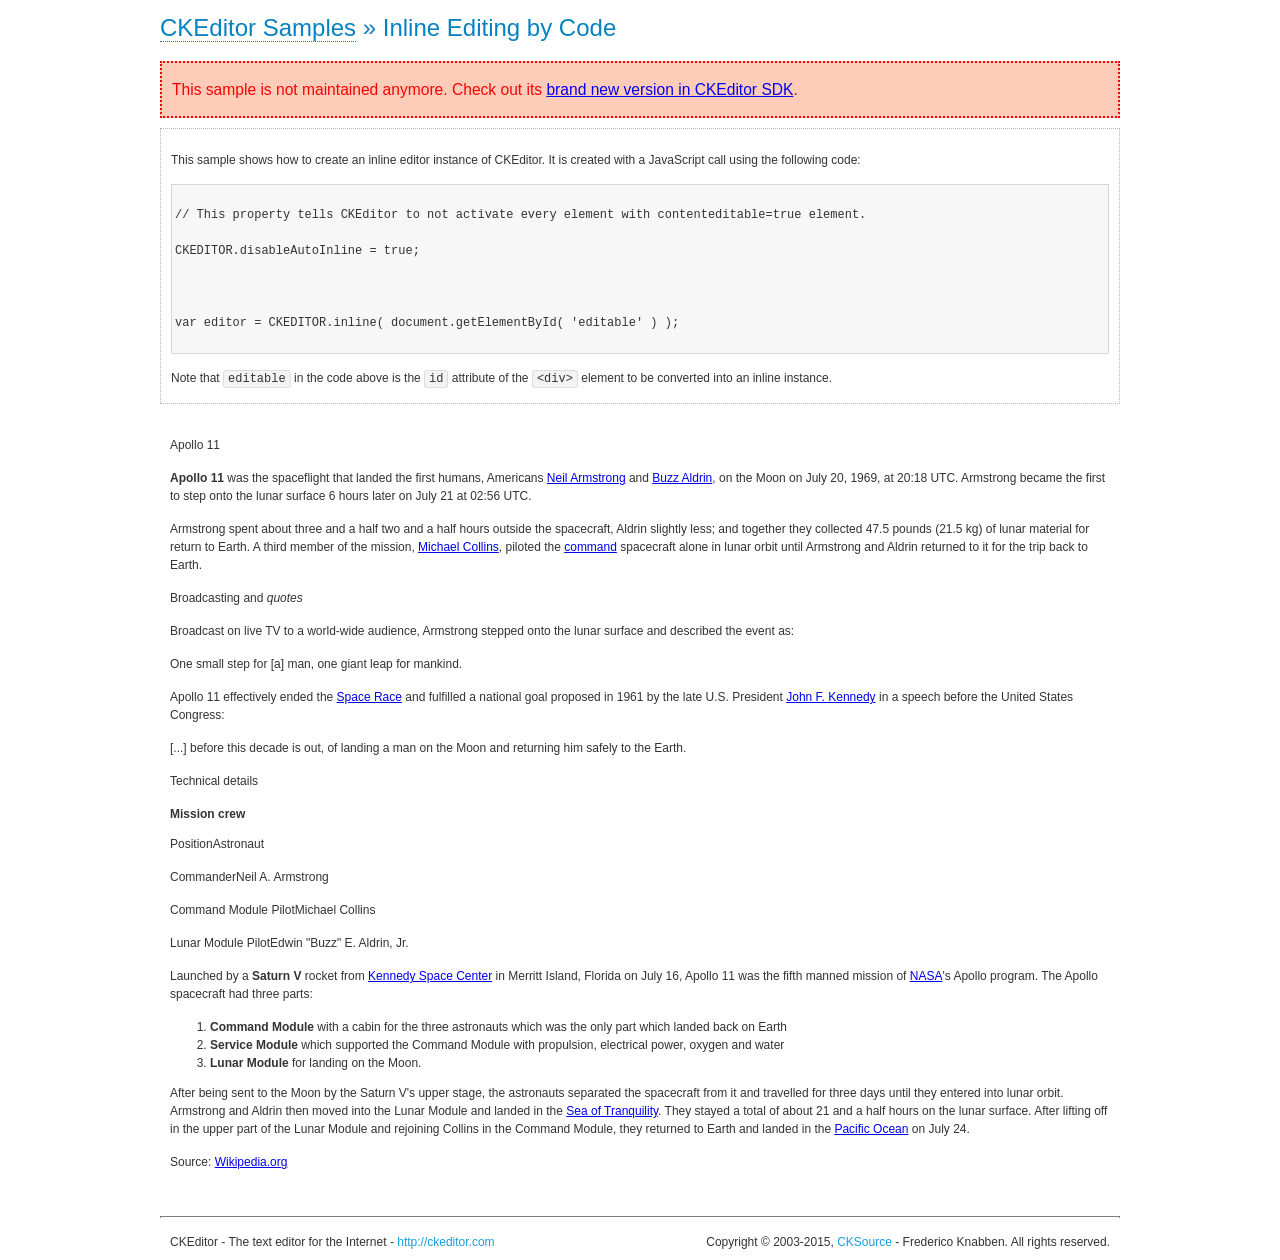
<file: tools/ckeditor/samples/old/inlinebycode.html>
<!DOCTYPE html>
<!--
Copyright (c) 2003-2015, CKSource - Frederico Knabben. All rights reserved.
For licensing, see LICENSE.md or http://ckeditor.com/license
-->
<html>
<head>
	<meta charset="utf-8">
	<title>Inline Editing by Code &mdash; CKEditor Sample</title>
	<script src="../../ckeditor.js"></script>
	<link href="sample.css" rel="stylesheet">
	<style>

		#editable
		{
			padding: 10px;
			float: left;
		}

	</style>
</head>
<body>
	<h1 class="samples">
		<a href="index.html">CKEditor Samples</a> &raquo; Inline Editing by Code
	</h1>
	<div class="warning deprecated">
		This sample is not maintained anymore. Check out its <a href="http://sdk.ckeditor.com/samples/inline.html">brand new version in CKEditor SDK</a>.
	</div>
	<div class="description">
		<p>
			This sample shows how to create an inline editor instance of CKEditor. It is created
			with a JavaScript call using the following code:
		</p>
<pre class="samples">
// This property tells CKEditor to not activate every element with contenteditable=true element.
CKEDITOR.disableAutoInline = true;

var editor = CKEDITOR.inline( document.getElementById( 'editable' ) );
</pre>
		<p>
			Note that <code>editable</code> in the code above is the <code>id</code>
			attribute of the <code>&lt;div&gt;</code> element to be converted into an inline instance.
		</p>
	</div>
	<div id="editable" contenteditable="true">
		<h1><img alt="Saturn V carrying Apollo 11" class="right" src="assets/sample.jpg" /> Apollo 11</h1>

		<p><b>Apollo 11</b> was the spaceflight that landed the first humans, Americans <a href="http://en.wikipedia.org/wiki/Neil_Armstrong" title="Neil Armstrong">Neil Armstrong</a> and <a href="http://en.wikipedia.org/wiki/Buzz_Aldrin" title="Buzz Aldrin">Buzz Aldrin</a>, on the Moon on July 20, 1969, at 20:18 UTC. Armstrong became the first to step onto the lunar surface 6 hours later on July 21 at 02:56 UTC.</p>

		<p>Armstrong spent about <s>three and a half</s> two and a half hours outside the spacecraft, Aldrin slightly less; and together they collected 47.5 pounds (21.5&nbsp;kg) of lunar material for return to Earth. A third member of the mission, <a href="http://en.wikipedia.org/wiki/Michael_Collins_(astronaut)" title="Michael Collins (astronaut)">Michael Collins</a>, piloted the <a href="http://en.wikipedia.org/wiki/Apollo_Command/Service_Module" title="Apollo Command/Service Module">command</a> spacecraft alone in lunar orbit until Armstrong and Aldrin returned to it for the trip back to Earth.</p>

		<h2>Broadcasting and <em>quotes</em> <a id="quotes" name="quotes"></a></h2>

		<p>Broadcast on live TV to a world-wide audience, Armstrong stepped onto the lunar surface and described the event as:</p>

		<blockquote>
			<p>One small step for [a] man, one giant leap for mankind.</p>
		</blockquote>

		<p>Apollo 11 effectively ended the <a href="http://en.wikipedia.org/wiki/Space_Race" title="Space Race">Space Race</a> and fulfilled a national goal proposed in 1961 by the late U.S. President <a href="http://en.wikipedia.org/wiki/John_F._Kennedy" title="John F. Kennedy">John F. Kennedy</a> in a speech before the United States Congress:</p>

		<blockquote>
			<p>[...] before this decade is out, of landing a man on the Moon and returning him safely to the Earth.</p>
		</blockquote>

		<h2>Technical details <a id="tech-details" name="tech-details"></a></h2>

		<table align="right" border="1" bordercolor="#ccc" cellpadding="5" cellspacing="0" style="border-collapse:collapse;margin:10px 0 10px 15px;">
			<caption><strong>Mission crew</strong></caption>
			<thead>
			<tr>
				<th scope="col">Position</th>
				<th scope="col">Astronaut</th>
			</tr>
			</thead>
			<tbody>
			<tr>
				<td>Commander</td>
				<td>Neil A. Armstrong</td>
			</tr>
			<tr>
				<td>Command Module Pilot</td>
				<td>Michael Collins</td>
			</tr>
			<tr>
				<td>Lunar Module Pilot</td>
				<td>Edwin &quot;Buzz&quot; E. Aldrin, Jr.</td>
			</tr>
			</tbody>
		</table>

		<p>Launched by a <strong>Saturn V</strong> rocket from <a href="http://en.wikipedia.org/wiki/Kennedy_Space_Center" title="Kennedy Space Center">Kennedy Space Center</a> in Merritt Island, Florida on July 16, Apollo 11 was the fifth manned mission of <a href="http://en.wikipedia.org/wiki/NASA" title="NASA">NASA</a>&#39;s Apollo program. The Apollo spacecraft had three parts:</p>

		<ol>
			<li><strong>Command Module</strong> with a cabin for the three astronauts which was the only part which landed back on Earth</li>
			<li><strong>Service Module</strong> which supported the Command Module with propulsion, electrical power, oxygen and water</li>
			<li><strong>Lunar Module</strong> for landing on the Moon.</li>
		</ol>

		<p>After being sent to the Moon by the Saturn V&#39;s upper stage, the astronauts separated the spacecraft from it and travelled for three days until they entered into lunar orbit. Armstrong and Aldrin then moved into the Lunar Module and landed in the <a href="http://en.wikipedia.org/wiki/Mare_Tranquillitatis" title="Mare Tranquillitatis">Sea of Tranquility</a>. They stayed a total of about 21 and a half hours on the lunar surface. After lifting off in the upper part of the Lunar Module and rejoining Collins in the Command Module, they returned to Earth and landed in the <a href="http://en.wikipedia.org/wiki/Pacific_Ocean" title="Pacific Ocean">Pacific Ocean</a> on July 24.</p>

		<hr />
		<p style="text-align: right;"><small>Source: <a href="http://en.wikipedia.org/wiki/Apollo_11">Wikipedia.org</a></small></p>
	</div>

	<script>
		// We need to turn off the automatic editor creation first.
		CKEDITOR.disableAutoInline = true;

		var editor = CKEDITOR.inline( 'editable' );
	</script>
	<div id="footer">
		<hr>
		<p contenteditable="true">
			CKEditor - The text editor for the Internet - <a class="samples" href="http://ckeditor.com/">
				http://ckeditor.com</a>
		</p>
		<p id="copy">
			Copyright &copy; 2003-2015, <a class="samples" href="http://cksource.com/">CKSource</a>
			- Frederico Knabben. All rights reserved.
		</p>
	</div>
</body>
</html>
</file>
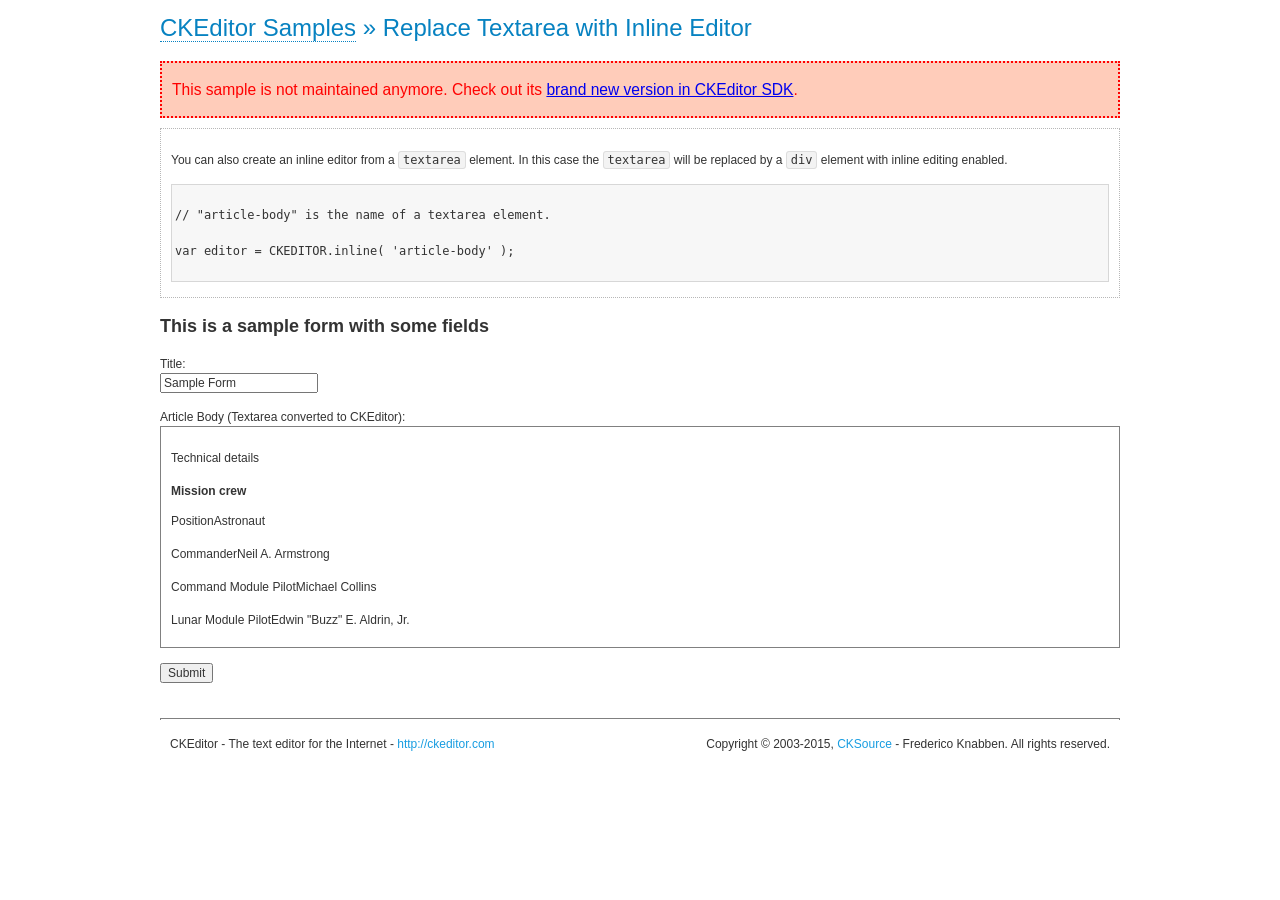
<file: tools/ckeditor/samples/old/inlinetextarea.html>
<!DOCTYPE html>
<!--
Copyright (c) 2003-2015, CKSource - Frederico Knabben. All rights reserved.
For licensing, see LICENSE.md or http://ckeditor.com/license
-->
<html>
<head>
	<meta charset="utf-8">
	<title>Replace Textarea with Inline Editor &mdash; CKEditor Sample</title>
	<script src="../../ckeditor.js"></script>
	<link href="sample.css" rel="stylesheet">
	<style>

		/* Style the CKEditor element to look like a textfield */
		.cke_textarea_inline
		{
			padding: 10px;
			height: 200px;
			overflow: auto;

			border: 1px solid gray;
			-webkit-appearance: textfield;
		}

	</style>
</head>
<body>
	<h1 class="samples">
		<a href="index.html">CKEditor Samples</a> &raquo; Replace Textarea with Inline Editor
	</h1>
	<div class="warning deprecated">
		This sample is not maintained anymore. Check out its <a href="http://sdk.ckeditor.com/samples/inline.html">brand new version in CKEditor SDK</a>.
	</div>
	<div class="description">
		<p>
			You can also create an inline editor from a <code>textarea</code>
			element. In this case the <code>textarea</code> will be replaced
			by a <code>div</code> element with inline editing enabled.
		</p>
<pre class="samples">
// "article-body" is the name of a textarea element.
var editor = CKEDITOR.inline( 'article-body' );
</pre>
	</div>
	<form action="sample_posteddata.php" method="post">
		<h2>This is a sample form with some fields</h2>
		<p>
			Title:<br>
			<input type="text" name="title" value="Sample Form"></p>
		<p>
			Article Body (Textarea converted to CKEditor):<br>
			<textarea name="article-body" style="height: 200px">
				&lt;h2&gt;Technical details &lt;a id="tech-details" name="tech-details"&gt;&lt;/a&gt;&lt;/h2&gt;

				&lt;table align="right" border="1" bordercolor="#ccc" cellpadding="5" cellspacing="0" style="border-collapse:collapse;margin:10px 0 10px 15px;"&gt;
					&lt;caption&gt;&lt;strong&gt;Mission crew&lt;/strong&gt;&lt;/caption&gt;
					&lt;thead&gt;
					&lt;tr&gt;
						&lt;th scope="col"&gt;Position&lt;/th&gt;
						&lt;th scope="col"&gt;Astronaut&lt;/th&gt;
					&lt;/tr&gt;
					&lt;/thead&gt;
					&lt;tbody&gt;
					&lt;tr&gt;
						&lt;td&gt;Commander&lt;/td&gt;
						&lt;td&gt;Neil A. Armstrong&lt;/td&gt;
					&lt;/tr&gt;
					&lt;tr&gt;
						&lt;td&gt;Command Module Pilot&lt;/td&gt;
						&lt;td&gt;Michael Collins&lt;/td&gt;
					&lt;/tr&gt;
					&lt;tr&gt;
						&lt;td&gt;Lunar Module Pilot&lt;/td&gt;
						&lt;td&gt;Edwin &quot;Buzz&quot; E. Aldrin, Jr.&lt;/td&gt;
					&lt;/tr&gt;
					&lt;/tbody&gt;
				&lt;/table&gt;

				&lt;p&gt;Launched by a &lt;strong&gt;Saturn V&lt;/strong&gt; rocket from &lt;a href="http://en.wikipedia.org/wiki/Kennedy_Space_Center" title="Kennedy Space Center"&gt;Kennedy Space Center&lt;/a&gt; in Merritt Island, Florida on July 16, Apollo 11 was the fifth manned mission of &lt;a href="http://en.wikipedia.org/wiki/NASA" title="NASA"&gt;NASA&lt;/a&gt;&#39;s Apollo program. The Apollo spacecraft had three parts:&lt;/p&gt;

				&lt;ol&gt;
					&lt;li&gt;&lt;strong&gt;Command Module&lt;/strong&gt; with a cabin for the three astronauts which was the only part which landed back on Earth&lt;/li&gt;
					&lt;li&gt;&lt;strong&gt;Service Module&lt;/strong&gt; which supported the Command Module with propulsion, electrical power, oxygen and water&lt;/li&gt;
					&lt;li&gt;&lt;strong&gt;Lunar Module&lt;/strong&gt; for landing on the Moon.&lt;/li&gt;
				&lt;/ol&gt;

				&lt;p&gt;After being sent to the Moon by the Saturn V&#39;s upper stage, the astronauts separated the spacecraft from it and travelled for three days until they entered into lunar orbit. Armstrong and Aldrin then moved into the Lunar Module and landed in the &lt;a href="http://en.wikipedia.org/wiki/Mare_Tranquillitatis" title="Mare Tranquillitatis"&gt;Sea of Tranquility&lt;/a&gt;. They stayed a total of about 21 and a half hours on the lunar surface. After lifting off in the upper part of the Lunar Module and rejoining Collins in the Command Module, they returned to Earth and landed in the &lt;a href="http://en.wikipedia.org/wiki/Pacific_Ocean" title="Pacific Ocean"&gt;Pacific Ocean&lt;/a&gt; on July 24.&lt;/p&gt;

				&lt;hr /&gt;
				&lt;p style="text-align: right;"&gt;&lt;small&gt;Source: &lt;a href="http://en.wikipedia.org/wiki/Apollo_11"&gt;Wikipedia.org&lt;/a&gt;&lt;/small&gt;&lt;/p&gt;
			</textarea>
		</p>
		<p>
			<input type="submit" value="Submit">
		</p>
	</form>

	<script>
		CKEDITOR.inline( 'article-body' );
	</script>
	<div id="footer">
		<hr>
		<p>
			CKEditor - The text editor for the Internet - <a class="samples" href="http://ckeditor.com/">
				http://ckeditor.com</a>
		</p>
		<p id="copy">
			Copyright &copy; 2003-2015, <a class="samples" href="http://cksource.com/">CKSource</a>
			- Frederico Knabben. All rights reserved.
		</p>
	</div>
</body>
</html>
</file>
<file: tools/ckeditor/samples/css/samples.css>
/**
 * @license Copyright (c) 2003-2015, CKSource - Frederico Knabben. All rights reserved.
 * For licensing, see LICENSE.md or http://ckeditor.com/license
 */
@media (max-width: 900px) {
  .global-is-mobile-hidden {
    display: none !important;
  }
}
article,
aside,
details,
figcaption,
figure,
footer,
header,
hgroup,
main,
menu,
nav,
section {
  display: block;
}
body,
html {
  margin: 0;
  padding: 0;
  font: 16px / 1.8 Arial, 'Helvetica Neue', Helvetica, sans-serif;
  font-weight: 300;
  color: #575757;
}
.grid-width-10 {
  width: 10%;
}
.grid-width-20 {
  width: 20%;
}
.grid-width-30 {
  width: 30%;
}
.grid-width-40 {
  width: 40%;
}
.grid-width-50 {
  width: 50%;
}
.grid-width-60 {
  width: 60%;
}
.grid-width-70 {
  width: 70%;
}
.grid-width-80 {
  width: 80%;
}
.grid-width-90 {
  width: 90%;
}
.grid-width-100 {
  width: 100%;
}
@media (max-width: 900px) {
  .grid-width-10,
  .grid-width-20,
  .grid-width-30,
  .grid-width-40,
  .grid-width-50,
  .grid-width-60,
  .grid-width-70,
  .grid-width-80,
  .grid-width-90,
  .grid-width-100 {
    width: 100%;
  }
}
*[class*="grid-width"] {
  -webkit-box-sizing: border-box;
  -moz-box-sizing: border-box;
  box-sizing: border-box;
  padding-left: 4%;
  padding-right: 4%;
  float: left;
}
*[class*="grid-width"]:after,
.grid-container:after,
*[class*="grid-width"]:before,
.grid-container:before {
  content: '';
  display: block;
  overflow: hidden;
  visibility: hidden;
  font-size: 0;
  line-height: 0;
  width: 0;
  height: 0;
}
*[class*="grid-width"]:after,
.grid-container:after {
  clear: both;
}
.grid-container {
  -webkit-box-sizing: border-box;
  -moz-box-sizing: border-box;
  box-sizing: border-box;
  margin-left: auto;
  margin-right: auto;
}
.grid-container-nested *[class*="grid-width"]:first-child {
  padding-left: 0;
}
.grid-container-nested *[class*="grid-width"]:last-child {
  padding-right: 0;
}
@media (max-width: 900px) {
  .grid-container-nested *[class*="grid-width"]:first-child {
    padding-left: 4%;
  }
  .grid-container-nested *[class*="grid-width"]:last-child {
    padding-right: 4%;
  }
}
.header-a {
  min-height: 140px;
  overflow: hidden;
}
.header-a .header-a-logo {
  margin: 40px 0 0;
}
@media (max-width: 900px) {
  .header-a .header-a-logo {
    text-align: center;
  }
}
.header-a .header-a-logo img {
  border: transparent;
}
.navigation-a {
  height: 30px;
  background: #3d3d3d;
  position: absolute;
  left: 0;
  right: 0;
  top: 0;
  padding: 0;
  overflow: hidden;
}
@media (max-width: 900px) {
  .navigation-a {
    text-align: center;
  }
}
.navigation-a ul {
  list-style: none;
  margin: 0;
  overflow: hidden;
}
.navigation-a ul li,
.navigation-a ul li a {
  display: inline-block;
}
@media (max-width: 900px) {
  .navigation-a ul {
    width: auto;
    text-overflow: ellipsis;
    white-space: nowrap;
    display: inline-block;
    float: none;
  }
  .navigation-a ul:before,
  .navigation-a ul:after {
    display: none;
  }
}
.navigation-a ul.navigation-a-left {
  text-align: left;
}
@media (max-width: 900px) {
  .navigation-a ul.navigation-a-left {
    padding-right: 0;
  }
}
.navigation-a ul.navigation-a-right {
  text-align: right;
}
@media (max-width: 900px) {
  .navigation-a ul.navigation-a-right {
    padding-left: 23px;
  }
}
.navigation-a ul li + li {
  margin-left: 23px;
}
.navigation-a ul li a {
  font-size: 10px;
  font-size: 0.625rem;
  line-height: 18px;
  line-height: 1.13rem;
  line-height: 30px;
  float: left;
  color: #dddddd;
  font-weight: bold;
  text-decoration: none;
  text-transform: uppercase;
}
.navigation-a ul li a:hover {
  cursor: pointer;
  color: #ffffff;
}
.icon-navigation-a-github:before,
.icon-navigation-a-github:after {
  background-image: url("[data-uri]");
}
.navigation-b {
  text-align: right;
  margin: 52px 0 0;
  overflow: visible;
}
@media (max-width: 900px) {
  .navigation-b {
    text-align: center;
    margin-top: 20px;
    padding: 0;
  }
}
.navigation-b ul {
  padding: 0;
  list-style: none;
  margin: 0;
  overflow: visible;
}
.navigation-b ul li,
.navigation-b ul li a {
  display: inline-block;
}
@media (max-width: 900px) {
  .navigation-b ul {
    display: table;
    width: 100%;
    padding-bottom: 1.5em;
  }
}
@media (max-width: 900px) {
  .navigation-b ul li {
    display: table-row;
  }
}
.navigation-b ul li + li {
  margin-left: 20px;
}
@media (max-width: 900px) {
  .navigation-b ul li + li {
    margin-left: 0;
  }
}
.navigation-b ul li a {
  -webkit-box-sizing: border-box;
  -moz-box-sizing: border-box;
  box-sizing: border-box;
  text-transform: uppercase;
  text-decoration: none;
  outline: none;
}
@media (max-width: 900px) {
  .navigation-b ul li a {
    width: 100%;
    -webkit-border-radius: 0;
    -webkit-background-clip: padding-box;
    -moz-border-radius: 0;
    -moz-background-clip: padding;
    border-radius: 0;
    background-clip: padding-box;
  }
}
.footer-a {
  font-size: 13px;
  font-size: 0.8125rem;
  line-height: 23.4px;
  line-height: 1.46rem;
  padding-top: 2.25em;
  padding-bottom: 2.25em;
  overflow: hidden;
  color: #8a8a8a;
}
.footer-a a {
  color: #27c0d8;
  text-decoration: none;
  border-bottom: 1px dotted #27c0d8;
}
.footer-a a:hover {
  color: #23adc2;
}
.footer-a p {
  margin: 0;
  display: inline-block;
  text-align: center;
}
.content {
  font-size: 14px;
  font-size: 0.875rem;
  line-height: 25.2px;
  line-height: 1.57rem;
  overflow: hidden;
  padding-top: 1.5em;
  padding-bottom: 1.5em;
}
.content p {
  margin: 0.75em 0;
}
.content ul,
.content ol,
.content pre,
.content blockquote,
.content textarea:not([class^="cke"]),
.content .cke {
  margin: 1.875em 0;
}
.content code,
.content kbd {
  -webkit-border-radius: 3px;
  -webkit-background-clip: padding-box;
  -moz-border-radius: 3px;
  -moz-background-clip: padding;
  border-radius: 3px;
  background-clip: padding-box;
  padding: 3px 4px;
}
.content pre,
.content code,
.content kbd,
.content blockquote {
  background: #f5f5f5;
}
.content blockquote,
.content pre {
  background: none;
  border-left: 4px solid #27c0d8;
  padding: 1.5em 2.25em;
}
.content p a,
.content ul a,
.content ol a,
.content blockquote a,
.content h1 a,
.content h2 a,
.content h3 a,
.content h4 a,
.content h5 a {
  color: #27c0d8;
  text-decoration: none;
  border-bottom: 1px dotted #27c0d8;
}
.content p a:hover,
.content ul a:hover,
.content ol a:hover,
.content blockquote a:hover,
.content h1 a:hover,
.content h2 a:hover,
.content h3 a:hover,
.content h4 a:hover,
.content h5 a:hover {
  color: #23adc2;
}
.content h1,
.content h2,
.content h3,
.content h4,
.content h5 {
  color: #000;
  font-weight: 100;
}
.content h1 code,
.content h2 code,
.content h3 code,
.content h4 code,
.content h5 code,
.content h1 kbd,
.content h2 kbd,
.content h3 kbd,
.content h4 kbd,
.content h5 kbd {
  font-size: inherit;
}
.content h1 a.content-heading-anchor,
.content h2 a.content-heading-anchor,
.content h3 a.content-heading-anchor,
.content h4 a.content-heading-anchor,
.content h5 a.content-heading-anchor {
  font-weight: 100;
  vertical-align: middle;
  opacity: 0;
  border: 0;
}
.content h1:hover a.content-heading-anchor,
.content h2:hover a.content-heading-anchor,
.content h3:hover a.content-heading-anchor,
.content h4:hover a.content-heading-anchor,
.content h5:hover a.content-heading-anchor {
  opacity: 1;
}
.content h1:target lesshat-selector,
.content h2:target lesshat-selector,
.content h3:target lesshat-selector,
.content h4:target lesshat-selector,
.content h5:target lesshat-selector {
  -lh-property: 0; }
@-webkit-keyframes targetLinkOpacity{ 0%{ opacity: 0 } 100%{ opacity: 1 }}
@-moz-keyframes targetLinkOpacity{ 0%{ opacity: 0 } 100%{ opacity: 1 }}
@-o-keyframes targetLinkOpacity{ 0%{ opacity: 0 } 100%{ opacity: 1 }}
@keyframes targetLinkOpacity{ 0%{ opacity: 0 } 100%{ opacity: 1 };
}
.content h1:target a,
.content h2:target a,
.content h3:target a,
.content h4:target a,
.content h5:target a {
  -webkit-animation: targetLinkOpacity 0.5s linear alternate;
  -moz-animation: targetLinkOpacity 0.5s linear alternate;
  -o-animation: targetLinkOpacity 0.5s linear alternate;
  animation: targetLinkOpacity 0.5s linear alternate;
  opacity: 1;
}
.content input,
.content select,
.content textarea:not([class^="cke"]) {
  -webkit-border-radius: 3px;
  -webkit-background-clip: padding-box;
  -moz-border-radius: 3px;
  -moz-background-clip: padding;
  border-radius: 3px;
  background-clip: padding-box;
  -webkit-box-shadow: inset 0 1px 1px rgba(0, 0, 0, 0.08);
  -moz-box-shadow: inset 0 1px 1px rgba(0, 0, 0, 0.08);
  box-shadow: inset 0 1px 1px rgba(0, 0, 0, 0.08);
  font: inherit;
  color: inherit;
  border: 1px solid #d9d9d9;
  padding: .2em .5em;
}
.content input:focus,
.content select:focus,
.content textarea:not([class^="cke"]):focus {
  border-color: #66afe9;
  outline: 0;
  -webkit-box-shadow: inset 0 1px 1px rgba(0, 0, 0, 0.08), 0 0 8px #93c6ef;
  -moz-box-shadow: inset 0 1px 1px rgba(0, 0, 0, 0.08), 0 0 8px #93c6ef;
  box-shadow: inset 0 1px 1px rgba(0, 0, 0, 0.08), 0 0 8px #93c6ef;
}
.content abbr {
  border-bottom: 1px dotted #666;
  cursor: pointer;
}
.content blockquote {
  font-style: italic;
  font-family: Georgia, Times, "Times New Roman", serif;
  font-size: 16px;
  font-size: 1rem;
  line-height: 28.8px;
  line-height: 1.8rem;
}
.content em {
  font-style: italic;
}
.content h1 {
  font-size: 36px;
  font-size: 2.25rem;
  line-height: 64.8px;
  line-height: 4.05rem;
  margin: 1.125em 0 0;
}
.content h2 {
  font-size: 27.2px;
  font-size: 1.7rem;
  line-height: 48.96px;
  line-height: 3.06rem;
  margin: 0.9em 0 0;
}
.content h3 {
  font-size: 24px;
  font-size: 1.5rem;
  line-height: 43.2px;
  line-height: 2.7rem;
  font-weight: 500;
  margin: 0.75em 0 0;
}
.content h4 {
  font-size: 19.2px;
  font-size: 1.2rem;
  line-height: 34.56px;
  line-height: 2.16rem;
  font-weight: 500;
  margin: 0.75em 0 0;
}
.content h5 {
  font-size: 17.6px;
  font-size: 1.1rem;
  line-height: 31.68px;
  line-height: 1.98rem;
  font-weight: 500;
  margin: 0.75em 0 0;
}
.content hr {
  border: 0;
  border-top: 4px solid #d9d9d9;
  margin: 1.5em 0;
}
.content input[type="text"] {
  height: 1.8em;
  line-height: 1.8em;
}
.content input[type="button"] {
  -webkit-appearance: button;
  -moz-appearance: button;
  appearance: button;
}
.content kbd {
  font-size: 12px;
  font-size: 0.75rem;
  line-height: 21.6px;
  line-height: 1.35rem;
  font-family: Arial, 'Helvetica Neue', Helvetica, sans-serif;
  padding: 2px 6px;
  -webkit-box-shadow: 0 0 4px #ffffff inset, 0 2px 0 #d9d9d9;
  -moz-box-shadow: 0 0 4px #ffffff inset, 0 2px 0 #d9d9d9;
  box-shadow: 0 0 4px #ffffff inset, 0 2px 0 #d9d9d9;
}
.content p img {
  vertical-align: middle;
}
.content p pre {
  padding: 1.5em;
}
.content pre {
  padding: 0;
  border: 0;
  tab-size: 4;
  -o-tab-size: 4;
  -moz-tab-size: 4;
}
.content pre,
.content code {
  font-size: 11.89px;
  font-size: 0.743rem;
  line-height: 21.4px;
  line-height: 1.34rem;
  font-family: Consolas, Menlo, Monaco, Lucida Console, Liberation Mono, DejaVu Sans Mono, Bitstream Vera Sans Mono, Courier New, monospace, serif;
}
.content pre a,
.content code a {
  border: 0;
}
.content pre code {
  padding: 0.75em;
  display: block;
}
.content strong {
  color: #000;
}
.content ul ul,
.content ol ul,
.content ul ol,
.content ol ol {
  margin: 0.75em 0;
}
.content ul li,
.content ol li {
  font-size: 14px;
  font-size: 0.875rem;
  line-height: 30.24px;
  line-height: 1.89rem;
}
.content textarea:not([class^="cke"]) {
  width: 100%;
}
.content div.todo {
  border: 2px dotted #444;
  padding: 10px;
  margin: 60px 0 10px 0;
  /* Remove me some day */
}
.content div.todo:before {
  content: "TODO";
  font-weight: bold;
}
body a.button-a,
body button.button-a,
body input.button-a {
  -webkit-border-radius: 3px;
  -webkit-background-clip: padding-box;
  -moz-border-radius: 3px;
  -moz-background-clip: padding;
  border-radius: 3px;
  background-clip: padding-box;
  font-size: 14px;
  font-size: 0.875rem;
  line-height: 25.2px;
  line-height: 1.57rem;
  height: 36px;
  line-height: 36px;
  padding: 0 1.1em;
  font-weight: 700;
  color: #3e3e3e;
  white-space: nowrap;
  text-decoration: none;
  display: inline-block;
  cursor: pointer;
  border: 0;
  vertical-align: middle;
  margin: 1px 0;
  background: transparent;
}
body a.button-a.icon-pos-left,
body button.button-a.icon-pos-left,
body input.button-a.icon-pos-left {
  padding-left: .8em;
}
body a.button-a.icon-pos-right,
body button.button-a.icon-pos-right,
body input.button-a.icon-pos-right {
  padding-right: .8em;
}
body a.button-a.button-a-no-text,
body button.button-a.button-a-no-text,
body input.button-a.button-a-no-text {
  -webkit-border-radius: 100px;
  -webkit-background-clip: padding-box;
  -moz-border-radius: 100px;
  -moz-background-clip: padding;
  border-radius: 100px;
  background-clip: padding-box;
  width: 36px;
  padding: 0;
  text-indent: -999px;
  overflow: hidden;
  position: relative;
  text-align: center;
}
body a.button-a.button-a-no-text:before,
body button.button-a.button-a-no-text:before,
body input.button-a.button-a-no-text:before {
  position: absolute;
  left: 50%;
  top: 50%;
  margin: -9px 0 0 -9px;
}
@media (max-width: 900px) {
  body a.button-a.button-a-mobile-collapsed,
  body button.button-a.button-a-mobile-collapsed,
  body input.button-a.button-a-mobile-collapsed {
    -webkit-border-radius: 100px;
    -webkit-background-clip: padding-box;
    -moz-border-radius: 100px;
    -moz-background-clip: padding;
    border-radius: 100px;
    background-clip: padding-box;
    width: 36px;
    padding: 0;
    text-indent: -999px;
    overflow: hidden;
    position: relative;
    text-align: center;
  }
  body a.button-a.button-a-mobile-collapsed:before,
  body button.button-a.button-a-mobile-collapsed:before,
  body input.button-a.button-a-mobile-collapsed:before {
    position: absolute;
    left: 50%;
    top: 50%;
    margin: -9px 0 0 -9px;
  }
  body a.button-a.button-a-mobile-collapsed:before,
  body button.button-a.button-a-mobile-collapsed:before,
  body input.button-a.button-a-mobile-collapsed:before {
    position: absolute;
    left: 50%;
    top: 50%;
    margin: -9px 0 0 -9px;
  }
}
body a.button-a:active,
body button.button-a:active,
body input.button-a:active,
body a.button-a:hover,
body button.button-a:hover,
body input.button-a:hover {
  color: #fff;
  background: #23adc2;
}
body a.button-a:focus,
body button.button-a:focus,
body input.button-a:focus {
  border-color: #66afe9;
  outline: 0;
  -webkit-box-shadow: inset 0 1px 1px rgba(0, 0, 0, 0.075), 0 0 8px #93c6ef;
  -moz-box-shadow: inset 0 1px 1px rgba(0, 0, 0, 0.075), 0 0 8px #93c6ef;
  box-shadow: inset 0 1px 1px rgba(0, 0, 0, 0.075), 0 0 8px #93c6ef;
}
body a.button-a-soft,
body button.button-a-soft,
body input.button-a-soft {
  background: #e7e7e7;
}
body a.button-a-soft:active,
body button.button-a-soft:active,
body input.button-a-soft:active,
body a.button-a-soft:hover,
body button.button-a-soft:hover,
body input.button-a-soft:hover {
  color: #3e3e3e;
  background: #cecece;
}
body a.button-a-background,
body button.button-a-background,
body input.button-a-background,
body a.navigation-b ul li a:hover,
body button.navigation-b ul li a:hover,
body input.navigation-b ul li a:hover {
  color: #fff;
  background: #27c0d8;
}
body a.button-a-background:active,
body button.button-a-background:active,
body input.button-a-background:active,
body a.button-a-background:hover,
body button.button-a-background:hover,
body input.button-a-background:hover,
body a.navigation-b ul li a:hover:active,
body button.navigation-b ul li a:hover:active,
body input.navigation-b ul li a:hover:active,
body a.navigation-b ul li a:hover:hover,
body button.navigation-b ul li a:hover:hover,
body input.navigation-b ul li a:hover:hover {
  color: #fff;
  background: #23adc2;
}
.balloon-a {
  font-size: 12px;
  font-size: 0.75rem;
  line-height: 21.6px;
  line-height: 1.35rem;
  -webkit-border-radius: 3px;
  -webkit-background-clip: padding-box;
  -moz-border-radius: 3px;
  -moz-background-clip: padding;
  border-radius: 3px;
  background-clip: padding-box;
  border-bottom: 3px solid #d4d4d4;
  background: #ebebeb;
  display: inline-block;
  white-space: nowrap;
  padding: .4em 1.2em .2em;
  font-weight: 700;
  position: relative;
  z-index: 1000;
  text-transform: none;
  color: #575757;
}
.balloon-a:hover {
  color: #575757;
}
.balloon-a:before {
  content: '';
  width: 0;
  height: 0;
  border-style: solid;
  position: absolute;
}
.balloon-a-ne:before,
.balloon-a-nw:before {
  top: -13px;
  border-width: 0 9px 15.6px 9px;
  border-color: transparent transparent #ebebeb transparent;
}
.balloon-a-se:before,
.balloon-a-sw:before {
  bottom: -13px;
  border-width: 15.6px 9px 0 9px;
  border-color: #ebebeb transparent transparent transparent;
}
.balloon-a-nw:before,
.balloon-a-sw:before {
  left: 20px;
}
.balloon-a-ne:before,
.balloon-a-se:before {
  right: 20px;
}
.icon-pos-left:before,
.icon-pos-right:after {
  content: '';
  display: inline-block;
  width: 18px;
  height: 18px;
  vertical-align: middle;
  background-repeat: no-repeat;
}
.icon-pos-left:before {
  margin-right: 10px;
}
.icon-pos-right:after {
  margin-left: 10px;
}
.icon-download:before,
.icon-download:after {
  background-image: url("[data-uri]");
}
.icon-question-mark:before,
.icon-question-mark:after {
  background-image: url("[data-uri]");
}
.icon-close:before,
.icon-close:after {
  background-image: url("[data-uri]");
}
.ie8 .switch > * {
  vertical-align: middle;
}
.ie8 .switch input[type="radio"] {
  margin: 0 0.25em;
  display: inline-block;
}
.ie8 .switch label {
  margin-left: 0 !important;
  margin-right: 0 !important;
}
.ie8 .switch label[data-for="1"] {
  float: left;
}
.ie8 .switch label[data-for="2"] {
  float: right;
}
.ie8 .switch .switch-inner {
  display: none;
}
.switch {
  font-size: 14px;
  font-size: 0.875rem;
  line-height: 25.2px;
  line-height: 1.57rem;
  font-weight: bold;
  background-color: #27c0d8;
  overflow: hidden;
  display: inline-block;
  padding: 0.75em 0.25em;
  color: #fff;
  -webkit-border-radius: 3px;
  -webkit-background-clip: padding-box;
  -moz-border-radius: 3px;
  -moz-background-clip: padding;
  border-radius: 3px;
  background-clip: padding-box;
  position: relative;
}
.switch input[type="radio"] {
  display: none;
}
.switch label {
  position: relative;
  z-index: 2;
  float: left;
  cursor: pointer;
  padding: 0 0.75em;
}
.switch label:hover {
  text-decoration: underline;
}
.switch .switch-inner {
  float: left;
  background-color: #FFF;
  height: 1.5em;
  width: 4.125em;
  padding: 2px;
  margin: 0 0.25em;
  -webkit-border-radius: 5.5px;
  -webkit-background-clip: padding-box;
  -moz-border-radius: 5.5px;
  -moz-background-clip: padding;
  border-radius: 5.5px;
  background-clip: padding-box;
}
.switch .switch-inner .handler {
  overflow: hidden;
  position: relative;
  display: block;
  height: 1.5em;
  width: 1.5em;
  background: #25b4cb;
  -webkit-border-radius: 4.5px;
  -webkit-background-clip: padding-box;
  -moz-border-radius: 4.5px;
  -moz-background-clip: padding;
  border-radius: 4.5px;
  background-clip: padding-box;
}
.switch .switch-inner .handler:before {
  content: '';
  display: block;
  position: absolute;
  top: 0;
  right: 0;
  bottom: 3px;
  left: 0;
  background-color: #34c4da;
  -webkit-border-bottom-left-radius: 4.5px;
  -moz-border-radius-bottomleft: 4.5px;
  border-bottom-left-radius: 4.5px;
  -webkit-border-bottom-right-radius: 4.5px;
  -webkit-background-clip: padding-box;
  -moz-border-radius-bottomright: 4.5px;
  -moz-background-clip: padding;
  border-bottom-right-radius: 4.5px;
  background-clip: padding-box;
}
.switch:hover .switch-inner .handler:before {
  background: #45c9dd;
}
.switch input[data-num="2"]:checked ~ .switch-inner > .handler {
  margin-left: auto;
}
.switch input[data-num="2"]:checked ~ label[data-for="1"] {
  padding-right: 5.125em;
  margin-right: -4.375em;
}
.switch input[data-num="1"]:checked ~ label[data-for="2"] {
  padding-left: 5.125em;
  margin-left: -4.375em;
}
.toggler {
  -webkit-user-select: none;
  -moz-user-select: none;
  -ms-user-select: none;
  user-select: none;
}
.toggler label {
  cursor: pointer;
}
.toggler [data-collapse] {
  display: inherit;
}
.toggler [data-expand] {
  display: none;
}
.toggler.collapsed [data-collapse] {
  display: none;
}
.toggler.collapsed [data-expand] {
  display: inherit;
}
.toggler-container {
  overflow: hidden;
}
.toggler-container.collapsed {
  height: 0;
}
.icon-toggler-expanded:before,
.icon-toggler-collapsed:before,
.icon-toggler-expanded:after,
.icon-toggler-collapsed:after {
  background-image: url("[data-uri]");
}
.icon-toggler-expanded.icon-light:before,
.icon-toggler-collapsed.icon-light:before,
.icon-toggler-expanded.icon-light:after,
.icon-toggler-collapsed.icon-light:after {
  background-image: url("[data-uri]");
}
.icon-toggler-expanded:before,
.icon-toggler-expanded:after {
  background-position: top left;
}
.icon-toggler-collapsed:before,
.icon-toggler-collapsed:after {
  background-position: bottom left;
}
.modal {
  padding: 20px;
  border-radius: 3px;
  background-color: white;
  max-width: 700px;
  -webkit-box-sizing: border-box;
  -moz-box-sizing: border-box;
  box-sizing: border-box;
  width: 80% !important;
  top: 50% !important;
  -webkit-transform: translate(-50%, -50%) !important;
  -moz-transform: translate(-50%, -50%) !important;
  -o-transform: translate(-50%, -50%) !important;
  -ms-transform: translate(-50%, -50%) !important;
  transform: translate(-50%, -50%) !important;
}
.modal-close {
  -webkit-border-radius: 100px;
  -webkit-background-clip: padding-box;
  -moz-border-radius: 100px;
  -moz-background-clip: padding;
  border-radius: 100px;
  background-clip: padding-box;
  cursor: pointer;
  height: 18px;
  width: 18px;
  position: absolute;
  top: 10px;
  right: 10px;
  font-size: 17px;
  text-align: center;
  line-height: 19px;
  background: #cccccc;
}
main .grid-container,
header .grid-container,
.navigation-a > div,
footer > div {
  max-width: 968px;
}
.header-a {
  margin-top: 30px;
}
.footer-a {
  border-top: 1px solid #d9d9d9;
}
.adjoined-top {
  background-color: #27c0d8;
  color: #fff;
}
.adjoined-top .content h1,
.adjoined-top .content h2,
.adjoined-top .content h3,
.adjoined-top .content h4,
.adjoined-top .content h5 {
  color: #fff;
}
.adjoined-top .content p {
  font-size: 18px;
  font-size: 1.125rem;
  line-height: 32.4px;
  line-height: 2.02rem;
  font-weight: 100;
}
.adjoined-top .content p a {
  text-decoration: none;
  border-bottom: 1px dotted #fff;
  color: inherit;
}
.adjoined-top .content p a:hover {
  color: #e6e6e6;
}
.adjoined-top .content button {
  color: #fff;
}
.adjoined-top .content strong {
  color: #fff;
}
.adjoined-top .content code {
  font-size: inherit;
  color: #27c0d8;
}
.adjoined-bottom {
  position: relative;
}
.adjoined-bottom:before {
  z-index: -1;
  content: '';
  background: #27c0d8;
  position: absolute;
  top: 0;
  left: 0;
  right: 0;
  height: 50%;
}
main .grid-container,
header .grid-container,
.navigation-a > div,
footer > div {
  max-width: 1052px;
}
main .grid-container.freed-width {
  max-width: none;
}
.switch {
  background: #25b4cb;
  float: right;
  overflow: visible;
}
.switch .balloon-a {
  position: absolute;
  top: -40px;
  right: 50%;
  margin-right: -15px;
  background: #FFEFC1;
  border-bottom-color: #DCDCA4;
}
.switch .balloon-a:before {
  border-color: #FFEFC1 transparent transparent transparent;
}
#toolbar .editors-container {
  overflow: hidden;
  height: 0;
  transition: height 200ms;
}
#toolbar .editors-container.active {
  height: auto;
}
#main #editor {
  background: #FFF;
  padding: 2% 4%;
  border: dashed 5px #27c0d8;
}
div.cke a.cke_button,
div.cke .cke_combo_button {
  border-bottom: none;
}
div.cke a.cke_button.cke_combo_button,
div.cke .cke_combo_button.cke_combo_button {
  border-bottom: 1px solid #a6a6a6;
}
#main .adjoined-top:before {
  height: 335px;
}
#toolbar .adjoined-top:before {
  height: 219px;
}
#toolbar .adjoined-top .grid-container-nested {
  height: 147px;
}
.content .grid-switch-magic {
  margin: 3.5em 0 0;
}
#info-box {
  padding-bottom: 0;
}
#info-box > div {
  width: 100%;
  text-align: right;
}
#info-box > div .toggler {
  padding-right: 0;
}
#info-box > div .toggler:hover {
  background: transparent;
  color: #000;
}
#info-box > div .toggler:hover > label {
  text-decoration: underline;
}
#info-box > div h2 {
  float: left;
  margin-top: 0;
}
#info-box > div#instructions-container {
  text-align: left;
}
#toolbarModifierWrapper {
  overflow: hidden;
  height: 0;
  opacity: 0;
  transition: height 200ms;
}
#toolbarModifierWrapper.active {
  height: auto;
  opacity: 1;
}
header {
  overflow: visible;
}
header div.grid-container {
  overflow: visible;
}
header .navigation-b {
  overflow: visible;
}
header .navigation-b ul {
  overflow: visible;
}
header .navigation-b a {
  position: relative;
}
header .balloon-a {
  position: absolute;
  top: 48px;
  left: 50%;
  margin-left: -35px;
}
@media (max-width: 1140px) {
  header .balloon-a {
    left: auto;
    margin-left: auto;
    right: 50%;
    margin-right: -35px;
  }
  header .balloon-a:before {
    left: auto;
    right: 22px;
  }
}
@media (max-width: 900px) {
  header .balloon-a {
    display: none;
  }
}
#toolbar .cke_toolbar {
  pointer-events: none;
  -webkit-user-select: none;
  -moz-user-select: none;
  -ms-user-select: none;
  user-select: none;
  cursor: default;
}
.some-toolbar-active .cke_toolbar {
  zoom: 1;
  filter: alpha(opacity=50);
  -webkit-opacity: 0.5;
  -moz-opacity: 0.5;
  opacity: 0.5;
}
.cke_toolbar.active {
  position: relative;
  zoom: 1;
  filter: alpha(opacity=100);
  -webkit-opacity: 1;
  -moz-opacity: 1;
  opacity: 1;
}
.cke_toolbar.active:after {
  content: '';
  display: block;
  position: absolute;
  top: 0;
  right: 6px;
  bottom: 5px;
  left: 0;
  -webkit-border-radius: 5px;
  -webkit-background-clip: padding-box;
  -moz-border-radius: 5px;
  -moz-background-clip: padding;
  border-radius: 5px;
  background-clip: padding-box;
  -webkit-box-shadow: 0px 0px 15px 3px #fff4b0;
  -moz-box-shadow: 0px 0px 15px 3px #fff4b0;
  box-shadow: 0px 0px 15px 3px #fff4b0;
}
.cke_toolbar.active .cke_toolgroup {
  -webkit-box-shadow: none;
  -moz-box-shadow: none;
  box-shadow: none;
  border-color: #e3c300;
}
.cke_toolbar.active .cke_combo,
.cke_toolbar.active .cke_toolgroup {
  position: relative;
  z-index: 2;
}
.cke_toolbar.active .cke_combo_button {
  -webkit-box-shadow: none;
  -moz-box-shadow: none;
  box-shadow: none;
}
.unselectable {
  -webkit-user-select: none;
  -moz-user-select: none;
  -ms-user-select: none;
  user-select: none;
}
.toolbar {
  padding: 5px 0;
  margin-bottom: 2.4em;
  overflow: hidden;
  background: #fff;
}
.toolbar button.button-a.cke_button {
  cursor: pointer;
  display: inline-block;
  padding: 4px 6px;
  outline: 0;
  border: 1px solid #a6a6a6;
}
.toolbar button.button-a.hidden {
  display: none;
}
.toolbar button.button-a.left {
  float: left;
  margin-right: 8px;
}
.toolbar button.button-a.right {
  float: right;
  margin-left: 8px;
}
.toolbar button.button-a .highlight {
  color: #ffefc1;
}
.configContainer.hidden,
.toolbarModifier.hidden,
.toolbarModifier-hints.hidden {
  display: none;
}
.toolbarModifier :focus,
.toolbar button:focus,
.configContainer > textarea:focus {
  outline: none;
}
div.toolbarModifier {
  padding: 0;
  overflow: hidden;
  width: 100%;
  position: relative;
  display: table;
  border-collapse: collapse;
}
div.toolbarModifier ::-moz-focus-inner {
  border: 0;
}
div.toolbarModifier .empty {
  display: none;
}
div.toolbarModifier.empty-visible .empty {
  display: table-row;
  zoom: 1;
  filter: alpha(opacity=60);
  -webkit-opacity: 0.6;
  -moz-opacity: 0.6;
  opacity: 0.6;
}
div.toolbarModifier .empty > p {
  line-height: 31px;
}
div.toolbarModifier > ul {
  padding: 0;
  margin: 0;
  border-top: 1px solid #cccccc;
  width: 100%;
}
div.toolbarModifier > ul[data-type="table-header"] {
  display: table-header-group;
}
div.toolbarModifier > ul[data-type="table-body"] {
  display: table-row-group;
}
div.toolbarModifier > ul p {
  padding: 0;
  margin: 0;
}
div.toolbarModifier > ul > li {
  display: table-row;
}
div.toolbarModifier > ul > li[data-type="header"] {
  font-weight: bold;
  user-select: none;
  cursor: default;
}
div.toolbarModifier > ul > li[data-type="group"],
div.toolbarModifier > ul > li[data-type="separator"] {
  border-bottom: 1px solid #cccccc;
}
div.toolbarModifier > ul > li[data-type="subgroup"] {
  border-top: 1px solid #eee;
}
div.toolbarModifier > ul > li[data-type="subgroup"]:first-child {
  border-top: none;
}
div.toolbarModifier > ul > li[data-type="group"].active,
div.toolbarModifier > ul > li[data-type="group"]:hover,
div.toolbarModifier > ul > li[data-type="separator"].active,
div.toolbarModifier > ul > li[data-type="separator"]:hover {
  overflow: hidden;
  z-index: 2;
}
div.toolbarModifier > ul > li[data-type="group"].active,
div.toolbarModifier > ul > li[data-type="separator"].active,
div.toolbarModifier > ul > li[data-type="group"].active:hover,
div.toolbarModifier > ul > li[data-type="separator"].active:hover {
  background: #f0fafb;
}
div.toolbarModifier > ul > li[data-type="group"]:hover,
div.toolbarModifier > ul > li[data-type="separator"]:hover {
  background: #fffbe3;
}
div.toolbarModifier > ul > li[data-type="separator"] {
  background: #f5f5f5;
}
div.toolbarModifier > ul > li[data-type="separator"]:after {
  content: '';
  width: 100%;
}
div.toolbarModifier > ul > li[data-type="separator"] > p {
  padding: 2px 5px;
}
div.toolbarModifier > ul > li > p,
div.toolbarModifier > ul > li > ul {
  display: table-cell;
  vertical-align: middle;
}
div.toolbarModifier > ul > li p {
  padding-left: 5px;
  min-width: 200px;
}
div.toolbarModifier > ul > li p span {
  white-space: nowrap;
  cursor: default;
}
div.toolbarModifier > ul > li p span button {
  font-size: 12.666px;
  margin-right: 5px;
  cursor: pointer;
  background: #fff;
  -webkit-border-radius: 5px;
  -webkit-background-clip: padding-box;
  -moz-border-radius: 5px;
  -moz-background-clip: padding;
  border-radius: 5px;
  background-clip: padding-box;
  border: 1px solid #bbb;
  padding: 0 7px;
  line-height: 12px;
  height: 20px;
}
div.toolbarModifier > ul > li p span button:not(.disabled):hover,
div.toolbarModifier > ul > li p span button:not(.disabled):focus {
  color: #fff;
  background-color: #454545;
  border-color: transparent;
}
div.toolbarModifier > ul > li p span button.move.disabled {
  cursor: default;
  zoom: 1;
  filter: alpha(opacity=20);
  -webkit-opacity: 0.2;
  -moz-opacity: 0.2;
  opacity: 0.2;
}
div.toolbarModifier > ul > li ul {
  border-collapse: collapse;
  padding: 0;
  width: 100%;
}
div.toolbarModifier > ul > li ul li {
  display: table-row;
  list-style-type: none;
  line-height: 1;
}
div.toolbarModifier > ul > li ul li[data-type="subgroup"] {
  border-top: 1px solid #dddddd;
}
div.toolbarModifier > ul > li ul li[data-type="subgroup"]:first-child {
  border-top: 0;
}
div.toolbarModifier > ul > li ul li[data-type="subgroup"] [data-type="button"] {
  -webkit-border-radius: 3px;
  -webkit-background-clip: padding-box;
  -moz-border-radius: 3px;
  -moz-background-clip: padding;
  border-radius: 3px;
  background-clip: padding-box;
  padding: 0 2px;
}
div.toolbarModifier > ul > li ul li[data-type="subgroup"] [data-type="button"]:focus {
  background: rgba(0, 0, 0, 0.04);
}
div.toolbarModifier > ul > li ul li[data-type="subgroup"] [data-type="button"] input {
  vertical-align: middle;
}
div.toolbarModifier > ul > li ul li > p,
div.toolbarModifier > ul > li ul li > ul {
  display: table-cell;
  vertical-align: middle;
}
div.toolbarModifier > ul > li ul li ul {
  padding: 0;
}
div.toolbarModifier > ul > li ul li ul li {
  padding: 0;
  display: inline-block;
  cursor: pointer;
  margin: 2px 5px 2px 0;
}
div.toolbarModifier > ul > li ul li ul li .cke_combo_text {
  cursor: pointer;
  white-space: nowrap;
}
div.toolbarModifier > ul > li ul li ul li .cke_toolgroup,
div.toolbarModifier > ul > li ul li ul li .cke_combo_button {
  cursor: pointer;
  margin: 0;
  vertical-align: middle;
  border: 1px solid #ddd;
  font-size: 11.41px;
  font-size: 0.713rem;
  line-height: 20.54px;
  line-height: 1.28rem;
}
div.toolbarModifier > .codemirror-wrapper {
  overflow-y: auto;
}
div.toolbarModifier-hints {
  float: right;
  width: 350px;
  min-width: 150px;
  overflow-y: auto;
  margin-left: 1.5em;
}
div.toolbarModifier-hints h3 {
  font-size: 18.08px;
  font-size: 1.13rem;
  line-height: 32.54px;
  line-height: 2.03rem;
  padding: 0.36em 1.5em;
  background: #f5f5f5;
  border-bottom: 1px solid #dddddd;
  margin-top: 0;
  margin-bottom: 1.2em;
}
div.toolbarModifier-hints dl {
  margin-bottom: 1.2em;
  overflow: hidden;
}
div.toolbarModifier-hints dl .list-header {
  font-weight: bold;
  border: 0;
  padding-bottom: 0.6em;
}
div.toolbarModifier-hints dl > p {
  text-align: center;
}
div.toolbarModifier-hints dl dt {
  float: left;
  width: 9em;
  clear: both;
  text-align: right;
  border-top: 1px solid #dddddd;
  padding-left: 1.5em;
  padding-right: .1em;
  -webkit-box-sizing: border-box;
  -moz-box-sizing: border-box;
  box-sizing: border-box;
}
div.toolbarModifier-hints dl dt code {
  background: none;
  border: none;
  vertical-align: middle;
}
div.toolbarModifier-hints dl dd {
  margin-left: 10em;
  clear: right;
  padding-right: 1.5em;
}
div.toolbarModifier-hints dl dd code {
  line-height: 2.2em;
}
div.toolbarModifier-hints dl dd:after {
  content: '\00a0';
  display: block;
  clear: left;
  float: right;
  height: 0;
  width: 0;
}
.toolbarModifier-hints,
.configContainer > textarea,
.CodeMirror {
  -webkit-border-radius: 3px;
  -webkit-background-clip: padding-box;
  -moz-border-radius: 3px;
  -moz-background-clip: padding;
  border-radius: 3px;
  background-clip: padding-box;
  border: 1px solid #ccc;
  font-size: 13.01px;
  font-size: 0.813rem;
  line-height: 23.42px;
  line-height: 1.46rem;
}
.configContainer > textarea,
.CodeMirror pre,
.CodeMirror-linenumber {
  font-size: 13.01px;
  font-size: 0.813rem;
  line-height: 23.42px;
  line-height: 1.46rem;
  font-family: Consolas, Menlo, Monaco, Lucida Console, Liberation Mono, DejaVu Sans Mono, Bitstream Vera Sans Mono, Courier New, monospace, serif;
}
.CodeMirror pre {
  border: none;
  padding: 0;
  margin: 0;
}
.configContainer > textarea {
  -webkit-box-sizing: border-box;
  -moz-box-sizing: border-box;
  box-sizing: border-box;
  color: #575757;
  padding: 10px;
  width: 100%;
  min-height: 500px;
  margin: 0;
  resize: none;
  outline: none;
  -moz-tab-size: 4;
  tab-size: 4;
  white-space: pre;
  word-wrap: normal;
  overflow: auto;
}
.CodeMirror-hints.toolbar-modifier {
  padding: 0;
  color: #575757;
  font-size: 14px;
  font-size: 0.875rem;
  line-height: 25.2px;
  line-height: 1.57rem;
  font-family: Consolas, Menlo, Monaco, Lucida Console, Liberation Mono, DejaVu Sans Mono, Bitstream Vera Sans Mono, Courier New, monospace, serif;
}
.CodeMirror-hints.toolbar-modifier .CodeMirror-hint-active {
  color: #575757;
  background: #f0fafb;
}
.CodeMirror-hints.toolbar-modifier > li:hover {
  background: #fffbe3;
}
/* Text modifier */
#toolbarModifierWrapper {
  margin-bottom: 1.2em;
}
#toolbarModifierWrapper .invalid .CodeMirror {
  background: #fff8f8;
  border-color: red;
}
#toolbarModifierWrapper .CodeMirror {
  height: auto;
  padding: 0 0.6em;
}
.staticContainer {
  position: fixed;
  top: 0;
  width: 100%;
  z-index: 10;
}
.staticContainer > .grid-container {
  max-width: 1052px;
}
.staticContainer > .grid-container .inner {
  background: #fff;
}
.staticContainer > .grid-container .inner .toolbar {
  margin-bottom: 0;
}
#help {
  position: relative;
  top: -15px;
  left: -5px;
}
#help-content {
  display: none;
}
/*# sourceMappingURL=[data-uri] */
</file>
<file: tools/ckeditor/samples/toolbarconfigurator/lib/codemirror/neo.css>
/* neo theme for codemirror */

/* Color scheme */

.cm-s-neo.CodeMirror {
  background-color:#ffffff;
  color:#2e383c;
  line-height:1.4375;
}
.cm-s-neo .cm-comment {color:#75787b}
.cm-s-neo .cm-keyword, .cm-s-neo .cm-property {color:#1d75b3}
.cm-s-neo .cm-atom,.cm-s-neo .cm-number {color:#75438a}
.cm-s-neo .cm-node,.cm-s-neo .cm-tag {color:#9c3328}
.cm-s-neo .cm-string {color:#b35e14}
.cm-s-neo .cm-variable,.cm-s-neo .cm-qualifier {color:#047d65}


/* Editor styling */

.cm-s-neo pre {
  padding:0;
}

.cm-s-neo .CodeMirror-gutters {
  border:none;
  border-right:10px solid transparent;
  background-color:transparent;
}

.cm-s-neo .CodeMirror-linenumber {
  padding:0;
  color:#e0e2e5;
}

.cm-s-neo .CodeMirror-guttermarker { color: #1d75b3; }
.cm-s-neo .CodeMirror-guttermarker-subtle { color: #e0e2e5; }
</file>
<file: tools/ckeditor/samples/old/sample.css>
/*
Copyright (c) 2003-2015, CKSource - Frederico Knabben. All rights reserved.
For licensing, see LICENSE.md or http://ckeditor.com/license
*/

html, body, h1, h2, h3, h4, h5, h6, div, span, blockquote, p, address, form, fieldset, img, ul, ol, dl, dt, dd, li, hr, table, td, th, strong, em, sup, sub, dfn, ins, del, q, cite, var, samp, code, kbd, tt, pre
{
	line-height: 1.5;
}

body
{
	padding: 10px 30px;
}

input, textarea, select, option, optgroup, button, td, th
{
	font-size: 100%;
}

pre
{
	-moz-tab-size: 4;
	tab-size: 4;
}

pre, code, kbd, samp, tt
{
	font-family: monospace,monospace;
	font-size: 1em;
}

body {
	width: 960px;
	margin: 0 auto;
}

code
{
	background: #f3f3f3;
	border: 1px solid #ddd;
	padding: 1px 4px;
	border-radius: 3px;
}

abbr
{
	border-bottom: 1px dotted #555;
	cursor: pointer;
}

.new, .beta
{
	text-transform: uppercase;
	font-size: 10px;
	font-weight: bold;
	padding: 1px 4px;
	margin: 0 0 0 5px;
	color: #fff;
	float: right;
	border-radius: 3px;
}

.new
{
	background: #FF7E00;
	border: 1px solid #DA8028;
	text-shadow: 0 1px 0 #C97626;

	box-shadow: 0 2px 3px 0 #FFA54E inset;
}

.beta
{
	background: #18C0DF;
	border: 1px solid #19AAD8;
	text-shadow: 0 1px 0 #048CAD;
	font-style: italic;

	box-shadow: 0 2px 3px 0 #50D4FD inset;
}

h1.samples
{
	color: #0782C1;
	font-size: 200%;
	font-weight: normal;
	margin: 0;
	padding: 0;
}

h1.samples a
{
	color: #0782C1;
	text-decoration: none;
	border-bottom: 1px dotted #0782C1;
}

.samples a:hover
{
	border-bottom: 1px dotted #0782C1;
}

h2.samples
{
	color: #000000;
	font-size: 130%;
	margin: 15px 0 0 0;
	padding: 0;
}

p, blockquote, address, form, pre, dl, h1.samples, h2.samples
{
	margin-bottom: 15px;
}

ul.samples
{
	margin-bottom: 15px;
}

.clear
{
	clear: both;
}

fieldset
{
	margin: 0;
	padding: 10px;
}

body, input, textarea
{
	color: #333333;
	font-family: Arial, Helvetica, sans-serif;
}

body
{
	font-size: 75%;
}

a.samples
{
	color: #189DE1;
	text-decoration: none;
}

form
{
	margin: 0;
	padding: 0;
}

pre.samples
{
	background-color: #F7F7F7;
	border: 1px solid #D7D7D7;
	overflow: auto;
	padding: 0.25em;
	white-space: pre-wrap; /* CSS 2.1 */
	word-wrap: break-word; /* IE7 */
}

#footer
{
	clear: both;
	padding-top: 10px;
}

#footer hr
{
	margin: 10px 0 15px 0;
	height: 1px;
	border: solid 1px gray;
	border-bottom: none;
}

#footer p
{
	margin: 0 10px 10px 10px;
	float: left;
}

#footer #copy
{
	float: right;
}

#outputSample
{
	width: 100%;
	table-layout: fixed;
}

#outputSample thead th
{
	color: #dddddd;
	background-color: #999999;
	padding: 4px;
	white-space: nowrap;
}

#outputSample tbody th
{
	vertical-align: top;
	text-align: left;
}

#outputSample pre
{
	margin: 0;
	padding: 0;
}

.description
{
	border: 1px dotted #B7B7B7;
	margin-bottom: 10px;
	padding: 10px 10px 0;
	overflow: hidden;
}

label
{
	display: block;
	margin-bottom: 6px;
}

/**
 *	CKEditor editables are automatically set with the "cke_editable" class
 *	plus cke_editable_(inline|themed) depending on the editor type.
 */

/* Style a bit the inline editables. */
.cke_editable.cke_editable_inline
{
	cursor: pointer;
}

/* Once an editable element gets focused, the "cke_focus" class is
   added to it, so we can style it differently. */
.cke_editable.cke_editable_inline.cke_focus
{
	box-shadow: inset 0px 0px 20px 3px #ddd, inset 0 0 1px #000;
	outline: none;
	background: #eee;
	cursor: text;
}

/* Avoid pre-formatted overflows inline editable. */
.cke_editable_inline pre
{
	white-space: pre-wrap;
	word-wrap: break-word;
}

/**
 *	Samples index styles.
 */

.twoColumns,
.twoColumnsLeft,
.twoColumnsRight
{
	overflow: hidden;
}

.twoColumnsLeft,
.twoColumnsRight
{
	width: 45%;
}

.twoColumnsLeft
{
	float: left;
}

.twoColumnsRight
{
	float: right;
}

dl.samples
{
	padding: 0 0 0 40px;
}
dl.samples > dt
{
	display: list-item;
	list-style-type: disc;
	list-style-position: outside;
	margin: 0 0 3px;
}
dl.samples > dd
{
	margin: 0 0 3px;
}
.warning
{
	color: #ff0000;
	background-color: #FFCCBA;
	border: 2px dotted #ff0000;
	padding: 15px 10px;
	margin: 10px 0;
}

.warning.deprecated {
	font-size: 1.3em;
}

/* Used on inline samples */

blockquote
{
	font-style: italic;
	font-family: Georgia, Times, "Times New Roman", serif;
	padding: 2px 0;
	border-style: solid;
	border-color: #ccc;
	border-width: 0;
}

.cke_contents_ltr blockquote
{
	padding-left: 20px;
	padding-right: 8px;
	border-left-width: 5px;
}

.cke_contents_rtl blockquote
{
	padding-left: 8px;
	padding-right: 20px;
	border-right-width: 5px;
}

img.right {
	border: 1px solid #ccc;
	float: right;
	margin-left: 15px;
	padding: 5px;
}

img.left {
	border: 1px solid #ccc;
	float: left;
	margin-right: 15px;
	padding: 5px;
}

.marker
{
	background-color: Yellow;
}
</file>
<file: tools/ckeditor/samples/toolbarconfigurator/lib/codemirror/codemirror.css>
/* BASICS */

.CodeMirror {
  /* Set height, width, borders, and global font properties here */
  font-family: monospace;
  height: 300px;
  color: black;
}

/* PADDING */

.CodeMirror-lines {
  padding: 4px 0; /* Vertical padding around content */
}
.CodeMirror pre {
  padding: 0 4px; /* Horizontal padding of content */
}

.CodeMirror-scrollbar-filler, .CodeMirror-gutter-filler {
  background-color: white; /* The little square between H and V scrollbars */
}

/* GUTTER */

.CodeMirror-gutters {
  border-right: 1px solid #ddd;
  background-color: #f7f7f7;
  white-space: nowrap;
}
.CodeMirror-linenumbers {}
.CodeMirror-linenumber {
  padding: 0 3px 0 5px;
  min-width: 20px;
  text-align: right;
  color: #999;
  white-space: nowrap;
}

.CodeMirror-guttermarker { color: black; }
.CodeMirror-guttermarker-subtle { color: #999; }

/* CURSOR */

.CodeMirror div.CodeMirror-cursor {
  border-left: 1px solid black;
}
/* Shown when moving in bi-directional text */
.CodeMirror div.CodeMirror-secondarycursor {
  border-left: 1px solid silver;
}
.CodeMirror.cm-fat-cursor div.CodeMirror-cursor {
  width: auto;
  border: 0;
  background: #7e7;
}
.CodeMirror.cm-fat-cursor div.CodeMirror-cursors {
  z-index: 1;
}

.cm-animate-fat-cursor {
  width: auto;
  border: 0;
  -webkit-animation: blink 1.06s steps(1) infinite;
  -moz-animation: blink 1.06s steps(1) infinite;
  animation: blink 1.06s steps(1) infinite;
}
@-moz-keyframes blink {
  0% { background: #7e7; }
  50% { background: none; }
  100% { background: #7e7; }
}
@-webkit-keyframes blink {
  0% { background: #7e7; }
  50% { background: none; }
  100% { background: #7e7; }
}
@keyframes blink {
  0% { background: #7e7; }
  50% { background: none; }
  100% { background: #7e7; }
}

/* Can style cursor different in overwrite (non-insert) mode */
div.CodeMirror-overwrite div.CodeMirror-cursor {}

.cm-tab { display: inline-block; text-decoration: inherit; }

.CodeMirror-ruler {
  border-left: 1px solid #ccc;
  position: absolute;
}

/* DEFAULT THEME */

.cm-s-default .cm-keyword {color: #708;}
.cm-s-default .cm-atom {color: #219;}
.cm-s-default .cm-number {color: #164;}
.cm-s-default .cm-def {color: #00f;}
.cm-s-default .cm-variable,
.cm-s-default .cm-punctuation,
.cm-s-default .cm-property,
.cm-s-default .cm-operator {}
.cm-s-default .cm-variable-2 {color: #05a;}
.cm-s-default .cm-variable-3 {color: #085;}
.cm-s-default .cm-comment {color: #a50;}
.cm-s-default .cm-string {color: #a11;}
.cm-s-default .cm-string-2 {color: #f50;}
.cm-s-default .cm-meta {color: #555;}
.cm-s-default .cm-qualifier {color: #555;}
.cm-s-default .cm-builtin {color: #30a;}
.cm-s-default .cm-bracket {color: #997;}
.cm-s-default .cm-tag {color: #170;}
.cm-s-default .cm-attribute {color: #00c;}
.cm-s-default .cm-header {color: blue;}
.cm-s-default .cm-quote {color: #090;}
.cm-s-default .cm-hr {color: #999;}
.cm-s-default .cm-link {color: #00c;}

.cm-negative {color: #d44;}
.cm-positive {color: #292;}
.cm-header, .cm-strong {font-weight: bold;}
.cm-em {font-style: italic;}
.cm-link {text-decoration: underline;}
.cm-strikethrough {text-decoration: line-through;}

.cm-s-default .cm-error {color: #f00;}
.cm-invalidchar {color: #f00;}

.CodeMirror-composing { border-bottom: 2px solid; }

/* Default styles for common addons */

div.CodeMirror span.CodeMirror-matchingbracket {color: #0f0;}
div.CodeMirror span.CodeMirror-nonmatchingbracket {color: #f22;}
.CodeMirror-matchingtag { background: rgba(255, 150, 0, .3); }
.CodeMirror-activeline-background {background: #e8f2ff;}

/* STOP */

/* The rest of this file contains styles related to the mechanics of
   the editor. You probably shouldn't touch them. */

.CodeMirror {
  position: relative;
  overflow: hidden;
  background: white;
}

.CodeMirror-scroll {
  overflow: scroll !important; /* Things will break if this is overridden */
  /* 30px is the magic margin used to hide the element's real scrollbars */
  /* See overflow: hidden in .CodeMirror */
  margin-bottom: -30px; margin-right: -30px;
  padding-bottom: 30px;
  height: 100%;
  outline: none; /* Prevent dragging from highlighting the element */
  position: relative;
}
.CodeMirror-sizer {
  position: relative;
  border-right: 30px solid transparent;
}

/* The fake, visible scrollbars. Used to force redraw during scrolling
   before actuall scrolling happens, thus preventing shaking and
   flickering artifacts. */
.CodeMirror-vscrollbar, .CodeMirror-hscrollbar, .CodeMirror-scrollbar-filler, .CodeMirror-gutter-filler {
  position: absolute;
  z-index: 6;
  display: none;
}
.CodeMirror-vscrollbar {
  right: 0; top: 0;
  overflow-x: hidden;
  overflow-y: scroll;
}
.CodeMirror-hscrollbar {
  bottom: 0; left: 0;
  overflow-y: hidden;
  overflow-x: scroll;
}
.CodeMirror-scrollbar-filler {
  right: 0; bottom: 0;
}
.CodeMirror-gutter-filler {
  left: 0; bottom: 0;
}

.CodeMirror-gutters {
  position: absolute; left: 0; top: 0;
  z-index: 3;
}
.CodeMirror-gutter {
  white-space: normal;
  height: 100%;
  display: inline-block;
  margin-bottom: -30px;
  /* Hack to make IE7 behave */
  *zoom:1;
  *display:inline;
}
.CodeMirror-gutter-wrapper {
  position: absolute;
  z-index: 4;
  height: 100%;
}
.CodeMirror-gutter-elt {
  position: absolute;
  cursor: default;
  z-index: 4;
}
.CodeMirror-gutter-wrapper {
  -webkit-user-select: none;
  -moz-user-select: none;
  user-select: none;
}

.CodeMirror-lines {
  cursor: text;
  min-height: 1px; /* prevents collapsing before first draw */
}
.CodeMirror pre {
  /* Reset some styles that the rest of the page might have set */
  -moz-border-radius: 0; -webkit-border-radius: 0; border-radius: 0;
  border-width: 0;
  background: transparent;
  font-family: inherit;
  font-size: inherit;
  margin: 0;
  white-space: pre;
  word-wrap: normal;
  line-height: inherit;
  color: inherit;
  z-index: 2;
  position: relative;
  overflow: visible;
  -webkit-tap-highlight-color: transparent;
}
.CodeMirror-wrap pre {
  word-wrap: break-word;
  white-space: pre-wrap;
  word-break: normal;
}

.CodeMirror-linebackground {
  position: absolute;
  left: 0; right: 0; top: 0; bottom: 0;
  z-index: 0;
}

.CodeMirror-linewidget {
  position: relative;
  z-index: 2;
  overflow: auto;
}

.CodeMirror-widget {}

.CodeMirror-code {
  outline: none;
}

/* Force content-box sizing for the elements where we expect it */
.CodeMirror-scroll,
.CodeMirror-sizer,
.CodeMirror-gutter,
.CodeMirror-gutters,
.CodeMirror-linenumber {
  -moz-box-sizing: content-box;
  box-sizing: content-box;
}

.CodeMirror-measure {
  position: absolute;
  width: 100%;
  height: 0;
  overflow: hidden;
  visibility: hidden;
}
.CodeMirror-measure pre { position: static; }

.CodeMirror div.CodeMirror-cursor {
  position: absolute;
  border-right: none;
  width: 0;
}

div.CodeMirror-cursors {
  visibility: hidden;
  position: relative;
  z-index: 3;
}
.CodeMirror-focused div.CodeMirror-cursors {
  visibility: visible;
}

.CodeMirror-selected { background: #d9d9d9; }
.CodeMirror-focused .CodeMirror-selected { background: #d7d4f0; }
.CodeMirror-crosshair { cursor: crosshair; }
.CodeMirror ::selection { background: #d7d4f0; }
.CodeMirror ::-moz-selection { background: #d7d4f0; }

.cm-searching {
  background: #ffa;
  background: rgba(255, 255, 0, .4);
}

/* IE7 hack to prevent it from returning funny offsetTops on the spans */
.CodeMirror span { *vertical-align: text-bottom; }

/* Used to force a border model for a node */
.cm-force-border { padding-right: .1px; }

@media print {
  /* Hide the cursor when printing */
  .CodeMirror div.CodeMirror-cursors {
    visibility: hidden;
  }
}

/* See issue #2901 */
.cm-tab-wrap-hack:after { content: ''; }

/* Help users use markselection to safely style text background */
span.CodeMirror-selectedtext { background: none; }
</file>
<file: tools/ckeditor/samples/toolbarconfigurator/lib/codemirror/show-hint.css>
.CodeMirror-hints {
  position: absolute;
  z-index: 10;
  overflow: hidden;
  list-style: none;

  margin: 0;
  padding: 2px;

  -webkit-box-shadow: 2px 3px 5px rgba(0,0,0,.2);
  -moz-box-shadow: 2px 3px 5px rgba(0,0,0,.2);
  box-shadow: 2px 3px 5px rgba(0,0,0,.2);
  border-radius: 3px;
  border: 1px solid silver;

  background: white;
  font-size: 90%;
  font-family: monospace;

  max-height: 20em;
  overflow-y: auto;
}

.CodeMirror-hint {
  margin: 0;
  padding: 0 4px;
  border-radius: 2px;
  max-width: 19em;
  overflow: hidden;
  white-space: pre;
  color: black;
  cursor: pointer;
}

li.CodeMirror-hint-active {
  background: #08f;
  color: white;
}
</file>
<file: tools/ckeditor/samples/toolbarconfigurator/css/fontello.css>
@font-face {
  font-family: 'fontello';
  src: url('../font/fontello.eot?89024372');
  src: url('../font/fontello.eot?89024372#iefix') format('embedded-opentype'),
       url('../font/fontello.woff?89024372') format('woff'),
       url('../font/fontello.ttf?89024372') format('truetype'),
       url('../font/fontello.svg?89024372#fontello') format('svg');
  font-weight: normal;
  font-style: normal;
}
/* Chrome hack: SVG is rendered more smooth in Windozze. 100% magic, uncomment if you need it. */
/* Note, that will break hinting! In other OS-es font will be not as sharp as it could be */
/*
@media screen and (-webkit-min-device-pixel-ratio:0) {
  @font-face {
    font-family: 'fontello';
    src: url('../font/fontello.svg?89024372#fontello') format('svg');
  }
}
*/

 [class^="icon-"]:before, [class*=" icon-"]:before {
  font-family: "fontello";
  font-style: normal;
  font-weight: normal;
  speak: none;

  display: inline-block;
  text-decoration: inherit;
  width: 1em;
  margin-right: .2em;
  text-align: center;
  /* opacity: .8; */

  /* For safety - reset parent styles, that can break glyph codes*/
  font-variant: normal;
  text-transform: none;

  /* fix buttons height, for twitter bootstrap */
  line-height: 1em;

  /* Animation center compensation - margins should be symmetric */
  /* remove if not needed */
  margin-left: .2em;

  /* you can be more comfortable with increased icons size */
  /* font-size: 120%; */

  /* Uncomment for 3D effect */
  /* text-shadow: 1px 1px 1px rgba(127, 127, 127, 0.3); */
}

.icon-trash:before { content: '\e802'; } /* '' */
.icon-down-big:before { content: '\e800'; } /* '' */
.icon-up-big:before { content: '\e801'; } /* '' */
</file>
